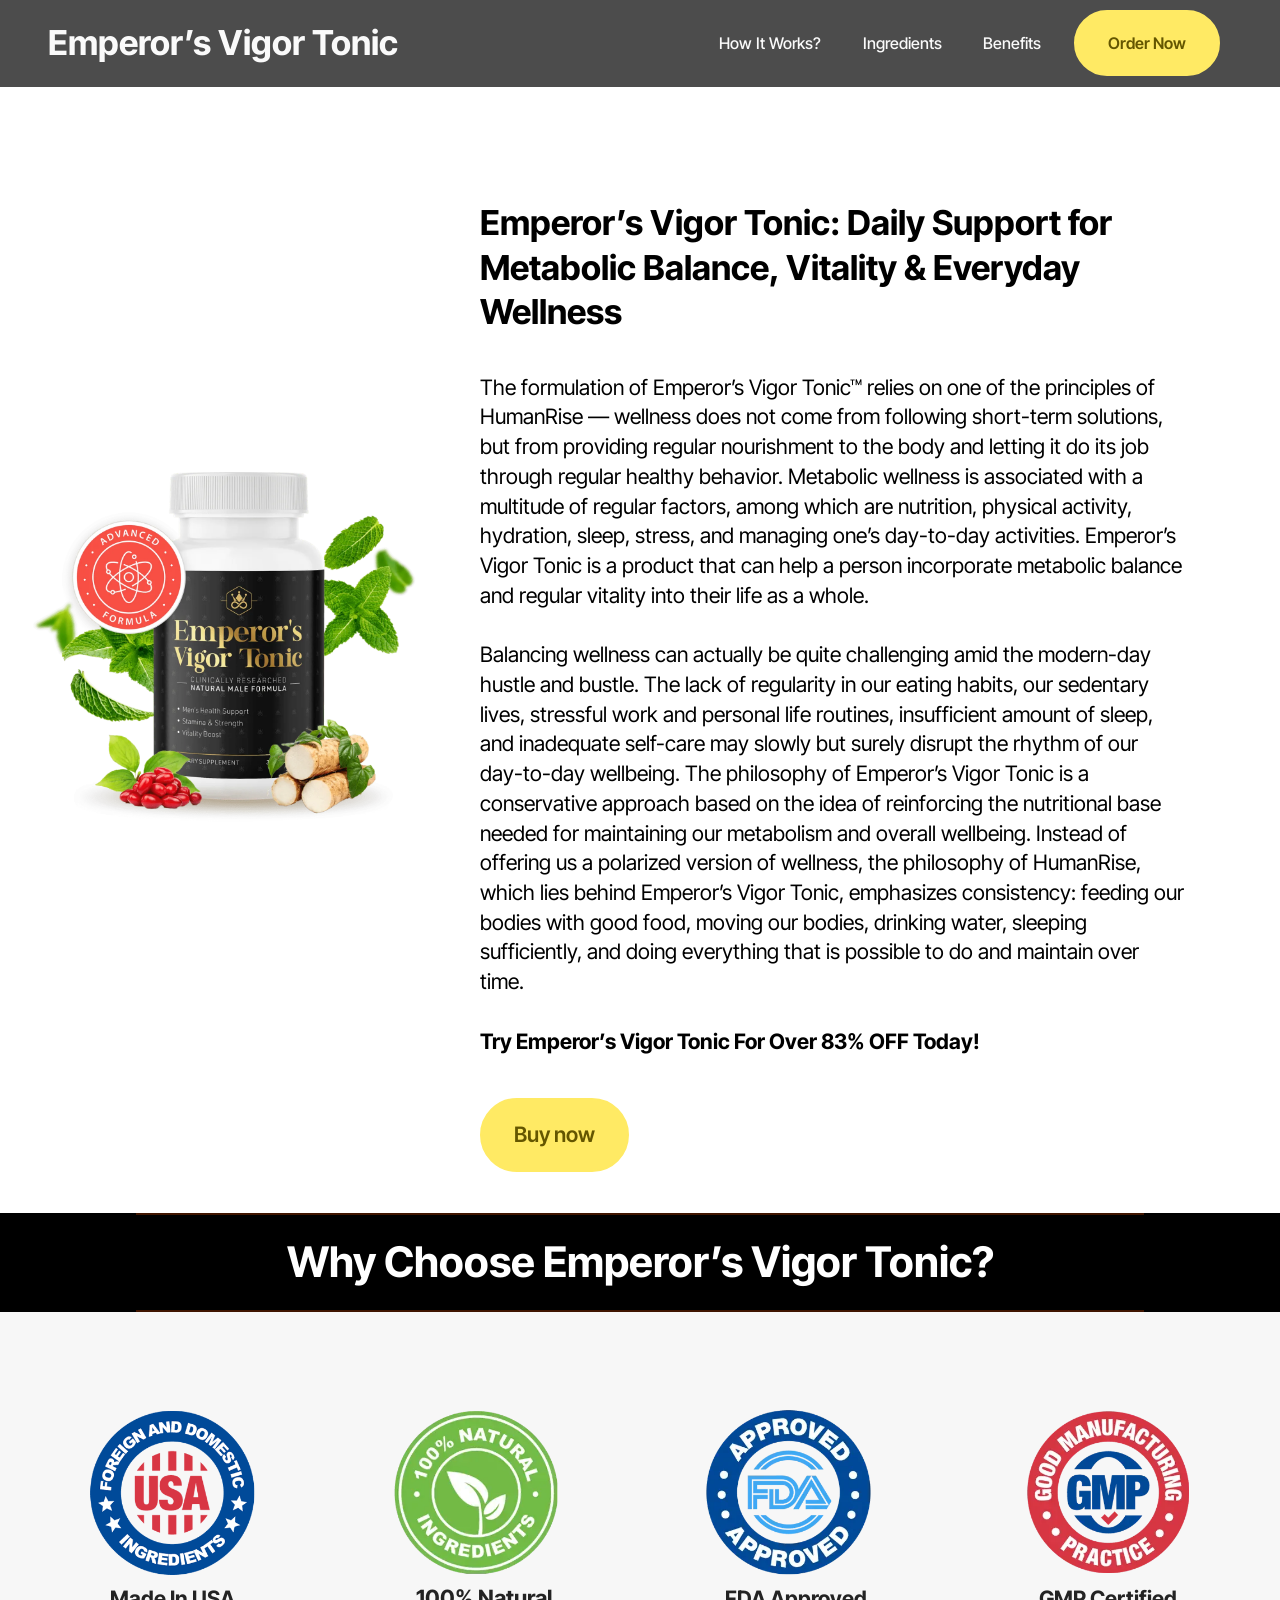
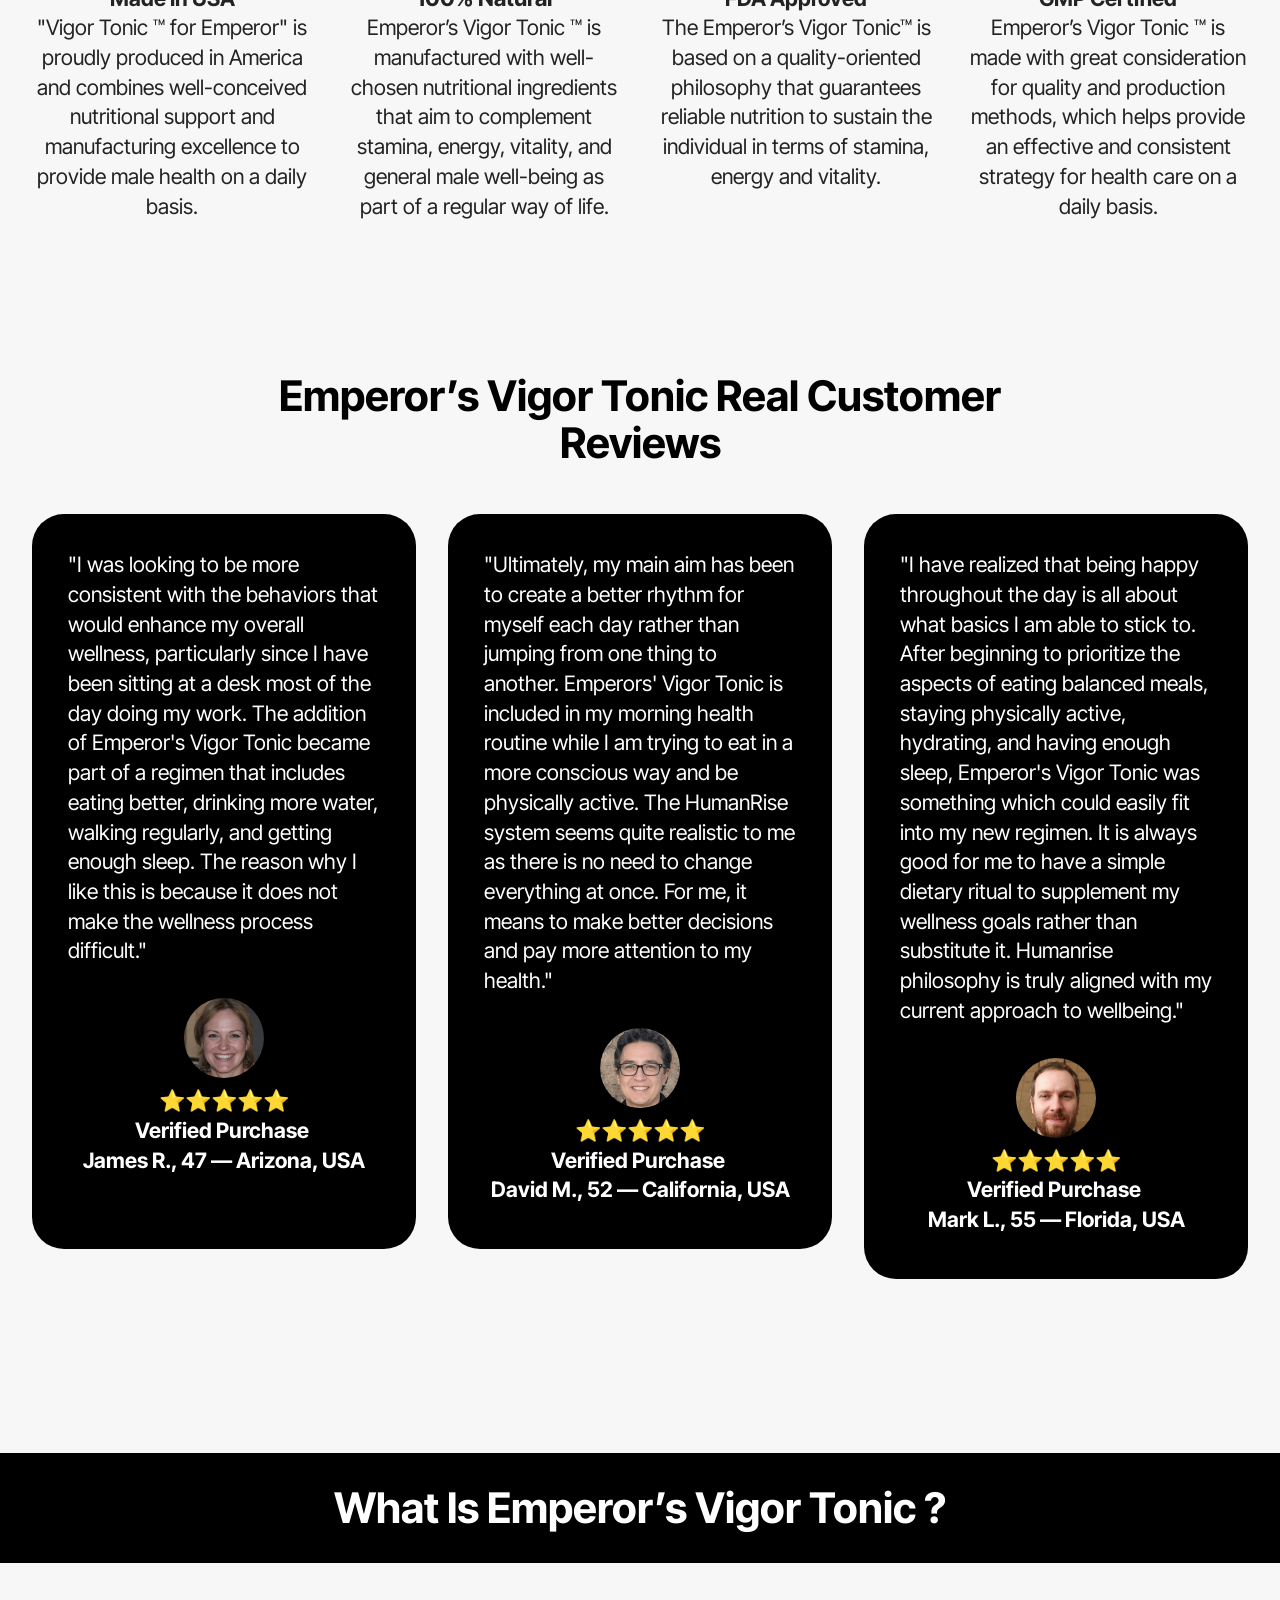
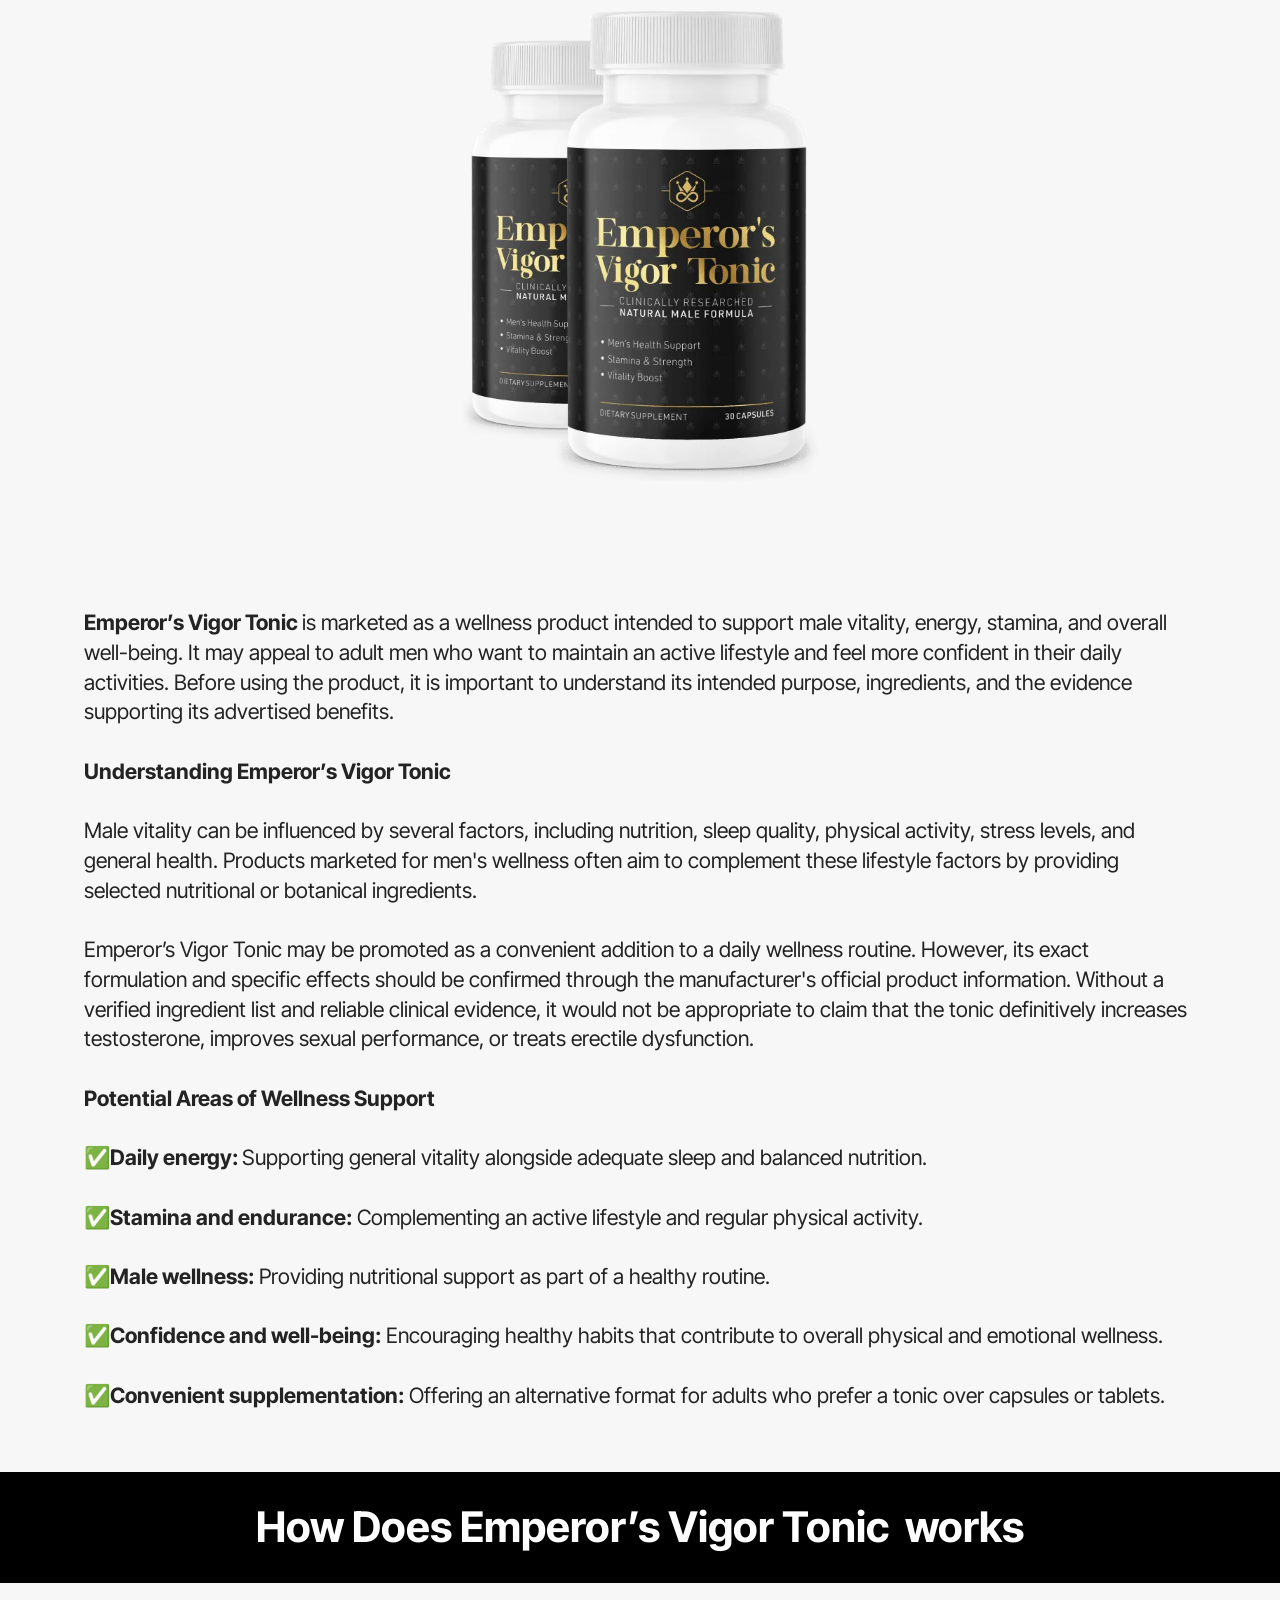
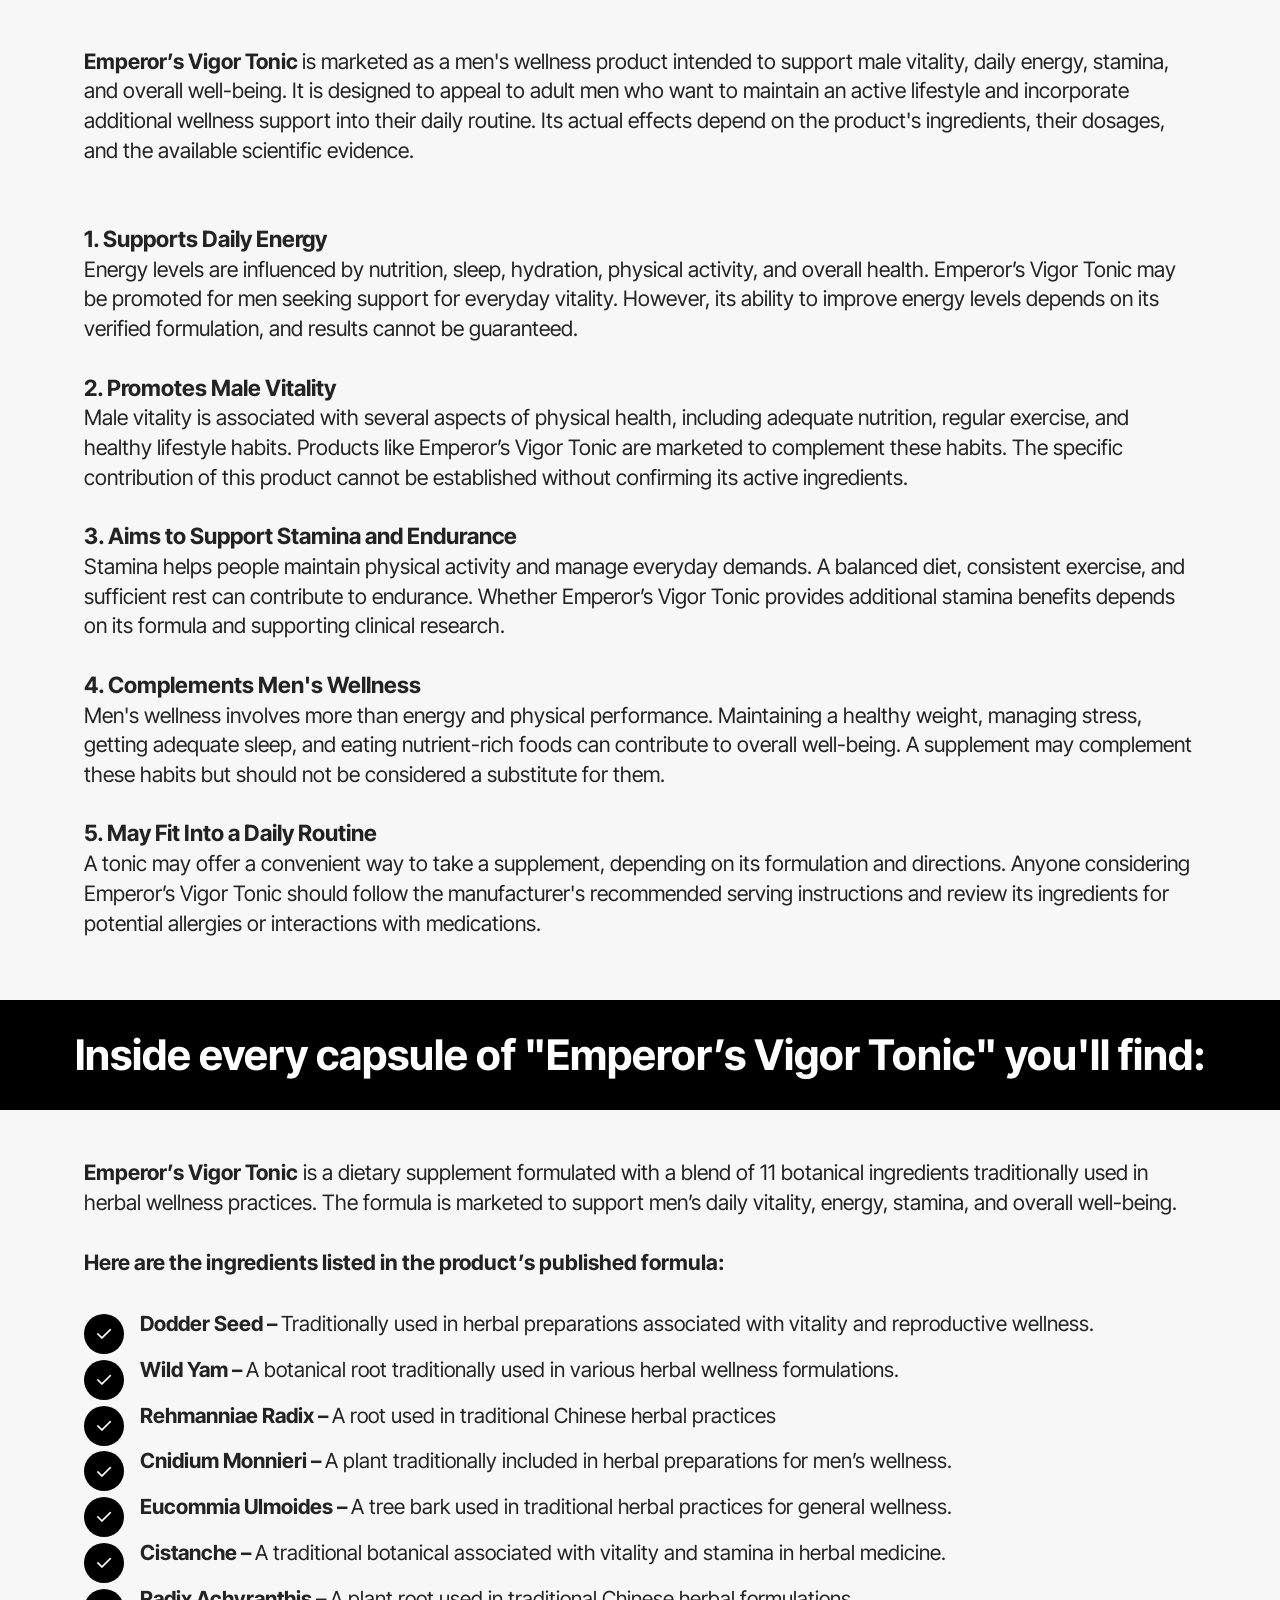
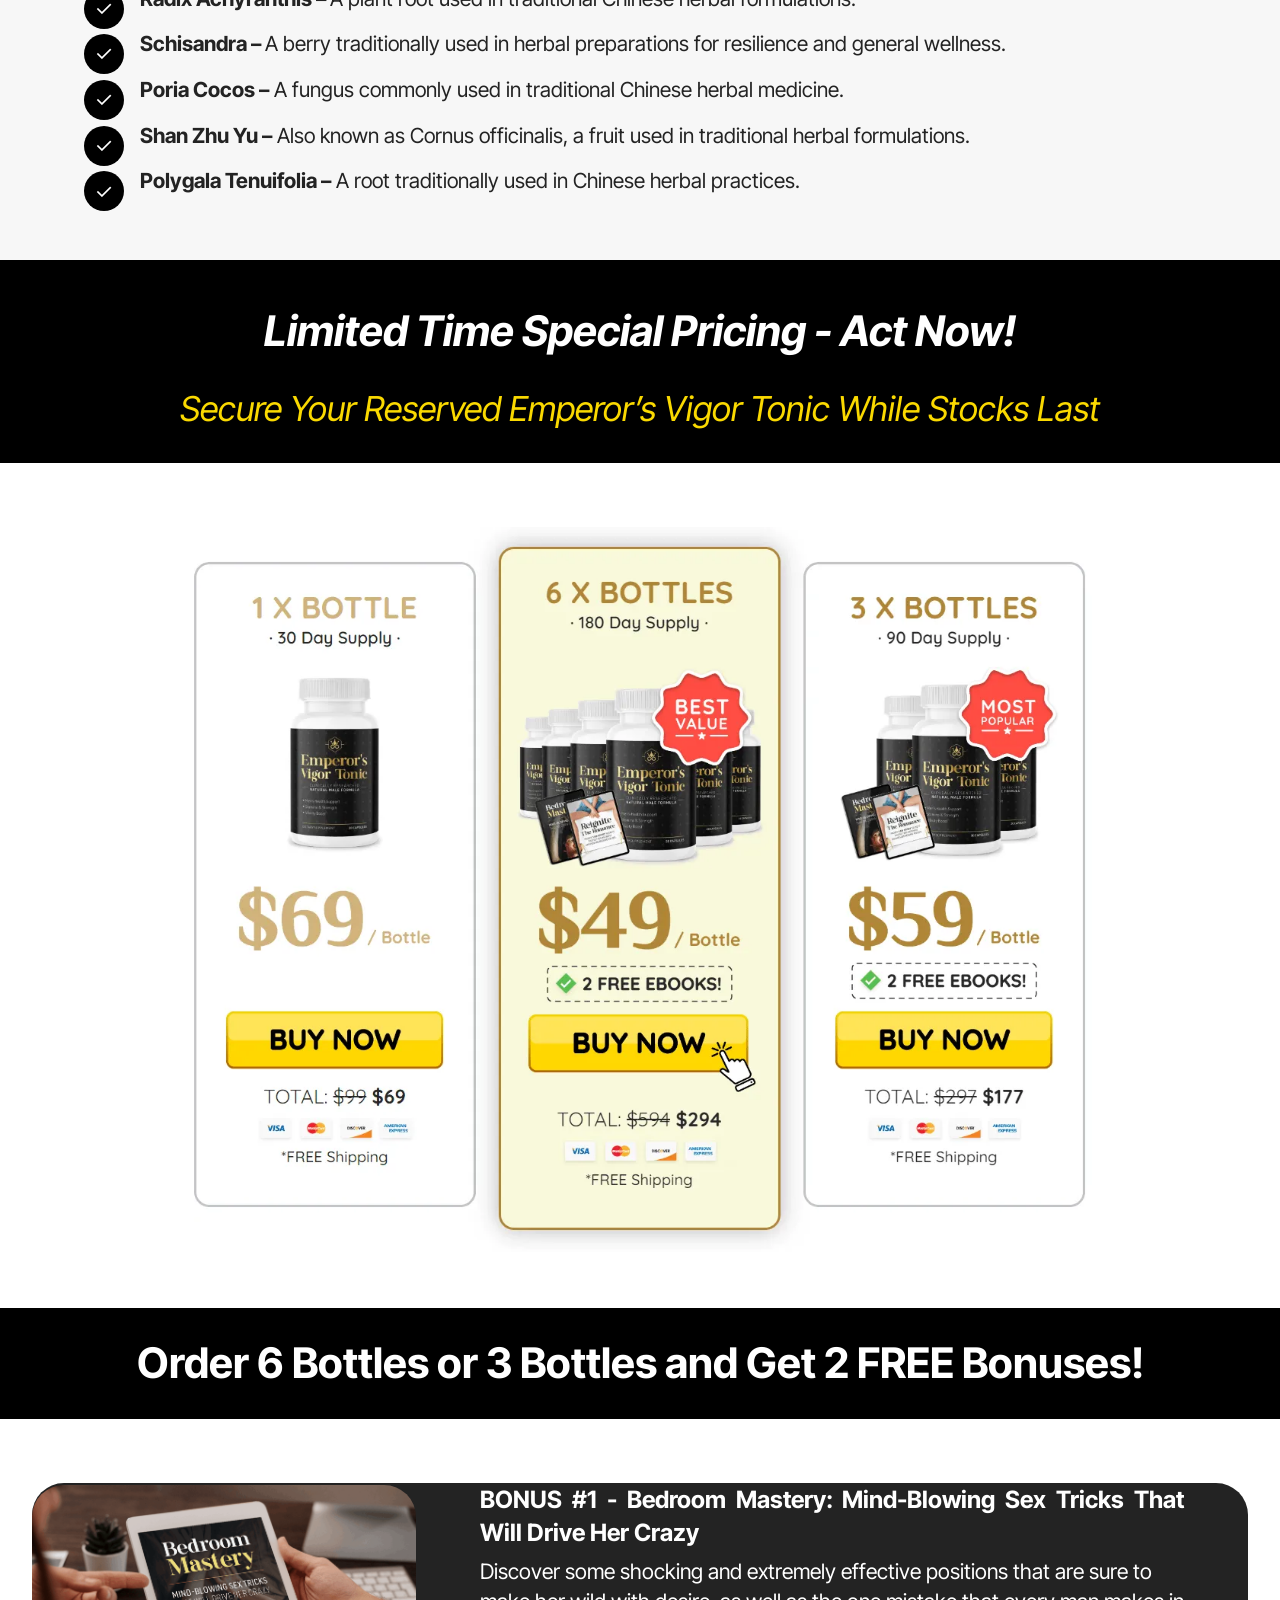
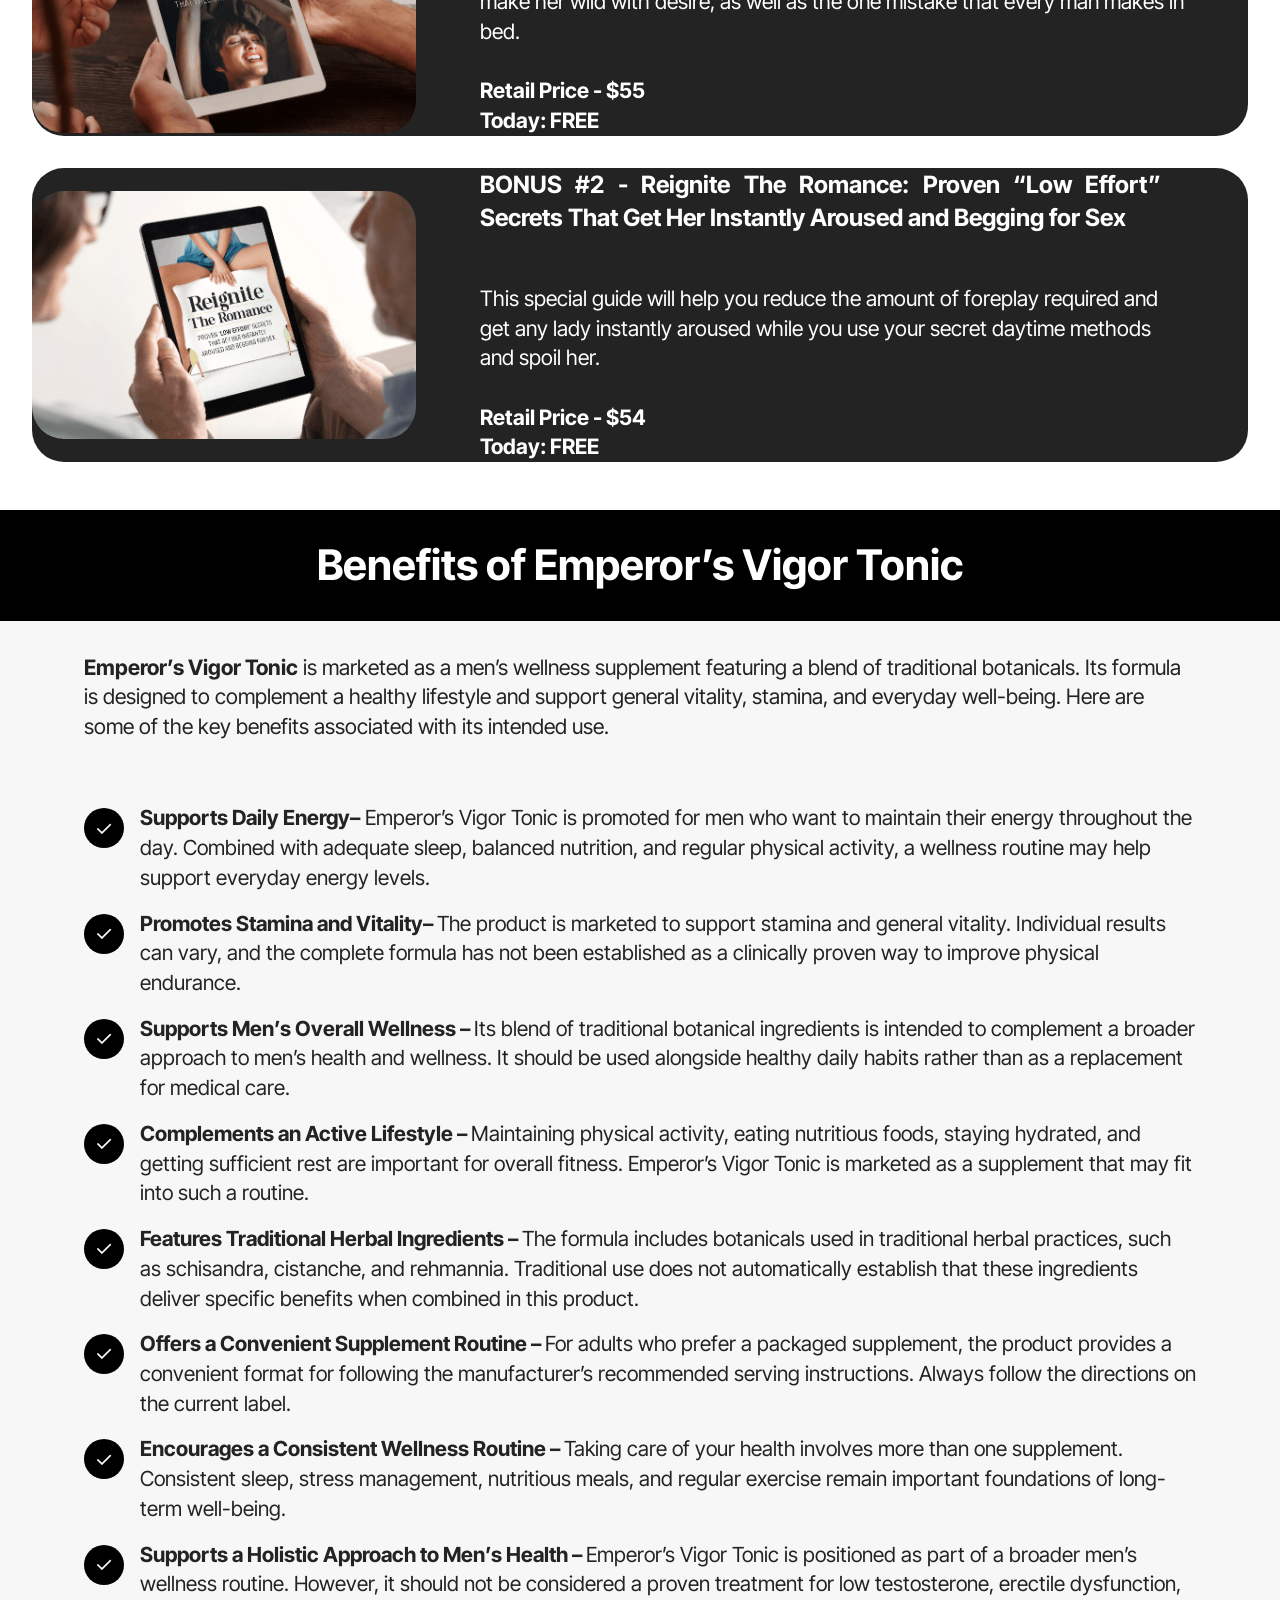
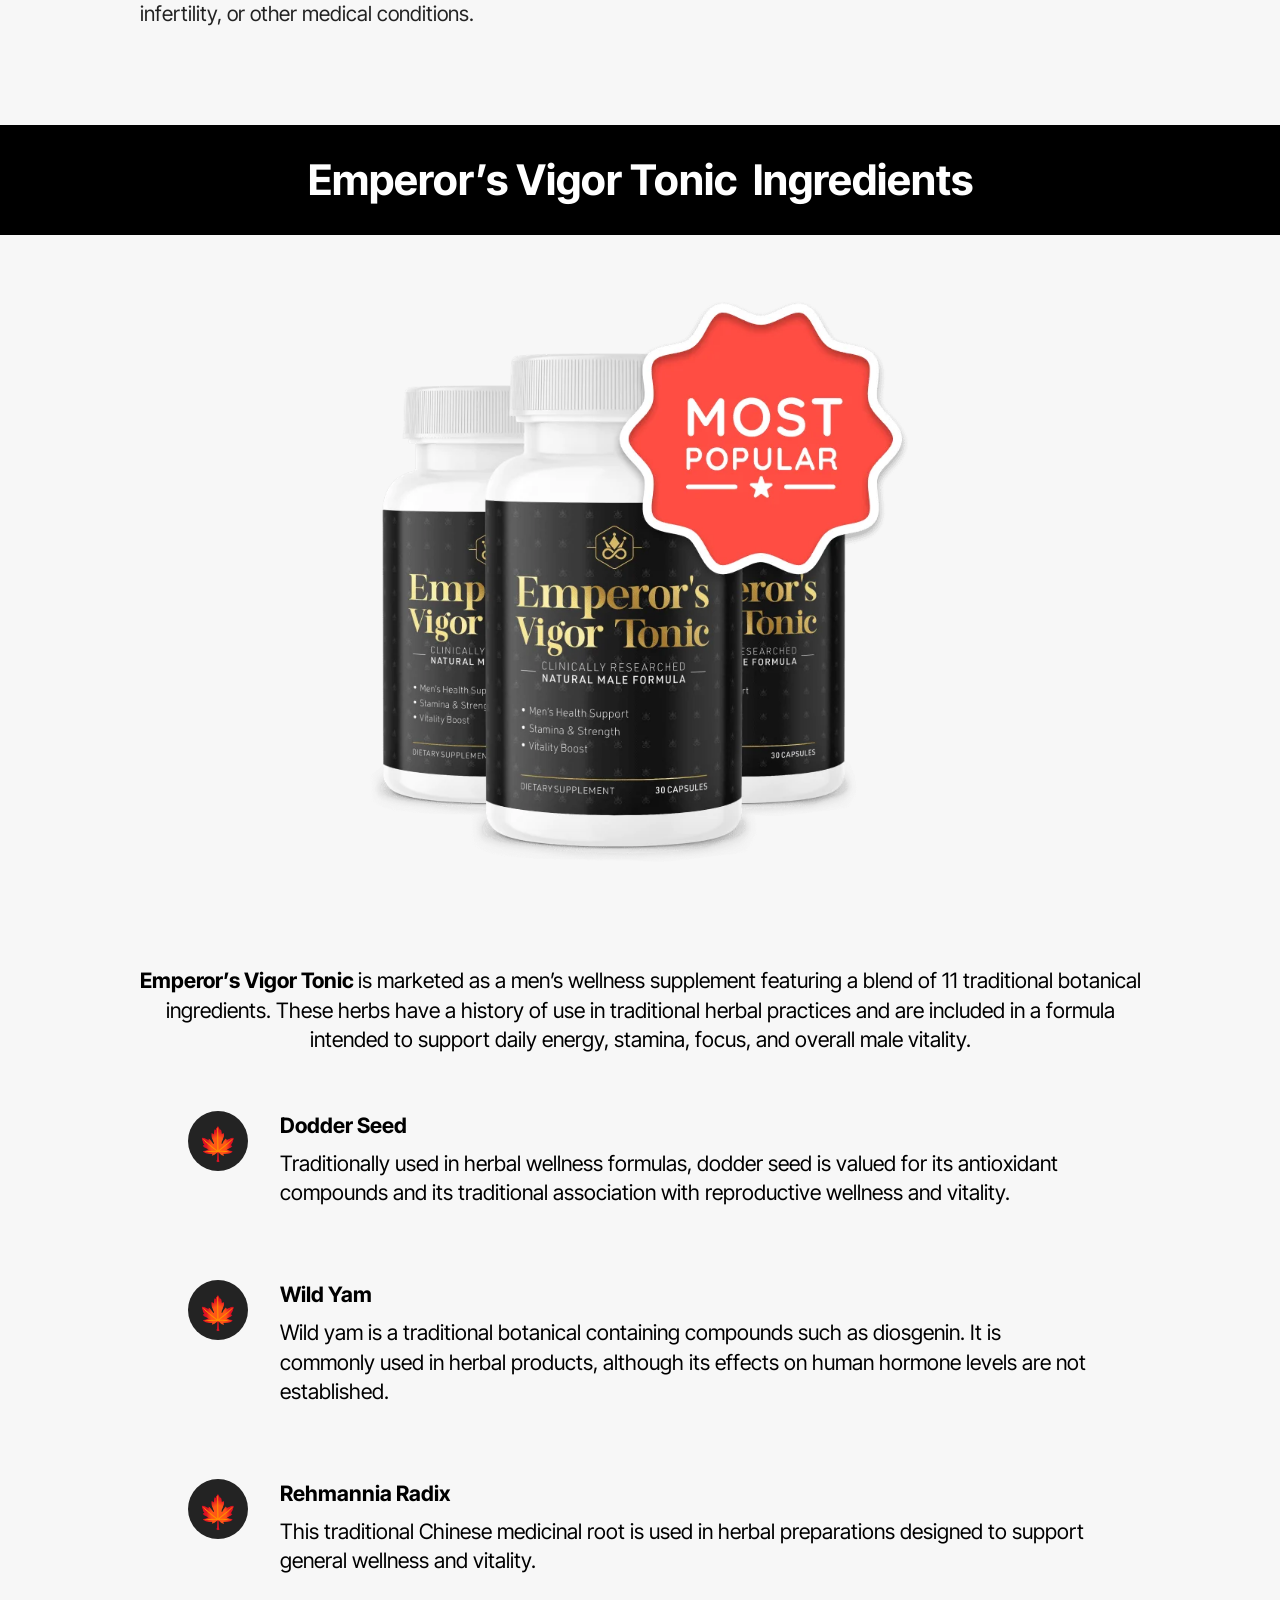
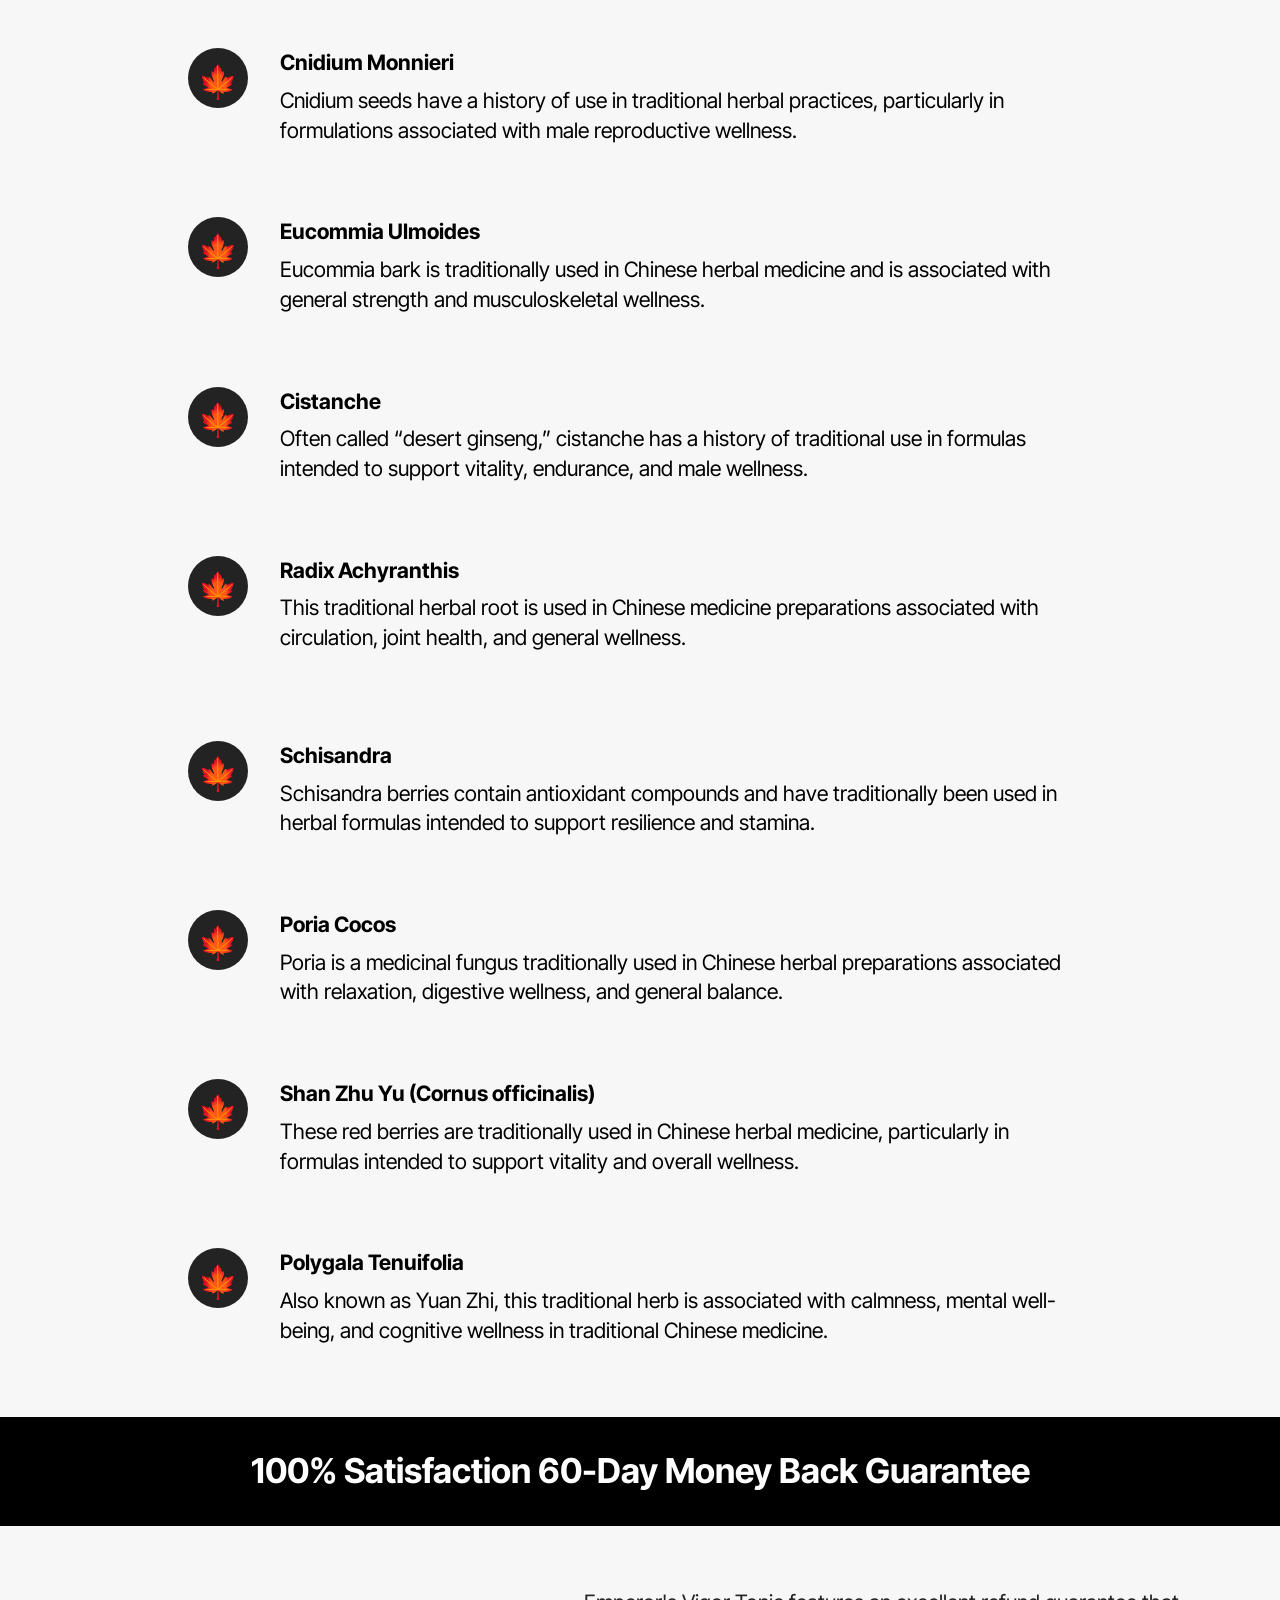
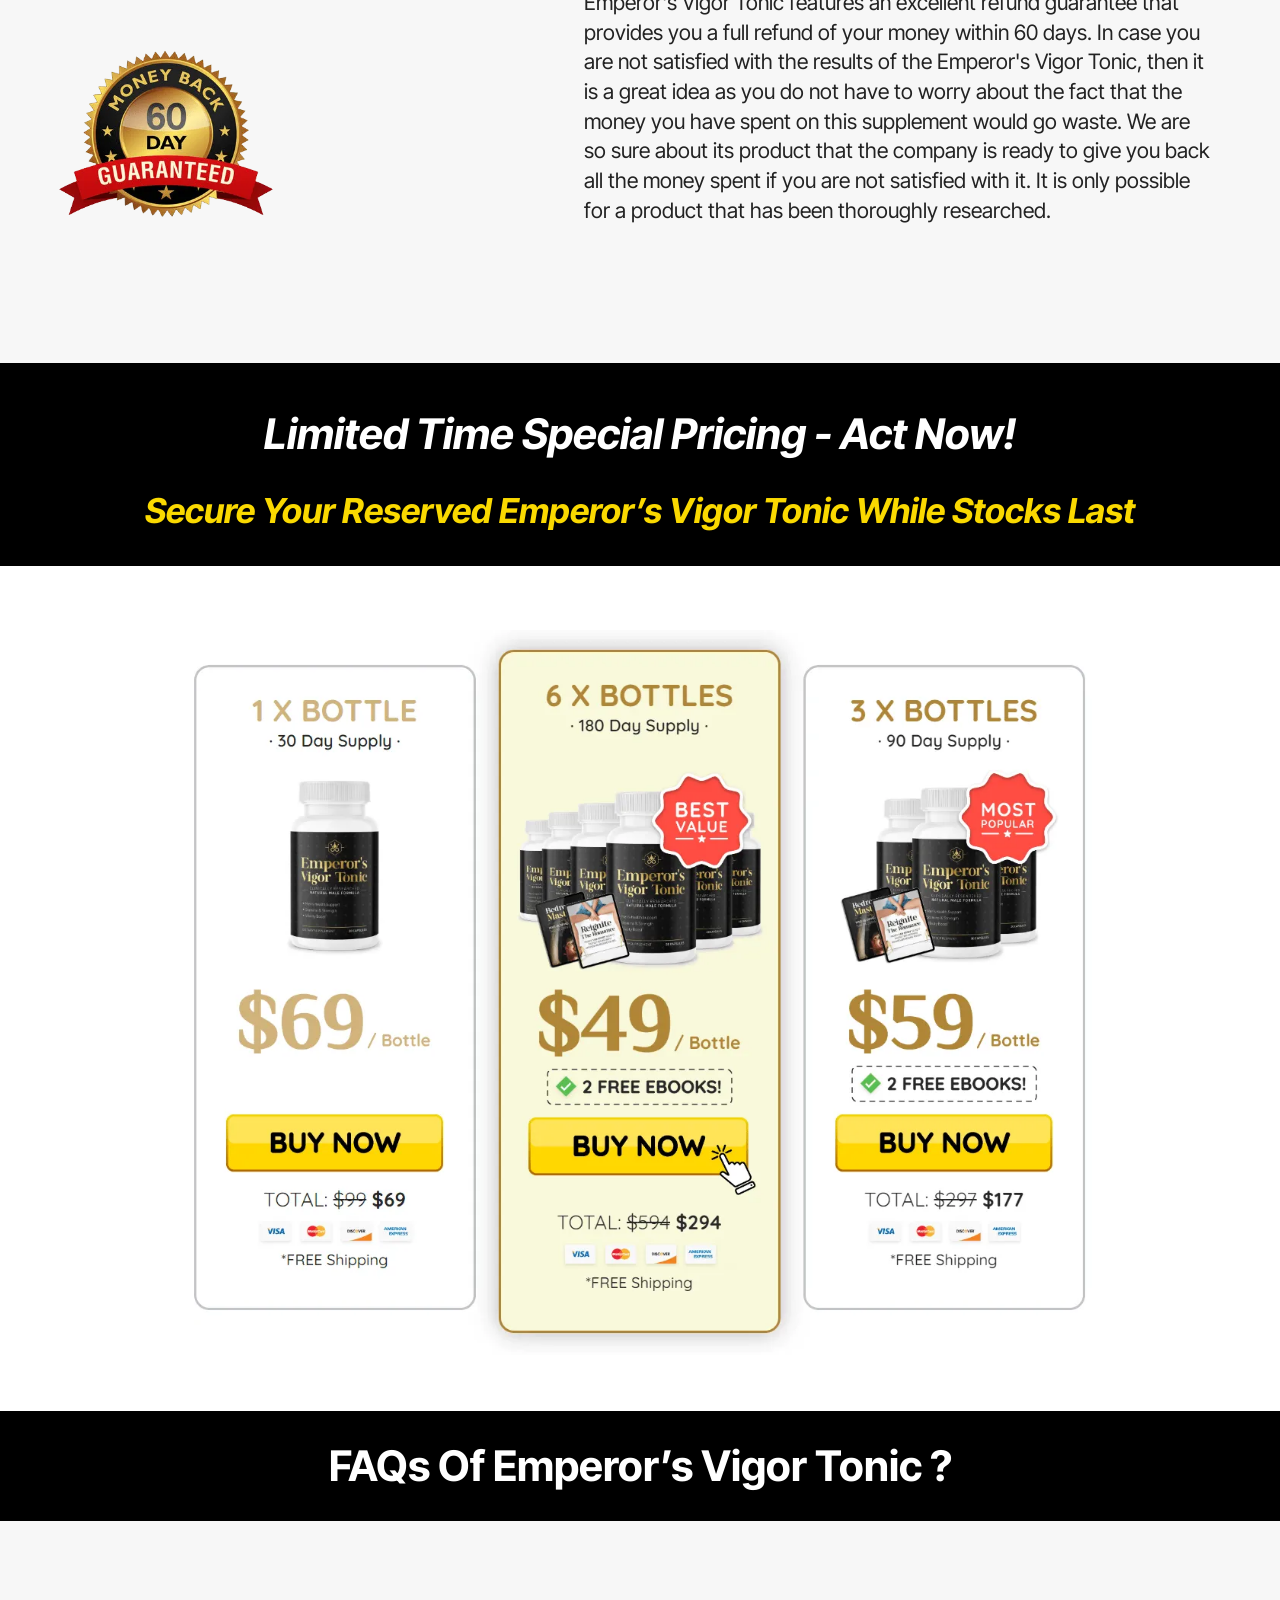
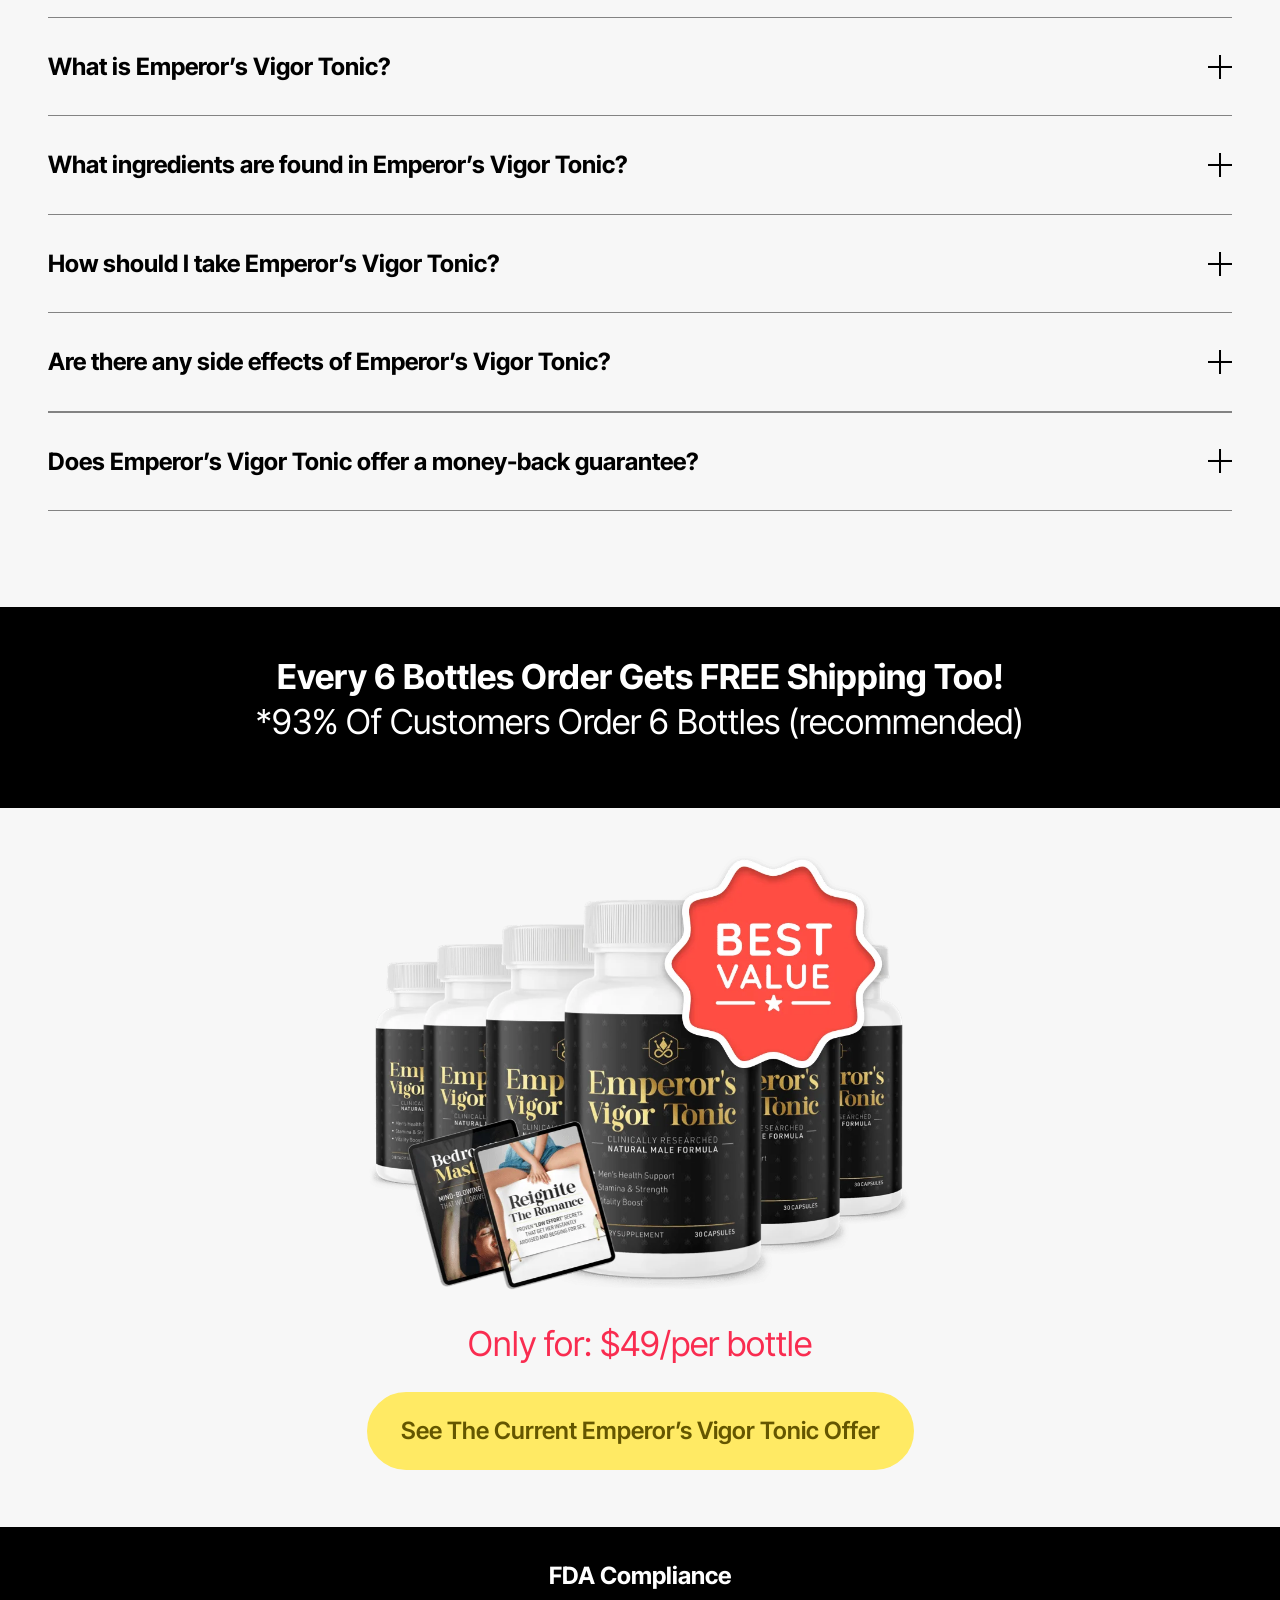
<file: index.html>
<!DOCTYPE html>
<html  lang="en">
<head>
  <!-- Site made with Mobirise Website Builder v6.1.12, https://mobirise.com -->
  <meta charset="UTF-8">
  <meta http-equiv="X-UA-Compatible" content="IE=edge">
  <meta name="generator" content="Mobirise v6.1.12, mobirise.com">
  <meta name="twitter:card" content="summary_large_image"/>
  <meta name="twitter:image:src" content="assets/images/index-meta.webp">
  <meta property="og:image" content="assets/images/index-meta.webp">
  <meta name="twitter:title" content="Emperor’s Vigor Tonic™ Review: Ingredients, Benefits & Men’s Vitality Support">
  <meta name="viewport" content="width=device-width, initial-scale=1, minimum-scale=1">
  <link rel="shortcut icon" href="assets/images/emperors-vigor-tonic-2-bottle.webp" type="image/x-icon">
  <meta name="description" content="Emperor’s Vigor Tonic™, a botanical men’s wellness supplement featuring traditional herbs. Explore its ingredients, potential benefits, usage tips, and essential facts to support informed choices for daily vitality and overall well-being.">
  
  
  <title>Emperor’s Vigor Tonic™ Review: Ingredients, Benefits & Men’s Vitality Support</title>
  <link rel="stylesheet" href="assets/web/assets/mobirise-icons2/mobirise2.css">
  <link rel="stylesheet" href="assets/web/assets/mobirise-icons/mobirise-icons.css">
  <link rel="stylesheet" href="assets/bootstrap/css/bootstrap.min.css">
  <link rel="stylesheet" href="assets/dropdown/css/style.css">
  <link rel="stylesheet" href="assets/socicon/css/styles.css">
  <link rel="stylesheet" href="assets/theme/css/style.css">
  <link rel="preload" href="https://fonts.googleapis.com/css?family=Inter+Tight:100,200,300,400,500,600,700,800,900,100i,200i,300i,400i,500i,600i,700i,800i,900i&display=swap" as="style" onload="this.onload=null;this.rel='stylesheet'">
  <noscript><link rel="stylesheet" href="https://fonts.googleapis.com/css?family=Inter+Tight:100,200,300,400,500,600,700,800,900,100i,200i,300i,400i,500i,600i,700i,800i,900i&display=swap"></noscript>
  <link rel="preload" as="style" href="assets/mobirise/css/mbr-additional.css?v=eggEBN"><link rel="stylesheet" href="assets/mobirise/css/mbr-additional.css?v=eggEBN" type="text/css">
<meta name="msvalidate.01" content="E1C683F4EFB1ADD5ABCEF03F91AA41EB" />
	<meta name="google-site-verification" content="4bTPPsSgGg9mrN9ppGhdz5BRyaK9BWV9diWJw_Lr8Sk" />
  
  
  <meta name="keywords" content="prosta defend, prostadefend, prosta defend supplement, prosta defend pills">
 <meta name="author" content="prosta defend">
		
 <link rel="canonical" href="" >
</head>
<body>
  
  <section data-bs-version="5.1" class="menu menu2 cid-vvjRE5VQ8q" once="menu" id="menu2-21">
    
    <nav class="navbar navbar-dropdown navbar-expand-lg">
        <div class="container">
            <div class="navbar-brand">
                
                <span class="navbar-caption-wrap"><a class="navbar-caption text-white text-primary display-2" href="https://mwebzuno.com/8514/3279/6/?">Emperor’s Vigor Tonic<br></a></span>
            </div>
            <button class="navbar-toggler" type="button" data-toggle="collapse" data-bs-toggle="collapse" data-target="#navbarSupportedContent" data-bs-target="#navbarSupportedContent" aria-controls="navbarNavAltMarkup" aria-expanded="false" aria-label="Toggle navigation">
                <div class="hamburger">
                    <span></span>
                    <span></span>
                    <span></span>
                    <span></span>
                </div>
            </button>
            <div class="collapse navbar-collapse" id="navbarSupportedContent">
                <ul class="navbar-nav nav-dropdown" data-app-modern-menu="true"><li class="nav-item"><a class="nav-link link text-white display-4" href="index.html#header3-1m">How It Works?</a></li>
                    <li class="nav-item"><a class="nav-link link text-white display-4" href="index.html#features20-x">
                            Ingredients</a></li>
                    <li class="nav-item"><a class="nav-link link text-white display-4" href="index.html#header3-1n">Benefits</a>
                    </li></ul>
                
                <div class="navbar-buttons mbr-section-btn"><a class="btn btn-danger display-4" href="https://mwebzuno.com/8514/3279/6/?">Order Now</a></div>
            </div>
        </div>
    </nav>
</section>

<section data-bs-version="5.1" class="features7 cid-vvjSD3Nnea" id="features7-22">
    <!---->
    

    
    
    <div class="container">
        <div class="card-wrapper">
            <div class="row align-items-center">
                <div class="col-12 col-lg-4">
                    <div class="image-wrapper">
                        <a href="https://mwebzuno.com/8514/3279/6/?"><img src="assets/images/64badf79206c57e14bbc9a42.webp" alt="Emperor’s Vigor Tonic"></a>
                    </div>
                </div>
                <div class="col-12 col-lg">
                    <div class="text-box">
                        <h5 class="mbr-title mbr-fonts-style display-2">
                            <strong><br></strong><strong><br>Emperor’s Vigor Tonic: Daily Support for Metabolic Balance, Vitality &amp; Everyday Wellness</strong></h5>
                        <p class="mbr-text mbr-fonts-style display-7"><br>The formulation of Emperor’s Vigor Tonic™ relies on one of the principles of HumanRise — wellness does not come from following short-term solutions, but from providing regular nourishment to the body and letting it do its job through regular healthy behavior. Metabolic wellness is associated with a multitude of regular factors, among which are nutrition, physical activity, hydration, sleep, stress, and managing one’s day-to-day activities. Emperor’s Vigor Tonic is a product that can help a person incorporate metabolic balance and regular vitality into their life as a whole.<br><br>Balancing wellness can actually be quite challenging amid the modern-day hustle and bustle. The lack of regularity in our eating habits, our sedentary lives, stressful work and personal life routines, insufficient amount of sleep, and inadequate self-care may slowly but surely disrupt the rhythm of our day-to-day wellbeing. The philosophy of Emperor’s Vigor Tonic is a conservative approach based on the idea of reinforcing the nutritional base needed for maintaining our metabolism and overall wellbeing. Instead of offering us a polarized version of wellness, the philosophy of HumanRise, which lies behind Emperor’s Vigor Tonic, emphasizes consistency: feeding our bodies with good food, moving our bodies, drinking water, sleeping sufficiently, and doing everything that is possible to do and maintain over time.<br><br><strong>Try&nbsp;Emperor’s Vigor Tonic&nbsp;For Over 83% OFF Today!</strong><br></p>
                        
                        <div class="mbr-section-btn pt-3"><a href="https://mwebzuno.com/8514/3279/6/?" class="btn btn-danger display-7">Buy now</a></div>
                    </div>
                </div>
            </div>
        </div>
    </div>
</section>

<section data-bs-version="5.1" class="content6 cid-vvjX7Km81t" id="content6-24">
    
    <div class="container">
        <div class="row justify-content-center">
            <div class="col-md-12 col-lg-10">
                <hr class="line">
                <p class="mbr-text align-center mbr-fonts-style my-4 display-1"><strong>Why Choose&nbsp;Emperor’s Vigor Tonic?</strong><br></p>
                <hr class="line">
            </div>
        </div>
    </div>
</section>

<section data-bs-version="5.1" class="gallery5 mbr-gallery cid-vvjX5FZ1n5" id="gallery5-23">
    

    
    

    <div class="container">
        
        <div class="row mbr-gallery mt-4">
            <div class="col-12 col-md-6 col-lg-3 item gallery-image active">
                <div class="item-wrapper" data-toggle="modal" data-bs-toggle="modal" data-target="#vyjvCjTCPn-modal" data-bs-target="#vyjvCjTCPn-modal">
                    <img class="w-100" src="assets/images/made-in-usa-1.webp" alt="Mobirise Website Builder" data-slide-to="0" data-bs-slide-to="0" data-target="#lb-vyjvCjTCPn" data-bs-target="#lb-vyjvCjTCPn">
                    <div class="icon-wrapper">
                        <span class="mobi-mbri mobi-mbri-search mbr-iconfont mbr-iconfont-btn"></span>
                    </div>
                </div>
                <h1 class="mbr-item-subtitle mbr-fonts-style align-center mb-2 mt-2 display-7"><div><strong>Made In USA</strong></div><div>"Vigor Tonic ™ for Emperor" is proudly produced in America and combines well-conceived nutritional support and manufacturing excellence to provide male health on a daily basis.</div><div>
</div><div>
</div></h1>
            </div>
            <div class="col-12 col-md-6 col-lg-3 item gallery-image">
                <div class="item-wrapper" data-toggle="modal" data-bs-toggle="modal" data-target="#vyjvCjTCPn-modal" data-bs-target="#vyjvCjTCPn-modal">
                    <img class="w-100" src="assets/images/100-natural-500x300.webp" alt="Mobirise Website Builder" data-slide-to="1" data-bs-slide-to="1" data-target="#lb-vyjvCjTCPn" data-bs-target="#lb-vyjvCjTCPn">
                    <div class="icon-wrapper">
                        <span class="mobi-mbri mobi-mbri-search mbr-iconfont mbr-iconfont-btn"></span>
                    </div>
                </div>
                <h1 class="mbr-item-subtitle mbr-fonts-style align-center mb-2 mt-2 display-7"><div><span style="font-size: 1.4rem;"><strong>100% Natural</strong></span></div><div>Emperor’s Vigor Tonic ™ is manufactured with well-chosen nutritional ingredients that aim to complement stamina, energy, vitality, and general male well-being as part of a regular way of life.</div><div>
</div><div>
</div></h1>
            </div>
            
            <div class="col-12 col-md-6 col-lg-3 item gallery-image">
                <div class="item-wrapper" data-toggle="modal" data-bs-toggle="modal" data-target="#vyjvCjTCPn-modal" data-bs-target="#vyjvCjTCPn-modal">
                    <img class="w-100" src="assets/images/fda-approved-500x300.webp" alt="Mobirise Website Builder" data-slide-to="2" data-bs-slide-to="2" data-target="#lb-vyjvCjTCPn" data-bs-target="#lb-vyjvCjTCPn">
                    <div class="icon-wrapper">
                        <span class="mobi-mbri mobi-mbri-search mbr-iconfont mbr-iconfont-btn"></span>
                    </div>
                </div>
                <h1 class="mbr-item-subtitle mbr-fonts-style align-center mb-2 mt-2 display-7"><div><strong>FDA Approved</strong></div><div>The Emperor’s Vigor Tonic™ is based on a quality-oriented philosophy that guarantees reliable nutrition to sustain the individual in terms of stamina, energy and vitality.</div><div>
</div></h1>
            </div><div class="col-12 col-md-6 col-lg-3 item gallery-image">
                <div class="item-wrapper" data-toggle="modal" data-bs-toggle="modal" data-target="#vyjvCjTCPn-modal" data-bs-target="#vyjvCjTCPn-modal">
                    <img class="w-100" src="assets/images/gmp-certified-500x300.webp" alt="Mobirise Website Builder" data-slide-to="3" data-bs-slide-to="3" data-target="#lb-vyjvCjTCPn" data-bs-target="#lb-vyjvCjTCPn">
                    <div class="icon-wrapper">
                        <span class="mobi-mbri mobi-mbri-search mbr-iconfont mbr-iconfont-btn"></span>
                    </div>
                </div>
                <h1 class="mbr-item-subtitle mbr-fonts-style align-center mb-2 mt-2 display-7"><div><strong>GMP Certified</strong></div><div>Emperor’s Vigor Tonic ™ is made with great consideration for quality and production methods, which helps provide an effective and consistent strategy for health care on a daily basis.</div></h1>
            </div>
        </div>

        <div class="modal mbr-slider" tabindex="-1" role="dialog" aria-hidden="true" id="vyjvCjTCPn-modal">
            <div class="modal-dialog" role="document">
                <div class="modal-content">
                    <div class="modal-body">
                        <div class="carousel slide" id="lb-vyjvCjTCPn" data-interval="5000" data-bs-interval="5000">
                            <div class="carousel-inner">
                                <div class="carousel-item active">
                                    <img class="d-block w-100" src="assets/images/made-in-usa-1.webp" alt="Mobirise Website Builder">
                                </div>
                                <div class="carousel-item">
                                    <img class="d-block w-100" src="assets/images/100-natural-500x300.webp" alt="Mobirise Website Builder">
                                </div>
                                
                                <div class="carousel-item">
                                    <img class="d-block w-100" src="assets/images/fda-approved-500x300.webp" alt="Mobirise Website Builder">
                                </div><div class="carousel-item">
                                    <img class="d-block w-100" src="assets/images/gmp-certified-500x300.webp" alt="Mobirise Website Builder">
                                </div>
                            </div>
                            <ol class="carousel-indicators">
                                <li data-slide-to="0" data-bs-slide-to="0" class="active" data-target="#lb-vyjvCjTCPn" data-bs-target="#lb-vyjvCjTCPn"></li>
                                <li data-slide-to="1" data-bs-slide-to="1" data-target="#lb-vyjvCjTCPn" data-bs-target="#lb-vyjvCjTCPn"></li>
                                <li data-slide-to="2" data-bs-slide-to="2" data-target="#lb-vyjvCjTCPn" data-bs-target="#lb-vyjvCjTCPn"></li>
                                <li data-slide-to="3" data-bs-slide-to="3" data-target="#lb-vyjvCjTCPn" data-bs-target="#lb-vyjvCjTCPn"></li>
                            </ol>
                            <a role="button" href="" class="close" data-dismiss="modal" data-bs-dismiss="modal" aria-label="Close">
                            </a>
                            <a class="carousel-control-prev carousel-control" role="button" data-slide="prev" data-bs-slide="prev" href="#lb-vyjvCjTCPn">
                                <span class="mobi-mbri mobi-mbri-arrow-prev" aria-hidden="true"></span>
                                <span class="sr-only visually-hidden">Previous</span>
                            </a>
                            <a class="carousel-control-next carousel-control" role="button" data-slide="next" data-bs-slide="next" href="#lb-vyjvCjTCPn">
                                <span class="mobi-mbri mobi-mbri-arrow-next" aria-hidden="true"></span>
                                <span class="sr-only visually-hidden">Next</span>
                            </a>
                        </div>
                    </div>
                </div>
            </div>
        </div>
    </div>
</section>

<section data-bs-version="5.1" class="people04 cid-vvjZd48blB" id="people04-27">
	
	
	<div class="container">
		<div class="row mb-5 justify-content-center">
			<div class="col-12 mb-0 content-head">
				<h3 class="mbr-section-title mbr-fonts-style align-center mb-0 display-1"><strong>Emperor’s Vigor Tonic Real Customer Reviews</strong></h3>
				
			</div>
		</div>
		<div class="row mbr-masonry" data-masonry="{&quot;percentPosition&quot;: true }">
			
			<div class="item features-without-image col-12 col-md-6 col-lg-4 active">
				<div class="item-wrapper">
					<div class="card-box align-left">
						<p class="card-text mbr-fonts-style display-7">"I was looking to be more consistent with the behaviors that would enhance my overall wellness, particularly since I have been sitting at a desk most of the day doing my work. The addition of Emperor's Vigor Tonic became part of a regimen that includes eating better, drinking more water, walking regularly, and getting enough sleep. The reason why I like this is because it does not make the wellness process difficult."<br>
						</p>
						<div class="img-wrapper mt-4 mb-2">
							<img src="assets/images/review-4.webp" data-slide-to="1" data-bs-slide-to="1" alt="James R., 47 — Arizona, USA">
						</div>
						<h5 class="card-title mbr-fonts-style display-7"><strong>⭐⭐⭐⭐⭐</strong><br><strong>Verified Purchase&nbsp;</strong><br><strong>James R., 47 — Arizona, USA</strong><br><strong><br></strong></h5>
					</div>
				</div>
			</div>
			<div class="item features-without-image col-12 col-md-6 col-lg-4">
				<div class="item-wrapper">
					<div class="card-box align-left">
						<p class="card-text mbr-fonts-style display-7">"Ultimately, my main aim has been to create a better rhythm for myself each day rather than jumping from one thing to another. Emperors' Vigor Tonic is included in my morning health routine while I am trying to eat in a more conscious way and be physically active. The HumanRise system seems quite realistic to me as there is no need to change everything at once. For me, it means to make better decisions and pay more attention to my health."<br>
						</p>
						<div class="img-wrapper mt-4 mb-2">
							<img src="assets/images/review-5.webp" data-slide-to="2" data-bs-slide-to="2" alt="David M., 52 — California, USA">
						</div>
						<h5 class="card-title mbr-fonts-style display-7">
							<strong>⭐⭐⭐⭐⭐</strong><br><strong>Verified Purchase&nbsp;</strong><br><strong>
</strong>
						<div><strong>David M., 52 — California, USA</strong></div><div><strong>
</strong></div><div><strong>
</strong></div></h5>
					</div>
				</div>
			</div>
			
			<div class="item features-without-image col-12 col-md-6 col-lg-4">
				<div class="item-wrapper">
					<div class="card-box align-left">
						<p class="card-text mbr-fonts-style display-7">"I have realized that being happy throughout the day is all about what basics I am able to stick to. After beginning to prioritize the aspects of eating balanced meals, staying physically active, hydrating, and having enough sleep, Emperor's Vigor Tonic was something which could easily fit into my new regimen. It is always good for me to have a simple dietary ritual to supplement my wellness goals rather than substitute it. Humanrise philosophy is truly aligned with my current approach to wellbeing."<br></p>
						<div class="img-wrapper mt-4 mb-2">
							<img src="assets/images/review-6.webp" data-slide-to="4" data-bs-slide-to="4" alt="Mark L., 55 — Florida, USA">
						</div>
						<h5 class="card-title mbr-fonts-style display-7"><strong>⭐⭐⭐⭐⭐</strong><br><strong>Verified Purchase&nbsp;</strong><br><strong>Mark L., 55 — Florida, USA</strong></h5>
					</div>
				</div>
			</div>
			
		</div>
	</div>
</section>

<section data-bs-version="5.1" class="header3 cid-uSwx4cJ0TO" id="header3-4">

    

    
    

    <div class="align-center container">
        <div class="row justify-content-center">
            <div class="col-12 col-lg-12">
                
                <h2 class="mbr-section-subtitle mbr-fonts-style mb-3 display-1"><strong>What Is Emperor’s Vigor Tonic ?</strong></h2>
                
                
            </div>
        </div>
    </div>
</section>

<section data-bs-version="5.1" class="header9 cid-uSwxo9HcY4" id="header9-6">

    

    
    

    <div class="text-center container">
        <div class="row justify-content-center">
            <div class="col-md-12 col-lg-9">
                <div class="image-wrap mb-4">
                    <a href="https://mwebzuno.com/8514/3279/6/?"><img src="assets/images/emperors-vigor-tonic-2-bottle.webp" alt="Emperor’s Vigor Tonic Official"></a>
                </div>
                
                
                
            </div>
        </div>
    </div>
</section>

<section data-bs-version="5.1" class="content4 cid-uSwx5BcQWN" id="content4-5">
    

    
    
    <div class="container">
        <div class="row justify-content-center">
            <div class="title col-md-12 col-lg-11">
                
                <h4 class="mbr-section-subtitle align-center mbr-fonts-style mb-4 display-7"><div><br></div><div><strong>Emperor’s Vigor Tonic </strong>is marketed as a wellness product intended to support male vitality, energy, stamina, and overall well-being. It may appeal to adult men who want to maintain an active lifestyle and feel more confident in their daily activities. Before using the product, it is important to understand its intended purpose, ingredients, and the evidence supporting its advertised benefits.</div><div><strong><br></strong></div><div><strong>Understanding Emperor’s Vigor Tonic</strong></div><div><strong><br></strong></div><div>
</div><div>Male vitality can be influenced by several factors, including nutrition, sleep quality, physical activity, stress levels, and general health. Products marketed for men's wellness often aim to complement these lifestyle factors by providing selected nutritional or botanical ingredients.</div><div><br></div><div>
</div><div>Emperor’s Vigor Tonic may be promoted as a convenient addition to a daily wellness routine. However, its exact formulation and specific effects should be confirmed through the manufacturer's official product information. Without a verified ingredient list and reliable clinical evidence, it would not be appropriate to claim that the tonic definitively increases testosterone, improves sexual performance, or treats erectile dysfunction.</div><div><br></div><div><strong>Potential Areas of Wellness Support</strong></div><br><div><strong>✅Daily energy: </strong>Supporting general vitality alongside adequate sleep and balanced nutrition.</div><div><br></div><div><strong>✅Stamina and endurance:</strong> Complementing an active lifestyle and regular physical activity.</div><div><br></div><div><strong>✅Male wellness:</strong> Providing nutritional support as part of a healthy routine.</div><div><br></div><div><strong>✅Confidence and well-being:</strong> Encouraging healthy habits that contribute to overall physical and emotional wellness.</div><div><br></div><div><strong>✅Convenient supplementation:</strong> Offering an alternative format for adults who prefer a tonic over capsules or tablets.</div><div><br></div><div>
</div><div>
</div><div>
</div><div>
</div><div>
</div><div>
</div></h4>
                
            </div>
        </div>
    </div>
</section>

<section data-bs-version="5.1" class="header3 cid-uSwy3EeQp4" id="header3-7">

    

    
    

    <div class="align-center container">
        <div class="row justify-content-center">
            <div class="col-12 col-lg-12">
                
                <h2 class="mbr-section-subtitle mbr-fonts-style mb-3 display-1"><strong>How Does Emperor’s Vigor Tonic&nbsp; works</strong></h2>
                
                
            </div>
        </div>
    </div>
</section>

<section data-bs-version="5.1" class="content4 cid-uSwy4P6KjC" id="content4-8">
    

    
    
    <div class="container">
        <div class="row justify-content-center">
            <div class="title col-md-12 col-lg-11">
                
                <h4 class="mbr-section-subtitle align-center mbr-fonts-style mb-4 display-7"><div><strong>Emperor’s Vigor Tonic </strong>is marketed as a men's wellness product intended to support male vitality, daily energy, stamina, and overall well-being. It is designed to appeal to adult men who want to maintain an active lifestyle and incorporate additional wellness support into their daily routine. Its actual effects depend on the product's ingredients, their dosages, and the available scientific evidence.</div><br><div><strong><br></strong></div><div><span style="font-size: 1.4rem;"><strong>1. Supports Daily Energy</strong></span></div><div>Energy levels are influenced by nutrition, sleep, hydration, physical activity, and overall health. Emperor’s Vigor Tonic may be promoted for men seeking support for everyday vitality. However, its ability to improve energy levels depends on its verified formulation, and results cannot be guaranteed.</div><div><br></div><div><span style="font-size: 1.4rem;"><strong>2. Promotes Male Vitality</strong></span></div><div>Male vitality is associated with several aspects of physical health, including adequate nutrition, regular exercise, and healthy lifestyle habits. Products like Emperor’s Vigor Tonic are marketed to complement these habits. The specific contribution of this product cannot be established without confirming its active ingredients.</div><div><br></div><div><span style="font-size: 1.4rem;"><strong>3. Aims to Support Stamina and Endurance</strong></span></div><div>Stamina helps people maintain physical activity and manage everyday demands. A balanced diet, consistent exercise, and sufficient rest can contribute to endurance. Whether Emperor’s Vigor Tonic provides additional stamina benefits depends on its formula and supporting clinical research.</div><div><br></div><div><span style="font-size: 1.4rem;"><strong>4. Complements Men's Wellness</strong></span></div><div>Men's wellness involves more than energy and physical performance. Maintaining a healthy weight, managing stress, getting adequate sleep, and eating nutrient-rich foods can contribute to overall well-being. A supplement may complement these habits but should not be considered a substitute for them.</div><div><br></div><div><span style="font-size: 1.4rem;"><strong>5. May Fit Into a Daily Routine</strong></span></div><div>A tonic may offer a convenient way to take a supplement, depending on its formulation and directions. Anyone considering Emperor’s Vigor Tonic should follow the manufacturer's recommended serving instructions and review its ingredients for potential allergies or interactions with medications.</div><div><br></div><div><span style="font-size: 1.4rem;">
</span></div><div><span style="font-size: 1.4rem;">
</span></div><div><span style="font-size: 1.4rem;">
</span></div><div><span style="font-size: 1.4rem;">
</span></div></h4>
                
            </div>
        </div>
    </div>
</section>

<section data-bs-version="5.1" class="header3 cid-v9Z7cN19hR" id="header3-1v">

    

    
    

    <div class="align-center container">
        <div class="row justify-content-center">
            <div class="col-12 col-lg-12">
                
                <h2 class="mbr-section-subtitle mbr-fonts-style mb-3 display-1"><strong>Inside every capsule of "Emperor’s Vigor Tonic" you'll find:</strong></h2>
                
                
            </div>
        </div>
    </div>
</section>

<section data-bs-version="5.1" class="content8 cid-v1XUQZJSzF" id="content8-1l">
    
    <div class="container">
        <div class="row justify-content-center">
            <div class="counter-container col-md-12 col-lg-11">
                <h4 class="mbr-section-title mbr-fonts-style mb-4 display-7"><div><strong>Emperor’s Vigor Tonic</strong> is a dietary supplement formulated with a blend of 11 botanical ingredients traditionally used in herbal wellness practices. The formula is marketed to support men’s daily vitality, energy, stamina, and overall well-being.</div><br><div><strong>Here are the ingredients listed in the product’s published formula:</strong></div></h4>
                <div class="mbr-text mbr-fonts-style display-7">
                    <ul>
                        <li><span style="font-size: 20.8px;"><strong>Dodder Seed – </strong>Traditionally used in herbal preparations associated with vitality and reproductive wellness.</span></li><li><span style="font-size: 20.8px;"><strong>Wild Yam – </strong>A botanical root traditionally used in various herbal wellness formulations.</span></li><li><span style="font-size: 20.8px;"><strong>Rehmanniae Radix – </strong>A root used in traditional Chinese herbal practices</span></li><li><span style="font-size: 20.8px;"><strong>Cnidium Monnieri – </strong>A plant traditionally included in herbal preparations for men’s wellness.</span></li><li><span style="font-size: 20.8px;"><strong>Eucommia Ulmoides – </strong>A tree bark used in traditional herbal practices for general wellness.</span></li><li><span style="font-size: 20.8px;"><strong>Cistanche – </strong>A traditional botanical associated with vitality and stamina in herbal medicine.</span></li></ul><ul><li><span style="font-size: 20.8px;"><strong>Radix Achyranthis – </strong>A plant root used in traditional Chinese herbal formulations.</span></li><li><span style="font-size: 20.8px;"><strong>Schisandra – </strong>A berry traditionally used in herbal preparations for resilience and general wellness.</span></li><li><span style="font-size: 20.8px;"><strong>Poria Cocos –</strong> A fungus commonly used in traditional Chinese herbal medicine.</span></li><li><span style="font-size: 20.8px;"><strong>Shan Zhu Yu –</strong> Also known as Cornus officinalis, a fruit used in traditional herbal formulations.</span></li><li><span style="font-size: 20.8px;"><strong>Polygala Tenuifolia –</strong> A root traditionally used in Chinese herbal practices.</span></li></ul>
                </div>
            </div>
        </div>
    </div>
</section>

<section data-bs-version="5.1" class="content4 cid-uSwyrY4N6k" id="content4-9">
    

    
    
    <div class="container">
        <div class="row justify-content-center">
            <div class="title col-md-12 col-lg-11">
                <h3 class="mbr-section-title mbr-fonts-style align-center mb-4 display-1"><strong><em>Limited Time Special Pricing - Act Now!</em></strong></h3>
                <h4 class="mbr-section-subtitle align-center mbr-fonts-style mb-4 display-2"><em>Secure Your Reserved Emperor’s Vigor Tonic While Stocks Last</em></h4>
                
            </div>
        </div>
    </div>
</section>

<section data-bs-version="5.1" class="header10 cid-vxFMaZrLoG" id="header10-2i">

    

    

    <div class="align-center container">
        <div class="row justify-content-center">
            <div class="col-md-12 col-lg-9">
                
                
                
                <div class="image-wrap mt-4">
                    <a href="https://mwebzuno.com/8514/3279/6/?"><img src="assets/images/64bae033206c57a681bc9c67.webp" alt="Emperor’s Vigor Tonic - Order Page" title="Ikaria Lean Belly Juice"></a><br>
                </div>
            </div>
        </div>
    </div>
</section>

<section data-bs-version="5.1" class="header3 cid-vxGgKQd0WE" id="header3-2q">

    

    
    

    <div class="align-center container">
        <div class="row justify-content-center">
            <div class="col-12 col-lg-12">
                
                <h2 class="mbr-section-subtitle mbr-fonts-style mb-3 display-1"><strong>Order 6 Bottles or 3 Bottles and Get 2 FREE Bonuses!</strong></h2>
                
                
            </div>
        </div>
    </div>
</section>

<section data-bs-version="5.1" class="features11 cid-vxGgJwnLCp" id="features11-2p">
    <!---->
    

    
    
    <div class="container">
        <div class="title">
            
            
        </div>
        
        <div class="item features-image active">
            <div class="item-wrapper">
                <div class="row align-items-center">
                    <div class="col-12 col-md-4">
                        <div class="image-wrapper">
                            <img src="assets/images/bonus1-815x527.webp" alt="BONUS #1:" title="" data-slide-to="3" data-bs-slide-to="3">
                        </div>
                    </div>
                    <div class="col-12 col-md">
                        <div class="card-box">
                            <div class="row">
                                <div class="col-12">
                                    <div class="top-line">
                                        <h4 class="card-title mbr-fonts-style display-5"><strong>BONUS #1 - Bedroom Mastery: Mind-Blowing Sex Tricks That Will Drive Her Crazy</strong></h4>
                                        <p class="cost mbr-fonts-style display-5"></p>
                                    </div>
                                </div>
                                <div class="col-12">
                                    <div class="bottom-line">
                                        <p class="mbr-text mbr-fonts-style m-0 display-7">Discover some shocking and extremely effective positions that are sure to make her wild with desire, as well as the one mistake that every man makes in bed.<br><br><strong>Retail Price - $55
<br>Today: FREE</strong><br>
                                        </p>
                                    </div>
                                </div>
                            </div>
                        </div>
                    </div>
                </div>
            </div>
        </div><div class="item features-image mb-4 col-12 col-md-">
            <div class="item-wrapper">
                <div class="row align-items-center">
                    <div class="col-12 col-md-4">
                        <div class="image-wrapper">
                            <img src="assets/images/bonus2-815x527.webp" alt="BONUS #2" title="" data-slide-to="0" data-bs-slide-to="0">
                        </div>
                    </div>
                    <div class="col-12 col-md">
                        <div class="card-box">
                            <div class="row">
                                <div class="col-12">
                                    <div class="top-line">
                                        <h4 class="card-title mbr-fonts-style display-5"><strong>BONUS #2 - Reignite The Romance: Proven “Low Effort” Secrets That Get Her Instantly Aroused and Begging for Sex</strong></h4>
                                        <p class="cost mbr-fonts-style display-5">
                                            $49</p>
                                    </div>
                                </div>
                                <div class="col-12">
                                    <div class="bottom-line">
                                        <p class="mbr-text mbr-fonts-style m-0 display-7">This special guide will help you reduce the amount of foreplay required and get any lady instantly aroused while you use your secret daytime methods and spoil her.<br><br><strong>Retail Price - $54
<br>Today: FREE</strong><br>
                                        </p>
                                    </div>
                                </div>
                            </div>
                        </div>
                    </div>
                </div>
            </div>
        </div>
        
    </div>
</section>

<section data-bs-version="5.1" class="header3 cid-v1XV2cMDDJ" id="header3-1m">

    

    
    

    <div class="align-center container">
        <div class="row justify-content-center">
            <div class="col-12 col-lg-12">
                
                <h2 class="mbr-section-subtitle mbr-fonts-style mb-3 display-1"><strong>Benefits of Emperor’s Vigor Tonic</strong></h2>
                
                
            </div>
        </div>
    </div>
</section>

<section data-bs-version="5.1" class="content5 cid-v1XUQbpUqO" id="content5-1k">
    
    <div class="container">
        <div class="row justify-content-center">
            <div class="col-md-12 col-lg-11">
                
                
                <p class="mbr-text mbr-fonts-style display-7"><strong>Emperor’s Vigor Tonic</strong> is marketed as a men’s wellness supplement featuring a blend of traditional botanicals. Its formula is designed to complement a healthy lifestyle and support general vitality, stamina, and everyday well-being. Here are some of the key benefits associated with its intended use.<br><br></p>                
         </div>
        </div>
    </div>
</section>

<section data-bs-version="5.1" class="content8 cid-v9Z7uphgOG" id="content8-1x">
    
    <div class="container">
        <div class="row justify-content-center">
            <div class="counter-container col-md-12 col-lg-11">
                
                <div class="mbr-text mbr-fonts-style display-7">
                    <ul>
                        <li><span style="font-size: 20.8px;"><strong>Supports Daily Energy–</strong>&nbsp;Emperor’s Vigor Tonic is promoted for men who want to maintain their energy throughout the day. Combined with adequate sleep, balanced nutrition, and regular physical activity, a wellness routine may help support everyday energy levels.</span></li></ul><ul><li><span style="font-size: 20.8px;"><strong>Promotes Stamina and Vitality– </strong>The product is marketed to support stamina and general vitality. Individual results can vary, and the complete formula has not been established as a clinically proven way to improve physical endurance.</span></li></ul><ul><li><span style="font-size: 20.8px;"><strong>Supports Men’s Overall Wellness – </strong>Its blend of traditional botanical ingredients is intended to complement a broader approach to men’s health and wellness. It should be used alongside healthy daily habits rather than as a replacement for medical care.</span></li></ul><ul><li><span style="font-size: 20.8px;"><strong>Complements an Active Lifestyle – </strong>Maintaining physical activity, eating nutritious foods, staying hydrated, and getting sufficient rest are important for overall fitness. Emperor’s Vigor Tonic is marketed as a supplement that may fit into such a routine.</span></li><li><span style="font-size: 20.8px;"><strong>Features Traditional Herbal Ingredients – </strong>The formula includes botanicals used in traditional herbal practices, such as schisandra, cistanche, and rehmannia. Traditional use does not automatically establish that these ingredients deliver specific benefits when combined in this product.</span></li></ul><ul><li><span style="font-size: 20.8px;"><strong>Offers a Convenient Supplement Routine – </strong>For adults who prefer a packaged supplement, the product provides a convenient format for following the manufacturer’s recommended serving instructions. Always follow the directions on the current label.</span></li></ul>
                </div>
            </div>
        </div>
    </div>
</section>

<section data-bs-version="5.1" class="content8 cid-vxA1wSYxau" id="content8-2a">
    
    <div class="container">
        <div class="row justify-content-center">
            <div class="counter-container col-md-12 col-lg-11">
                
                <div class="mbr-text mbr-fonts-style display-7">
                    <ul>
                        <li><span style="font-size: 20.8px;"><strong>Encourages a Consistent Wellness Routine – </strong>Taking care of your health involves more than one supplement. Consistent sleep, stress management, nutritious meals, and regular exercise remain important foundations of long-term well-being.</span></li><li><span style="font-size: 20.8px;"><strong>Supports a Holistic Approach to Men’s Health – </strong>Emperor’s Vigor Tonic is positioned as part of a broader men’s wellness routine. However, it should not be considered a proven treatment for low testosterone, erectile dysfunction, infertility, or other medical conditions.</span></li>
                    </ul>
                </div>
            </div>
        </div>
    </div>
</section>

<section data-bs-version="5.1" class="header3 cid-uSxYnXWoLH" id="header3-e">

    

    
    

    <div class="align-center container">
        <div class="row justify-content-center">
            <div class="col-12 col-lg-12">
                
                <h2 class="mbr-section-subtitle mbr-fonts-style mb-3 display-1"><strong>Emperor’s Vigor Tonic&nbsp; Ingredients</strong></h2>
                
                
            </div>
        </div>
    </div>
</section>

<section data-bs-version="5.1" class="header10 cid-vxEaeDYLug" id="header10-2h">

    

    

    <div class="align-center container">
        <div class="row justify-content-center">
            <div class="col-md-12 col-lg-9">
                
                
                
                <div class="image-wrap mt-4">
                    <a href="https://mwebzuno.com/8514/3279/6/?"><img src="assets/images/emperors-vigor-tonic-3-bottle.webp" alt="Emperor’s Vigor Tonic - Order Page" title="Ikaria Lean Belly Juice"></a><br>
                </div>
            </div>
        </div>
    </div>
</section>

<section data-bs-version="5.1" class="features19 cid-uSxZQNMPuo" id="features20-g">

    
    
    <div class="container">
        <div class="row justify-content-center">
            <div class="col-md-12 col-lg-10">
                <div class="card-wrapper pb-4">
                    <div class="card-box align-center">
                        <h4 class="card-title mbr-fonts-style mb-4 display-7"><strong>Emperor’s Vigor Tonic </strong>is marketed as a men’s wellness supplement featuring a blend of 11 traditional botanical ingredients. These herbs have a history of use in traditional herbal practices and are included in a formula intended to support daily energy, stamina, focus, and overall male vitality.</h4>
                        
                        
                    </div>
                </div>
            </div>
            <div class="col-12 col-md-9">
                <div class="item mbr-flex">
                    <div class="icon-box">
                        <span class="step-number mbr-fonts-style display-5">🍁</span>
                    </div>
                    <div class="text-box">
                        <h4 class="icon-title card-title mbr-black mbr-fonts-style display-7"><strong>Dodder Seed</strong></h4>
                        <h5 class="icon-text mbr-black mbr-fonts-style display-7">Traditionally used in herbal wellness formulas, dodder seed is valued for its antioxidant compounds and its traditional association with reproductive wellness and vitality.</h5>
                    </div>
                </div>
                <div class="item mbr-flex">
                    <div class="icon-box">
                        <span class="step-number mbr-fonts-style display-5">🍁</span>
                    </div>
                    <div class="text-box">
                        <h4 class="icon-title card-title mbr-black mbr-fonts-style display-7"><div><strong>Wild Yam</strong></div></h4>
                        <h5 class="icon-text mbr-black mbr-fonts-style display-7">Wild yam is a traditional botanical containing compounds such as diosgenin. It is commonly used in herbal products, although its effects on human hormone levels are not established.</h5>
                    </div>
                </div>
                <div class="item mbr-flex">
                    <div class="icon-box">
                        <span class="step-number mbr-fonts-style display-5">🍁</span>
                    </div>
                    <div class="text-box">
                        <h4 class="icon-title card-title mbr-black mbr-fonts-style display-7"><strong>Rehmannia Radix</strong></h4>
                        <h5 class="icon-text mbr-black mbr-fonts-style display-7">This traditional Chinese medicinal root is used in herbal preparations designed to support general wellness and vitality.</h5>
                    </div>
                </div>
                <div class="item mbr-flex">
                    <div class="icon-box">
                        <span class="step-number mbr-fonts-style display-5">🍁</span>
                    </div>
                    <div class="text-box">
                        <h4 class="icon-title card-title mbr-black mbr-fonts-style display-7"><strong>
</strong><div><strong>Cnidium Monnieri</strong></div></h4>
                        <h5 class="icon-text mbr-black mbr-fonts-style display-7"><div>
</div><div>Cnidium seeds have a history of use in traditional herbal practices, particularly in formulations associated with male reproductive wellness.</div></h5>
                    </div>
                </div>
                <div class="item mbr-flex">
                    <div class="icon-box">
                        <span class="step-number mbr-fonts-style display-5">🍁</span>
                    </div>
                    <div class="text-box">
                        <h4 class="icon-title card-title mbr-black mbr-fonts-style display-7"><strong>Eucommia Ulmoides</strong></h4>
                        <h5 class="icon-text mbr-black mbr-fonts-style display-7">Eucommia bark is traditionally used in Chinese herbal medicine and is associated with general strength and musculoskeletal wellness.</h5>
                    </div>
                </div>
                <div class="item mbr-flex">
                    <div class="icon-box">
                        <span class="step-number mbr-fonts-style display-5">🍁</span>
                    </div>
                    <div class="text-box">
                        <h4 class="icon-title card-title mbr-black mbr-fonts-style display-7"><strong>Cistanche</strong></h4>
                        <h5 class="icon-text mbr-black mbr-fonts-style display-7">Often called “desert ginseng,” cistanche has a history of traditional use in formulas intended to support vitality, endurance, and male wellness.</h5>
                    </div>
                </div>
                <div class="item mbr-flex last">
                    <div class="icon-box">
                        <span class="step-number mbr-fonts-style display-5">🍁</span>
                    </div>
                    <div class="text-box">
                        <h4 class="icon-title card-title mbr-black mbr-fonts-style display-7"><strong>Radix Achyranthis</strong></h4>
                        <h5 class="icon-text mbr-black mbr-fonts-style display-7"><div>This traditional herbal root is used in Chinese medicine preparations associated with circulation, joint health, and general wellness.</div></h5>
                    </div>
                </div>
                
                
                
            </div>
        </div>
    </div>
</section>

<section data-bs-version="5.1" class="features19 cid-vyjmyCDnTy" id="features20-2t">

    
    
    <div class="container">
        <div class="row justify-content-center">
            
            <div class="col-12 col-md-9">
                <div class="item mbr-flex">
                    <div class="icon-box">
                        <span class="step-number mbr-fonts-style display-5">🍁</span>
                    </div>
                    <div class="text-box">
                        <h4 class="icon-title card-title mbr-black mbr-fonts-style display-7"><strong>Schisandra</strong></h4>
                        <h5 class="icon-text mbr-black mbr-fonts-style display-7">Schisandra berries contain antioxidant compounds and have traditionally been used in herbal formulas intended to support resilience and stamina.</h5>
                    </div>
                </div>
                <div class="item mbr-flex">
                    <div class="icon-box">
                        <span class="step-number mbr-fonts-style display-5">🍁</span>
                    </div>
                    <div class="text-box">
                        <h4 class="icon-title card-title mbr-black mbr-fonts-style display-7"><div><strong>Poria Cocos</strong></div></h4>
                        <h5 class="icon-text mbr-black mbr-fonts-style display-7">Poria is a medicinal fungus traditionally used in Chinese herbal preparations associated with relaxation, digestive wellness, and general balance.</h5>
                    </div>
                </div>
                <div class="item mbr-flex">
                    <div class="icon-box">
                        <span class="step-number mbr-fonts-style display-5">🍁</span>
                    </div>
                    <div class="text-box">
                        <h4 class="icon-title card-title mbr-black mbr-fonts-style display-7"><strong>Shan Zhu Yu (Cornus officinalis)</strong></h4>
                        <h5 class="icon-text mbr-black mbr-fonts-style display-7">These red berries are traditionally used in Chinese herbal medicine, particularly in formulas intended to support vitality and overall wellness.</h5>
                    </div>
                </div>
                <div class="item mbr-flex last">
                    <div class="icon-box">
                        <span class="step-number mbr-fonts-style display-5">🍁</span>
                    </div>
                    <div class="text-box">
                        <h4 class="icon-title card-title mbr-black mbr-fonts-style display-7"><strong>
</strong><div><strong>Polygala Tenuifolia</strong></div></h4>
                        <h5 class="icon-text mbr-black mbr-fonts-style display-7"><div>
</div><div>Also known as Yuan Zhi, this traditional herb is associated with calmness, mental well-being, and cognitive wellness in traditional Chinese medicine.</div></h5>
                    </div>
                </div>
                
                
                
                
                
                
            </div>
        </div>
    </div>
</section>

<section data-bs-version="5.1" class="header3 cid-uSy3f9Iyqy" id="header3-k">

    

    
    

    <div class="align-center container">
        <div class="row justify-content-center">
            <div class="col-12 col-lg-12">
                
                <h2 class="mbr-section-subtitle mbr-fonts-style mb-3 display-2"><strong>100% Satisfaction 60-Day Money Back Guarantee</strong></h2>
                
                
            </div>
        </div>
    </div>
</section>

<section data-bs-version="5.1" class="image1 cid-uSy4b2rZim" id="image1-l">
    

    
    

    <div class="container">
        <div class="row align-items-center">
            <div class="col-12 col-lg-5">
                <div class="image-wrapper">
                    <a href="https://mwebzuno.com/8514/3279/6/?"><img src="assets/images/ab110eeb-e793-403d-9698-752a0f89a243.webp" alt="60-Day Money Back Guarantee"></a>
                    
                </div>
            </div>
            <div class="col-12 col-lg">
                <div class="text-wrapper">
                    
                    <p class="mbr-text mbr-fonts-style display-7"><strong><br></strong>Emperor's Vigor Tonic features an excellent refund guarantee that provides you a full refund of your money within 60 days. In case you are not satisfied with the results of the Emperor's Vigor Tonic, then it is a great idea as you do not have to worry about the fact that the money you have spent on this supplement would go waste. We are so sure about its product that the company is ready to give you back all the money spent if you are not satisfied with it. It is only possible for a product that has been thoroughly researched.<br><br><br><br></p>
                </div>
            </div>
        </div>
    </div>
</section>

<section data-bs-version="5.1" class="content4 cid-uSy6zLDx7Z" id="content4-n">
    

    
    
    <div class="container">
        <div class="row justify-content-center">
            <div class="title col-md-12 col-lg-11">
                <h3 class="mbr-section-title mbr-fonts-style align-center mb-4 display-1"><strong><em>Limited Time Special Pricing - Act Now!</em></strong></h3>
                <h4 class="mbr-section-subtitle align-center mbr-fonts-style mb-4 display-2"><strong><em>Secure Your Reserved Emperor’s Vigor Tonic While Stocks Last</em></strong></h4>
                
            </div>
        </div>
    </div>
</section>

<section data-bs-version="5.1" class="header10 cid-vxFPTwE7TL" id="header10-2k">

    

    

    <div class="align-center container">
        <div class="row justify-content-center">
            <div class="col-md-12 col-lg-9">
                
                
                
                <div class="image-wrap mt-4">
                    <a href="https://mwebzuno.com/8514/3279/6/?"><img src="assets/images/64bae033206c57a681bc9c67.webp" alt="Emperor’s Vigor Tonic - Order Page" title="Ikaria Lean Belly Juice"></a><br>
                </div>
            </div>
        </div>
    </div>
</section>

<section data-bs-version="5.1" class="header3 cid-uSAZF0QlCi" id="header3-19">

    

    
    

    <div class="align-center container">
        <div class="row justify-content-center">
            <div class="col-12 col-lg-12">
                
                <h2 class="mbr-section-subtitle mbr-fonts-style mb-3 display-1"><strong>FAQs Of Emperor’s Vigor Tonic ?</strong></h2>
                
                
            </div>
        </div>
    </div>
</section>

<section data-bs-version="5.1" class="tutorm5 list2 cid-uSyixu0mvQ" id="list2-10">

	

	
	

	<div class="container">
		<div class="row">
			<div class="col-12">
				<div class="title-wrapper">
					
				</div>
				<div id="bootstrap-accordion_28" class="panel-group accordionStyles accordion" role="tablist" aria-multiselectable="true">
					<div class="card">
						<div class="card-header" role="tab" id="headingOne">
							<a role="button" class="panel-title collapsed" data-toggle="collapse" data-bs-toggle="collapse" data-core="" href="#collapse1_28" aria-expanded="false" aria-controls="collapse1">
								<h4 class="panel-title-edit mbr-fonts-style display-5"><strong>What is Emperor’s Vigor Tonic?</strong></h4>
								<span class="sign mbr-iconfont mobi-mbri-plus mobi-mbri"></span>
							</a>
						</div>
						<div id="collapse1_28" class="panel-collapse noScroll collapse" role="tabpanel" aria-labelledby="headingOne" data-parent="#accordion" data-bs-parent="#bootstrap-accordion_28">
							<div class="panel-body">
								<p class="mbr-fonts-style mbr-text display-7">Emperor’s Vigor Tonic is marketed as a men’s wellness supplement formulated with traditional botanical ingredients. It is promoted for supporting general vitality, stamina, and overall male wellness. Its actual effects depend on the formulation, ingredient quantities, and available clinical evidence.<br></p>
							</div>
						</div>
					</div>
					<div class="card">
						<div class="card-header" role="tab" id="headingTwo">
							<a role="button" class="panel-title collapsed" data-toggle="collapse" data-bs-toggle="collapse" data-core="" href="#collapse2_28" aria-expanded="false" aria-controls="collapse2">
								<h4 class="panel-title-edit mbr-fonts-style display-5"><strong>What ingredients are found in Emperor’s Vigor Tonic?</strong></h4>
								<span class="sign mbr-iconfont mobi-mbri-plus mobi-mbri"></span>
							</a>
						</div>
						<div id="collapse2_28" class="panel-collapse noScroll collapse" role="tabpanel" aria-labelledby="headingTwo" data-parent="#accordion" data-bs-parent="#bootstrap-accordion_28">
							<div class="panel-body">
								<p class="mbr-fonts-style mbr-text display-7">Product descriptions list traditional herbs such as dodder seed, wild yam, Rehmannia, Cnidium monnieri, Eucommia ulmoides, cistanche, schisandra, and other botanicals. Check the product’s official label to confirm the complete ingredient list and serving amounts.<br></p>
							</div>
						</div>
					</div>
					<div class="card">
						<div class="card-header" role="tab" id="headingThree">
							<a role="button" class="panel-title collapsed" data-toggle="collapse" data-bs-toggle="collapse" data-core="" href="#collapse3_28" aria-expanded="false" aria-controls="collapse3">
								<h4 class="panel-title-edit mbr-fonts-style display-5"><strong>How should I take Emperor’s Vigor Tonic?</strong></h4>
								<span class="sign mbr-iconfont mobi-mbri-plus mobi-mbri"></span>
							</a>
						</div>
						<div id="collapse3_28" class="panel-collapse noScroll collapse" role="tabpanel" aria-labelledby="headingThree" data-parent="#accordion" data-bs-parent="#bootstrap-accordion_28">
							<div class="panel-body">
								<p class="mbr-fonts-style mbr-text display-7">Follow the dosage instructions printed on the product packaging or provided by the manufacturer. Do not exceed the recommended serving, and consult a healthcare professional if you take medications or have an existing medical condition.<br></p>
							</div>
						</div>
					</div>
					<div class="card">
						<div class="card-header" role="tab" id="headingFour">
							<a role="button" class="panel-title collapsed" data-toggle="collapse" data-bs-toggle="collapse" data-core="" href="#collapse4_28" aria-expanded="false" aria-controls="collapse4">
								<h4 class="panel-title-edit mbr-fonts-style display-5"><strong>Are there any side effects of Emperor’s Vigor Tonic?</strong></h4>
								<span class="sign mbr-iconfont mobi-mbri-plus mobi-mbri"></span>
							</a>
						</div>
						<div id="collapse4_28" class="panel-collapse noScroll collapse" role="tabpanel" aria-labelledby="headingFour" data-parent="#accordion" data-bs-parent="#bootstrap-accordion_28">
							<div class="panel-body">
								<p class="mbr-fonts-style mbr-text display-7">Although the product is marketed as a natural herbal supplement, natural ingredients can still cause side effects or interact with medications. Reliable safety data for the complete formula may be limited. Consult your healthcare professional before use, particularly if you have a medical condition or take prescription medicines.<br></p>
							</div>
						</div>
					</div>
					
				</div>
			</div>
		</div>
	</div>
</section>

<section data-bs-version="5.1" class="tutorm5 list2 cid-v248D5YhRK" id="list2-1n">

	

	
	

	<div class="container">
		<div class="row">
			<div class="col-12">
				<div class="title-wrapper">
					
				</div>
				<div id="bootstrap-accordion_29" class="panel-group accordionStyles accordion" role="tablist" aria-multiselectable="true">
					<div class="card">
						<div class="card-header" role="tab" id="headingOne">
							<a role="button" class="panel-title collapsed" data-toggle="collapse" data-bs-toggle="collapse" data-core="" href="#collapse1_29" aria-expanded="false" aria-controls="collapse1">
								<h4 class="panel-title-edit mbr-fonts-style display-5"><strong>Does Emperor’s Vigor Tonic offer a money-back guarantee?</strong></h4>
								<span class="sign mbr-iconfont mobi-mbri-plus mobi-mbri"></span>
							</a>
						</div>
						<div id="collapse1_29" class="panel-collapse noScroll collapse" role="tabpanel" aria-labelledby="headingOne" data-parent="#accordion" data-bs-parent="#bootstrap-accordion_29">
							<div class="panel-body">
								<p class="mbr-fonts-style mbr-text display-7">Some product websites advertise a 60-day money-back guarantee. Before purchasing, review the terms on the specific website you use, including the refund deadline, eligibility requirements, and return procedure.<br></p>
							</div>
						</div>
					</div>
					
					
					
					
				</div>
			</div>
		</div>
	</div>
</section>

<section data-bs-version="5.1" class="header3 cid-uSyiQjcLWb" id="header3-11">

    

    
    

    <div class="align-center container">
        <div class="row justify-content-center">
            <div class="col-12 col-lg-12">
                
                <h2 class="mbr-section-subtitle mbr-fonts-style mb-3 display-2"><strong>Every 6 Bottles Order Gets FREE Shipping Too!
</strong><div><strong>
</strong></div><div>*93% Of Customers Order 6 Bottles (recommended)</div></h2>
                
                
            </div>
        </div>
    </div>
</section>

<section data-bs-version="5.1" class="header9 cid-uSyjWdld8c" id="header9-12">

    

    
    

    <div class="text-center container">
        <div class="row justify-content-center">
            <div class="col-md-12 col-lg-9">
                <div class="image-wrap mb-4">
                    <a href="https://mwebzuno.com/8514/3279/6/?"><img src="assets/images/emperors-vigor-tonic-6-bottle.webp" alt="Emperor’s Vigor Tonic  support prostate health"></a>
                </div>
                
                <p class="mbr-text mbr-fonts-style display-2">Only for: $49/per bottle</p>
                <div class="mbr-section-btn mt-3"><a class="btn btn-danger display-5" href="https://mwebzuno.com/8514/3279/6/?">See The Current Emperor’s Vigor Tonic Offer</a></div>
            </div>
        </div>
    </div>
</section>

<section data-bs-version="5.1" class="article11 cid-uSyxFnyi0a" id="article11-15">
    

    
    
    <div class="container">
        <div class="row justify-content-center">
            <div class="title col-md-12 col-lg-10">
                <h3 class="mbr-section-title mbr-fonts-style align-center mt-0 mb-0 display-5"><strong>FDA Compliance</strong></h3>
                <h4 class="mbr-section-subtitle align-center mbr-fonts-style mt-4 display-4"><div>All content and information found on this page are for informational purposes only and are not intended to diagnose, treat, cure or prevent any disease. The FDA hasn't evaluated the statements provided on this page. Make sure you consult with a licensed doctor before taking any supplement or making any changes to your diet or exercise plan. Individual results may vary.</div><br><div>
</div><div>
</div><div><br></div><div>The display of third-party trademarks and trade names on this site does not necessarily indicate any affiliation or endorsements of our website. If you click a merchant link and buy a product or service on their website, we may be paid a fee by the merchant.</div><div>
</div><div>
</div><div>
</div><div>
</div></h4>
                
            </div>
        </div>
    </div>
</section>

<section data-bs-version="5.1" class="footer3 cid-uSDDWmb6KM" once="footers" id="footer3-1h">

    

    

    <div class="container">
        <div class="media-container-row align-center mbr-white">
            
            
            <div class="JCB row row-copirayt">
            <p><a href="https://www.emperorsvigortonic1.com/disclaimer-6508" class="text-white text-primary" target="_blank">Disclaimer </a>|<a href="https://www.emperorsvigortonic1.com/terms-and-conditions-8706-5295-5826-6261-2007-1026-9213-3323" class="text-white text-primary" target="_blank"> Terms of Use</a>&nbsp;| <a href="https://www.emperorsvigortonic1.com/privacy-policy-1733" class="text-white text-primary" target="_blank">Privacy&nbsp;Policy</a></p>
            
            <p class="mbr-text mb-0 mbr-fonts-style mbr-white align-center display-4">Copyright © Emperor's Vigor Tonic</p>
                
                
            </div>
        </div>
    </div>
</section><script src="assets/bootstrap/js/bootstrap.bundle.min.js"></script>  <script src="assets/smoothscroll/smooth-scroll.js"></script>  <script src="assets/ytplayer/index.js"></script>  <script src="assets/dropdown/js/navbar-dropdown.js"></script>  <script src="assets/masonry/masonry.pkgd.min.js"></script>  <script src="assets/imagesloaded/imagesloaded.pkgd.min.js"></script>  <script src="assets/mbr-switch-arrow/mbr-switch-arrow.js"></script>  <script src="assets/theme/js/script.js"></script>  
  
  
</body>
</html>
</file>
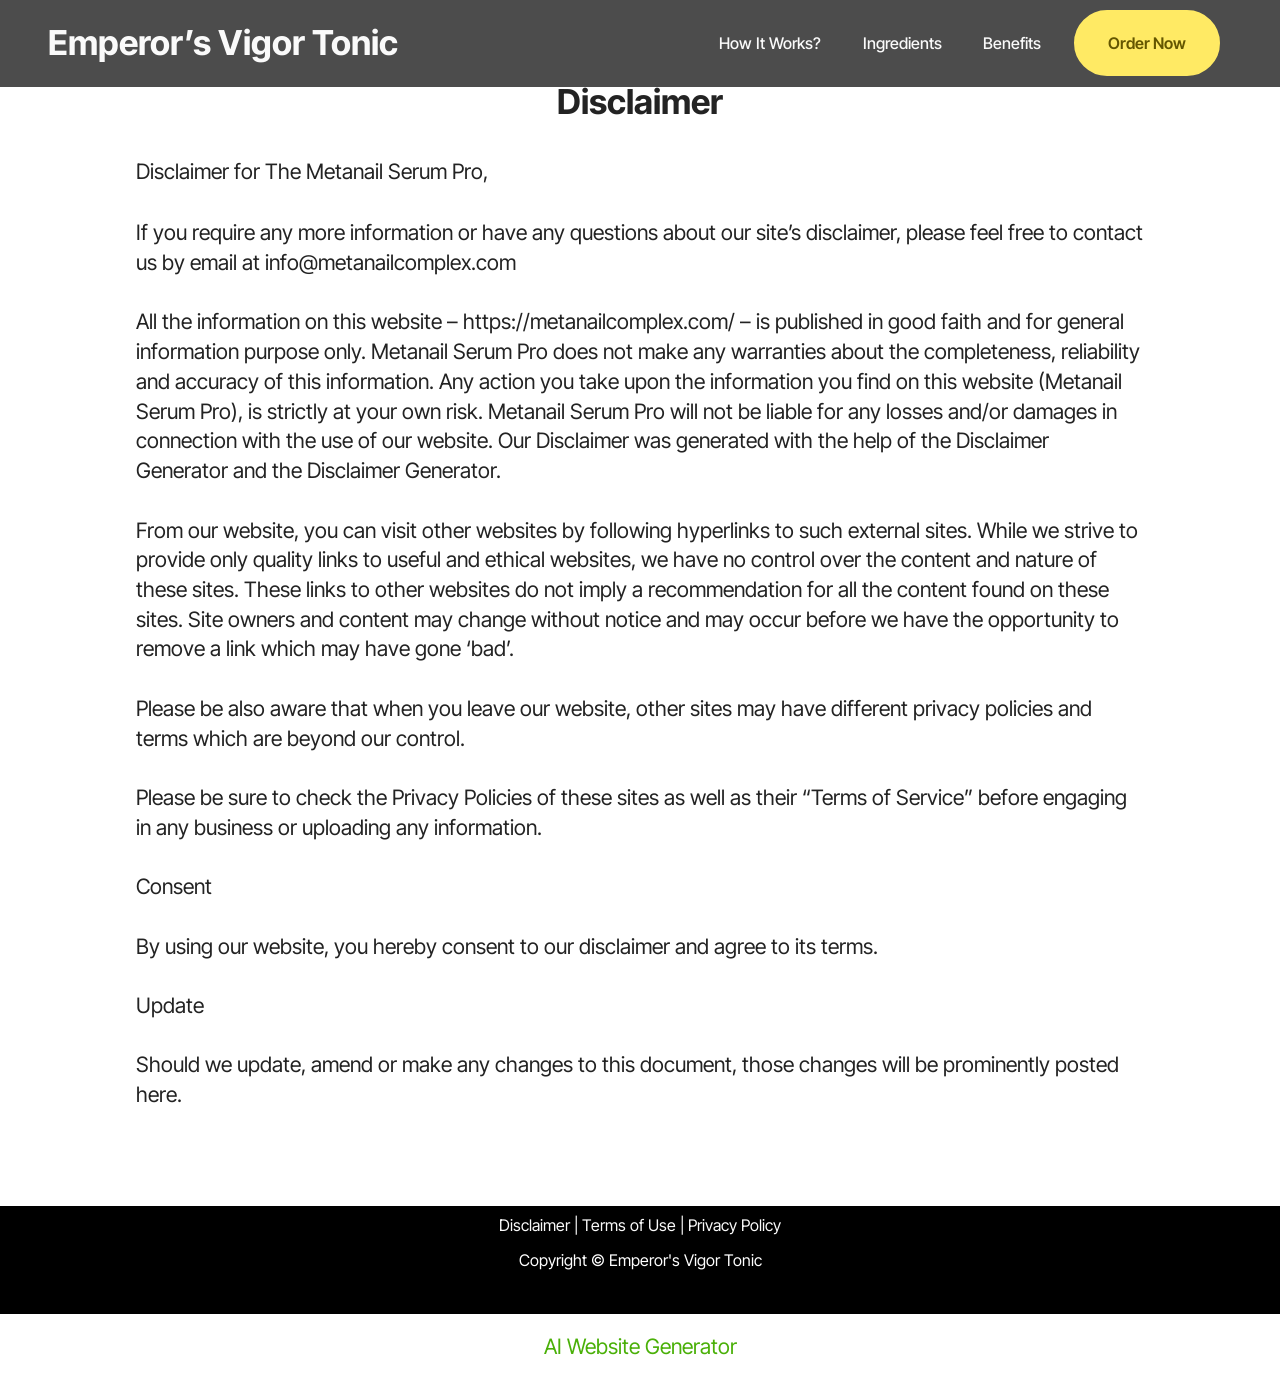
<file: disclaimer.html>
<!DOCTYPE html>
<html  lang="en">
<head>
  <!-- Site made with Mobirise Website Builder v6.1.12, https://mobirise.com -->
  <meta charset="UTF-8">
  <meta http-equiv="X-UA-Compatible" content="IE=edge">
  <meta name="generator" content="Mobirise v6.1.12, mobirise.com">
  <meta name="viewport" content="width=device-width, initial-scale=1, minimum-scale=1">
  <link rel="shortcut icon" href="assets/images/emperors-vigor-tonic-2-bottle.webp" type="image/x-icon">
  <meta name="description" content="Disclaimer">
  
  
  <title>Disclaimer</title>
  <link rel="stylesheet" href="assets/bootstrap/css/bootstrap.min.css">
  <link rel="stylesheet" href="assets/dropdown/css/style.css">
  <link rel="stylesheet" href="assets/socicon/css/styles.css">
  <link rel="stylesheet" href="assets/theme/css/style.css">
  <link rel="preload" href="https://fonts.googleapis.com/css?family=Inter+Tight:100,200,300,400,500,600,700,800,900,100i,200i,300i,400i,500i,600i,700i,800i,900i&display=swap" as="style" onload="this.onload=null;this.rel='stylesheet'">
  <noscript><link rel="stylesheet" href="https://fonts.googleapis.com/css?family=Inter+Tight:100,200,300,400,500,600,700,800,900,100i,200i,300i,400i,500i,600i,700i,800i,900i&display=swap"></noscript>
  <link rel="preload" as="style" href="assets/mobirise/css/mbr-additional.css?v=B9bndJ"><link rel="stylesheet" href="assets/mobirise/css/mbr-additional.css?v=B9bndJ" type="text/css">

  
  
  
</head>
<body>
  
  <section data-bs-version="5.1" class="menu menu2 cid-vvjRE5VQ8q" once="menu" id="menu2-21">
    
    <nav class="navbar navbar-dropdown navbar-expand-lg">
        <div class="container">
            <div class="navbar-brand">
                
                <span class="navbar-caption-wrap"><a class="navbar-caption text-white text-primary display-2" href="https://mwebzuno.com/8514/3279/6/?">Emperor’s Vigor Tonic<br></a></span>
            </div>
            <button class="navbar-toggler" type="button" data-toggle="collapse" data-bs-toggle="collapse" data-target="#navbarSupportedContent" data-bs-target="#navbarSupportedContent" aria-controls="navbarNavAltMarkup" aria-expanded="false" aria-label="Toggle navigation">
                <div class="hamburger">
                    <span></span>
                    <span></span>
                    <span></span>
                    <span></span>
                </div>
            </button>
            <div class="collapse navbar-collapse" id="navbarSupportedContent">
                <ul class="navbar-nav nav-dropdown" data-app-modern-menu="true"><li class="nav-item"><a class="nav-link link text-white display-4" href="index.html#header3-1m">How It Works?</a></li>
                    <li class="nav-item"><a class="nav-link link text-white display-4" href="index.html#features20-x">
                            Ingredients</a></li>
                    <li class="nav-item"><a class="nav-link link text-white display-4" href="index.html#header3-1n">Benefits</a>
                    </li></ul>
                
                <div class="navbar-buttons mbr-section-btn"><a class="btn btn-danger display-4" href="https://mwebzuno.com/8514/3279/6/?">Order Now</a></div>
            </div>
        </div>
    </nav>
</section>

<section data-bs-version="5.1" class="content5 cid-v9iTd79zZ8" id="content5-1t">
    
    <div class="container">
        <div class="row justify-content-center">
            <div class="col-md-12 col-lg-10">
                <h3 class="mbr-section-title mbr-fonts-style mb-4 display-2">
                    <strong>Disclaimer</strong>
                </h3>
                <h4 class="mbr-section-subtitle mbr-fonts-style mb-4 display-7">Disclaimer for The Metanail Serum Pro,</h4>
                <p class="mbr-text mbr-fonts-style display-7">If you require any more information or have any questions about our site’s disclaimer, please feel free to contact us by email at info@metanailcomplex.com<br>
<br>All the information on this website – https://metanailcomplex.com/ – is published in good faith and for general information purpose only. Metanail Serum Pro does not make any warranties about the completeness, reliability and accuracy of this information. Any action you take upon the information you find on this website (Metanail Serum Pro), is strictly at your own risk. Metanail Serum Pro will not be liable for any losses and/or damages in connection with the use of our website. Our Disclaimer was generated with the help of the Disclaimer Generator and the Disclaimer Generator.
<br>
<br>From our website, you can visit other websites by following hyperlinks to such external sites. While we strive to provide only quality links to useful and ethical websites, we have no control over the content and nature of these sites. These links to other websites do not imply a recommendation for all the content found on these sites. Site owners and content may change without notice and may occur before we have the opportunity to remove a link which may have gone ‘bad’.
<br>
<br>Please be also aware that when you leave our website, other sites may have different privacy policies and terms which are beyond our control.
<br>
<br>Please be sure to check the Privacy Policies of these sites as well as their “Terms of Service” before engaging in any business or uploading any information.
<br>
<br>Consent
<br>
<br>By using our website, you hereby consent to our disclaimer and agree to its terms.
<br>
<br>Update
<br>
<br>Should we update, amend or make any changes to this document, those changes will be prominently posted here.</p>
            </div>
        </div>
    </div>
</section>

<section data-bs-version="5.1" class="footer3 cid-uSDDWmb6KM" once="footers" id="footer3-1s">

    

    

    <div class="container">
        <div class="media-container-row align-center mbr-white">
            
            
            <div class="JCB row row-copirayt">
            <p><a href="https://www.emperorsvigortonic1.com/disclaimer-6508" class="text-white text-primary" target="_blank">Disclaimer </a>|<a href="https://www.emperorsvigortonic1.com/terms-and-conditions-8706-5295-5826-6261-2007-1026-9213-3323" class="text-white text-primary" target="_blank"> Terms of Use</a>&nbsp;| <a href="https://www.emperorsvigortonic1.com/privacy-policy-1733" class="text-white text-primary" target="_blank">Privacy&nbsp;Policy</a></p>
            
            <p class="mbr-text mb-0 mbr-fonts-style mbr-white align-center display-4">Copyright © Emperor's Vigor Tonic</p>
                
                
            </div>
        </div>
    </div>
</section><section class="display-7" style="padding: 0;align-items: center;justify-content: center;flex-wrap: wrap;    align-content: center;display: flex;position: relative;height: 4rem;"><a href="https://mobiri.se/4429519" style="flex: 1 1;height: 4rem;position: absolute;width: 100%;z-index: 1;"><img alt="" style="height: 4rem;" src="[data-uri]"></a><p style="margin: 0;text-align: center;" class="display-7">&#8204;</p><a style="z-index:1" href="https://mobirise.com/builder/ai-website-generator.html">AI Website Generator</a></section><script src="assets/bootstrap/js/bootstrap.bundle.min.js"></script>  <script src="assets/smoothscroll/smooth-scroll.js"></script>  <script src="assets/ytplayer/index.js"></script>  <script src="assets/dropdown/js/navbar-dropdown.js"></script>  <script src="assets/theme/js/script.js"></script>  
  
  
</body>
</html>
</file>
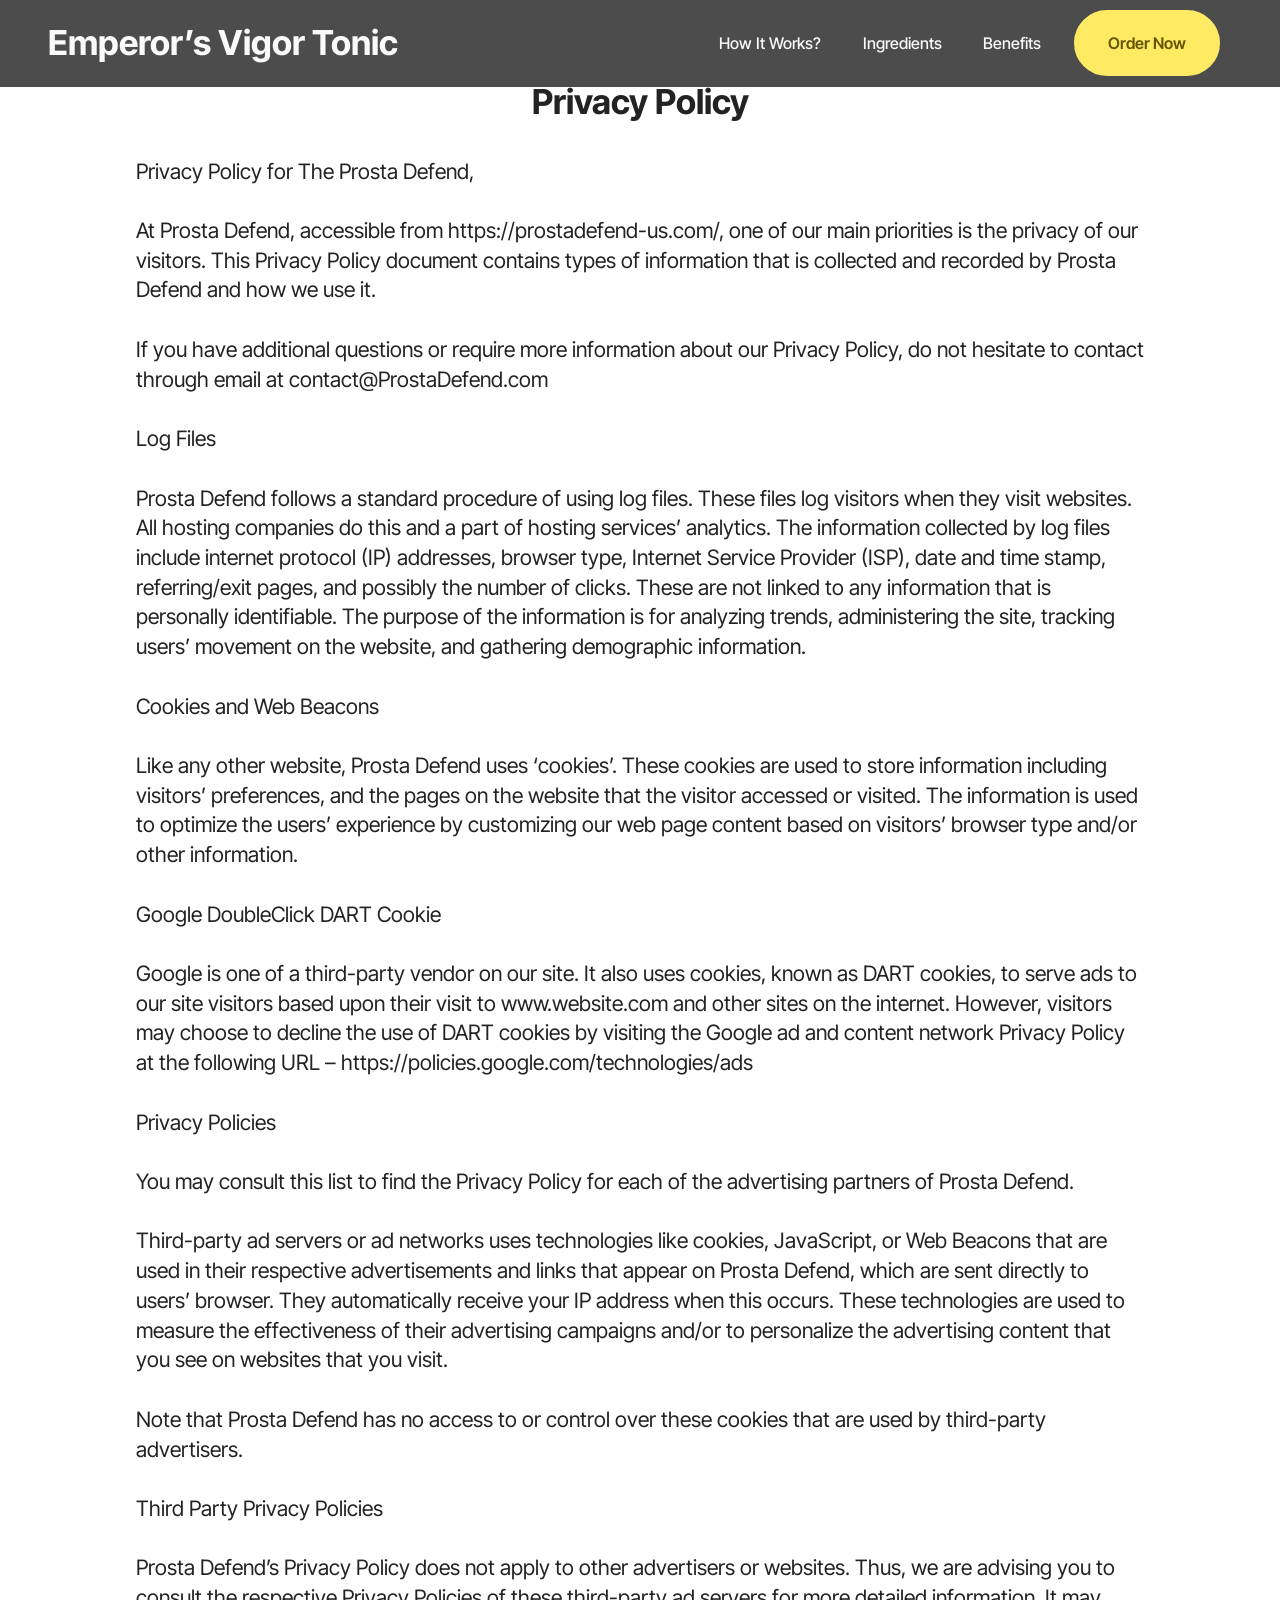
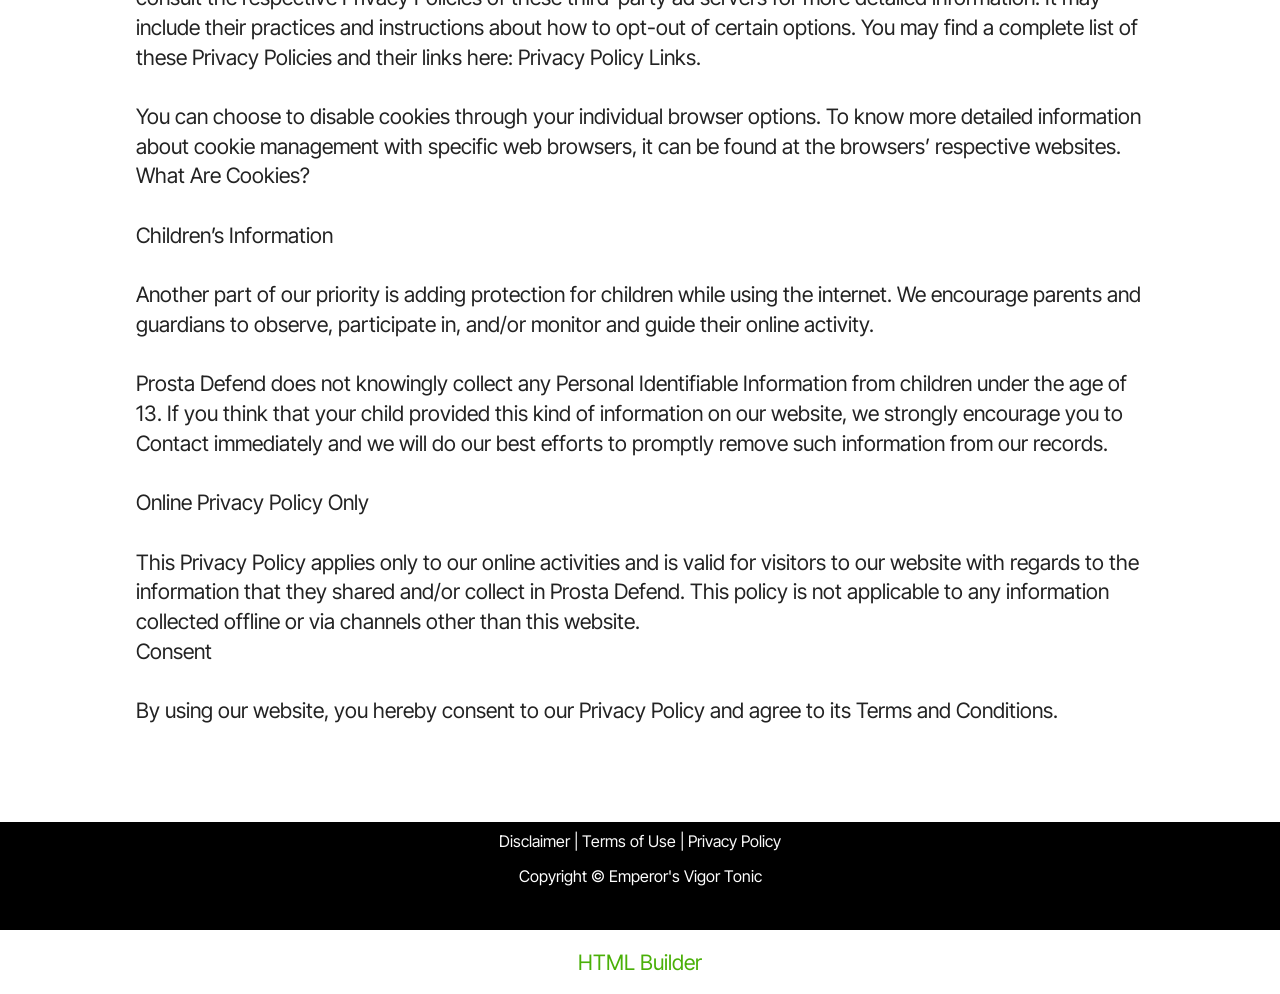
<file: privacy-policy.html>
<!DOCTYPE html>
<html  lang="en">
<head>
  <!-- Site made with Mobirise Website Builder v6.1.12, https://mobirise.com -->
  <meta charset="UTF-8">
  <meta http-equiv="X-UA-Compatible" content="IE=edge">
  <meta name="generator" content="Mobirise v6.1.12, mobirise.com">
  <meta name="viewport" content="width=device-width, initial-scale=1, minimum-scale=1">
  <link rel="shortcut icon" href="assets/images/emperors-vigor-tonic-2-bottle.webp" type="image/x-icon">
  <meta name="description" content="Privacy Policy">
  
  
  <title>Privacy Policy</title>
  <link rel="stylesheet" href="assets/bootstrap/css/bootstrap.min.css">
  <link rel="stylesheet" href="assets/dropdown/css/style.css">
  <link rel="stylesheet" href="assets/socicon/css/styles.css">
  <link rel="stylesheet" href="assets/theme/css/style.css">
  <link rel="preload" href="https://fonts.googleapis.com/css?family=Inter+Tight:100,200,300,400,500,600,700,800,900,100i,200i,300i,400i,500i,600i,700i,800i,900i&display=swap" as="style" onload="this.onload=null;this.rel='stylesheet'">
  <noscript><link rel="stylesheet" href="https://fonts.googleapis.com/css?family=Inter+Tight:100,200,300,400,500,600,700,800,900,100i,200i,300i,400i,500i,600i,700i,800i,900i&display=swap"></noscript>
  <link rel="preload" as="style" href="assets/mobirise/css/mbr-additional.css?v=ExEkSj"><link rel="stylesheet" href="assets/mobirise/css/mbr-additional.css?v=ExEkSj" type="text/css">

  
  
  
</head>
<body>
  
  <section data-bs-version="5.1" class="menu menu2 cid-vvjRE5VQ8q" once="menu" id="menu2-21">
    
    <nav class="navbar navbar-dropdown navbar-expand-lg">
        <div class="container">
            <div class="navbar-brand">
                
                <span class="navbar-caption-wrap"><a class="navbar-caption text-white text-primary display-2" href="https://mwebzuno.com/8514/3279/6/?">Emperor’s Vigor Tonic<br></a></span>
            </div>
            <button class="navbar-toggler" type="button" data-toggle="collapse" data-bs-toggle="collapse" data-target="#navbarSupportedContent" data-bs-target="#navbarSupportedContent" aria-controls="navbarNavAltMarkup" aria-expanded="false" aria-label="Toggle navigation">
                <div class="hamburger">
                    <span></span>
                    <span></span>
                    <span></span>
                    <span></span>
                </div>
            </button>
            <div class="collapse navbar-collapse" id="navbarSupportedContent">
                <ul class="navbar-nav nav-dropdown" data-app-modern-menu="true"><li class="nav-item"><a class="nav-link link text-white display-4" href="index.html#header3-1m">How It Works?</a></li>
                    <li class="nav-item"><a class="nav-link link text-white display-4" href="index.html#features20-x">
                            Ingredients</a></li>
                    <li class="nav-item"><a class="nav-link link text-white display-4" href="index.html#header3-1n">Benefits</a>
                    </li></ul>
                
                <div class="navbar-buttons mbr-section-btn"><a class="btn btn-danger display-4" href="https://mwebzuno.com/8514/3279/6/?">Order Now</a></div>
            </div>
        </div>
    </nav>
</section>

<section data-bs-version="5.1" class="content5 cid-v9iSN8Kppa" id="content5-1r">
    
    <div class="container">
        <div class="row justify-content-center">
            <div class="col-md-12 col-lg-10">
                <h3 class="mbr-section-title mbr-fonts-style mb-4 display-2"><strong>Privacy Policy</strong></h3>
                
                <p class="mbr-text mbr-fonts-style display-7">Privacy Policy for The Prosta Defend,
<br>
<br>At Prosta Defend, accessible from https://prostadefend-us.com/, one of our main priorities is the privacy of our visitors. This Privacy Policy document contains types of information that is collected and recorded by Prosta Defend and how we use it.
<br>
<br>If you have additional questions or require more information about our Privacy Policy, do not hesitate to contact through email at contact@ProstaDefend.com
<br>
<br>Log Files
<br>
<br>Prosta Defend follows a standard procedure of using log files. These files log visitors when they visit websites. All hosting companies do this and a part of hosting services’ analytics. The information collected by log files include internet protocol (IP) addresses, browser type, Internet Service Provider (ISP), date and time stamp, referring/exit pages, and possibly the number of clicks. These are not linked to any information that is personally identifiable. The purpose of the information is for analyzing trends, administering the site, tracking users’ movement on the website, and gathering demographic information.
<br>
<br>Cookies and Web Beacons
<br>
<br>Like any other website, Prosta Defend uses ‘cookies’. These cookies are used to store information including visitors’ preferences, and the pages on the website that the visitor accessed or visited. The information is used to optimize the users’ experience by customizing our web page content based on visitors’ browser type and/or other information.
<br>
<br>Google DoubleClick DART Cookie
<br>
<br>Google is one of a third-party vendor on our site. It also uses cookies, known as DART cookies, to serve ads to our site visitors based upon their visit to www.website.com and other sites on the internet. However, visitors may choose to decline the use of DART cookies by visiting the Google ad and content network Privacy Policy at the following URL – https://policies.google.com/technologies/ads
<br>
<br>Privacy Policies
<br>
<br>You may consult this list to find the Privacy Policy for each of the advertising partners of Prosta Defend.
<br>
<br>Third-party ad servers or ad networks uses technologies like cookies, JavaScript, or Web Beacons that are used in their respective advertisements and links that appear on Prosta Defend, which are sent directly to users’ browser. They automatically receive your IP address when this occurs. These technologies are used to measure the effectiveness of their advertising campaigns and/or to personalize the advertising content that you see on websites that you visit.
<br>
<br>Note that Prosta Defend has no access to or control over these cookies that are used by third-party advertisers.
<br>
<br>Third Party Privacy Policies
<br>
<br>Prosta Defend’s Privacy Policy does not apply to other advertisers or websites. Thus, we are advising you to consult the respective Privacy Policies of these third-party ad servers for more detailed information. It may include their practices and instructions about how to opt-out of certain options. You may find a complete list of these Privacy Policies and their links here: Privacy Policy Links.
<br>
<br>You can choose to disable cookies through your individual browser options. To know more detailed information about cookie management with specific web browsers, it can be found at the browsers’ respective websites. What Are Cookies?
<br>
<br>Children’s Information
<br>
<br>Another part of our priority is adding protection for children while using the internet. We encourage parents and guardians to observe, participate in, and/or monitor and guide their online activity.
<br>
<br>Prosta Defend does not knowingly collect any Personal Identifiable Information from children under the age of 13. If you think that your child provided this kind of information on our website, we strongly encourage you to Contact immediately and we will do our best efforts to promptly remove such information from our records.
<br>
<br>Online Privacy Policy Only
<br>
<br>This Privacy Policy applies only to our online activities and is valid for visitors to our website with regards to the information that they shared and/or collect in Prosta Defend. This policy is not applicable to any information collected offline or via channels other than this website.
<br>Consent
<br>
<br>By using our website, you hereby consent to our Privacy Policy and agree to its Terms and Conditions.</p>
            </div>
        </div>
    </div>
</section>

<section data-bs-version="5.1" class="footer3 cid-uSDDWmb6KM" once="footers" id="footer3-1q">

    

    

    <div class="container">
        <div class="media-container-row align-center mbr-white">
            
            
            <div class="JCB row row-copirayt">
            <p><a href="https://www.emperorsvigortonic1.com/disclaimer-6508" class="text-white text-primary" target="_blank">Disclaimer </a>|<a href="https://www.emperorsvigortonic1.com/terms-and-conditions-8706-5295-5826-6261-2007-1026-9213-3323" class="text-white text-primary" target="_blank"> Terms of Use</a>&nbsp;| <a href="https://www.emperorsvigortonic1.com/privacy-policy-1733" class="text-white text-primary" target="_blank">Privacy&nbsp;Policy</a></p>
            
            <p class="mbr-text mb-0 mbr-fonts-style mbr-white align-center display-4">Copyright © Emperor's Vigor Tonic</p>
                
                
            </div>
        </div>
    </div>
</section><section class="display-7" style="padding: 0;align-items: center;justify-content: center;flex-wrap: wrap;    align-content: center;display: flex;position: relative;height: 4rem;"><a href="https://mobiri.se/4429519" style="flex: 1 1;height: 4rem;position: absolute;width: 100%;z-index: 1;"><img alt="" style="height: 4rem;" src="[data-uri]"></a><p style="margin: 0;text-align: center;" class="display-7">&#8204;</p><a style="z-index:1" href="https://mobirise.com/html-builder.html">HTML Builder</a></section><script src="assets/bootstrap/js/bootstrap.bundle.min.js"></script>  <script src="assets/smoothscroll/smooth-scroll.js"></script>  <script src="assets/ytplayer/index.js"></script>  <script src="assets/dropdown/js/navbar-dropdown.js"></script>  <script src="assets/theme/js/script.js"></script>  
  
  
</body>
</html>
</file>
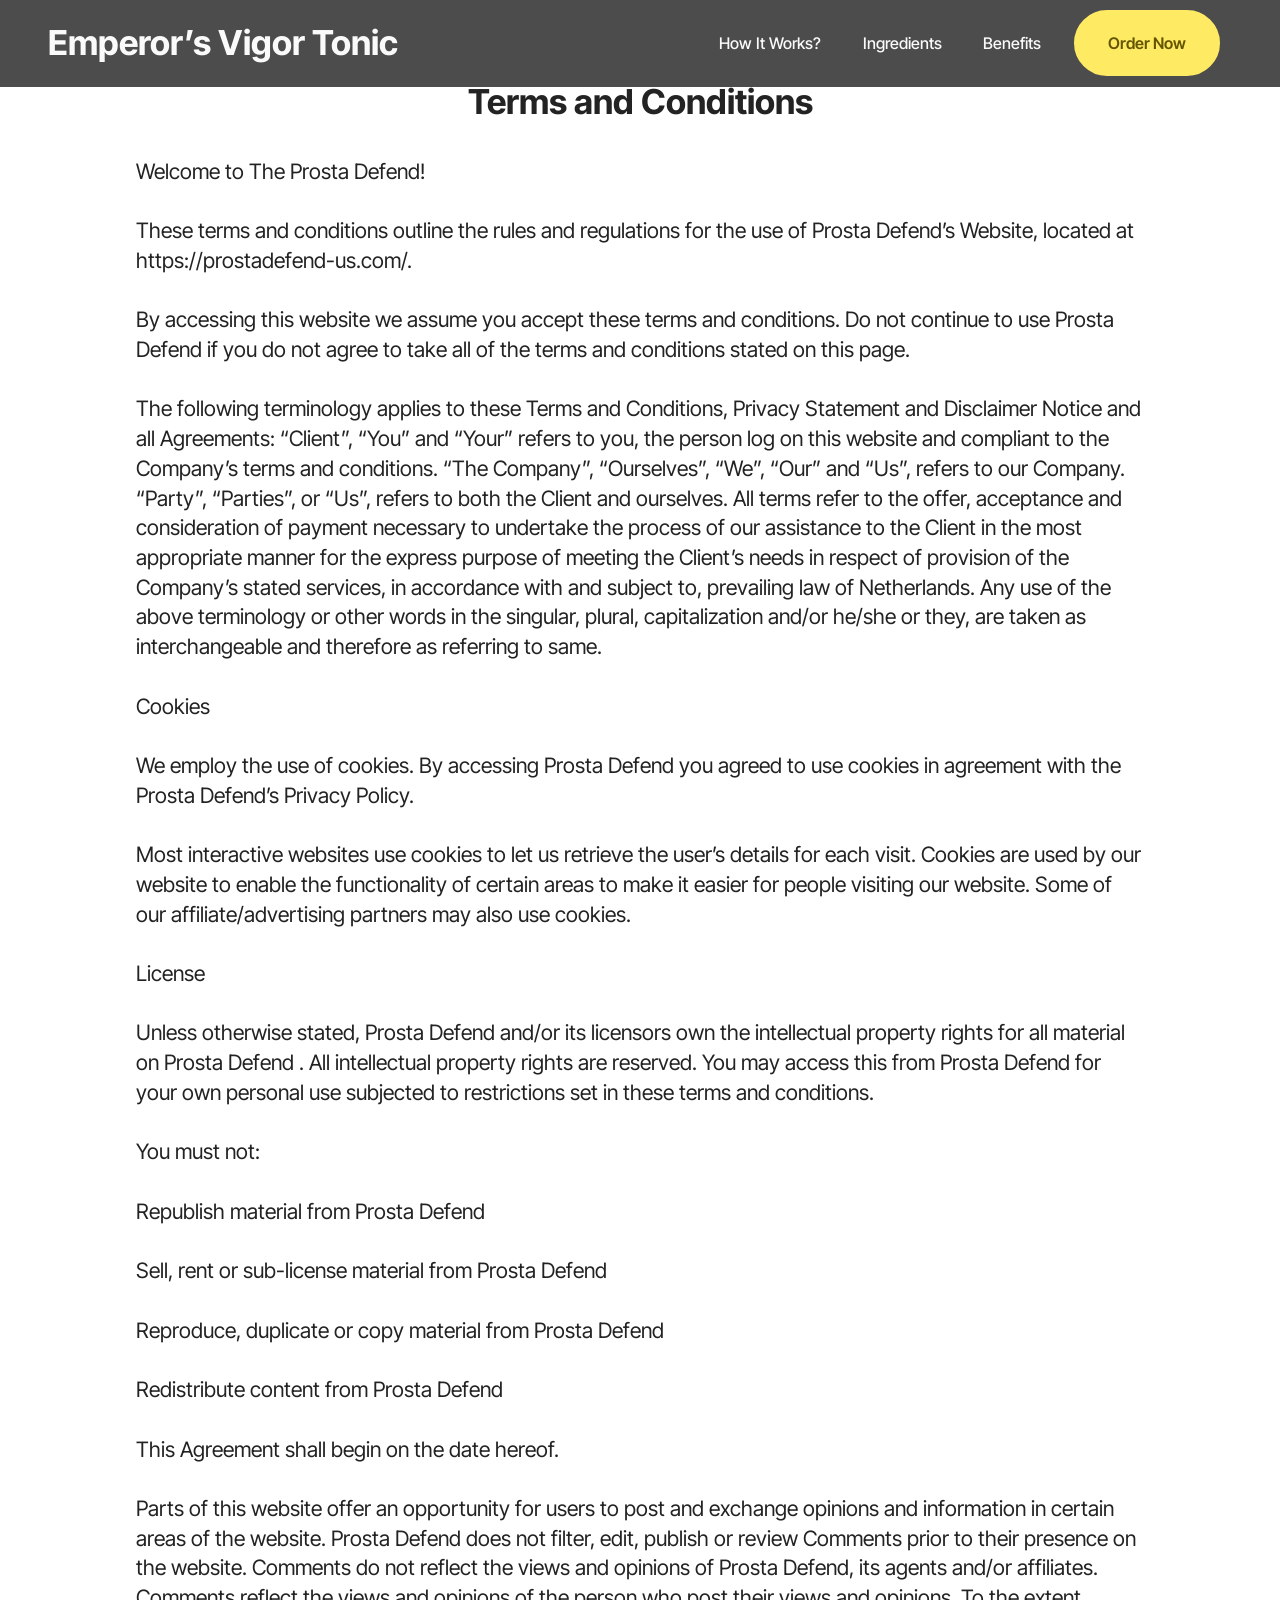
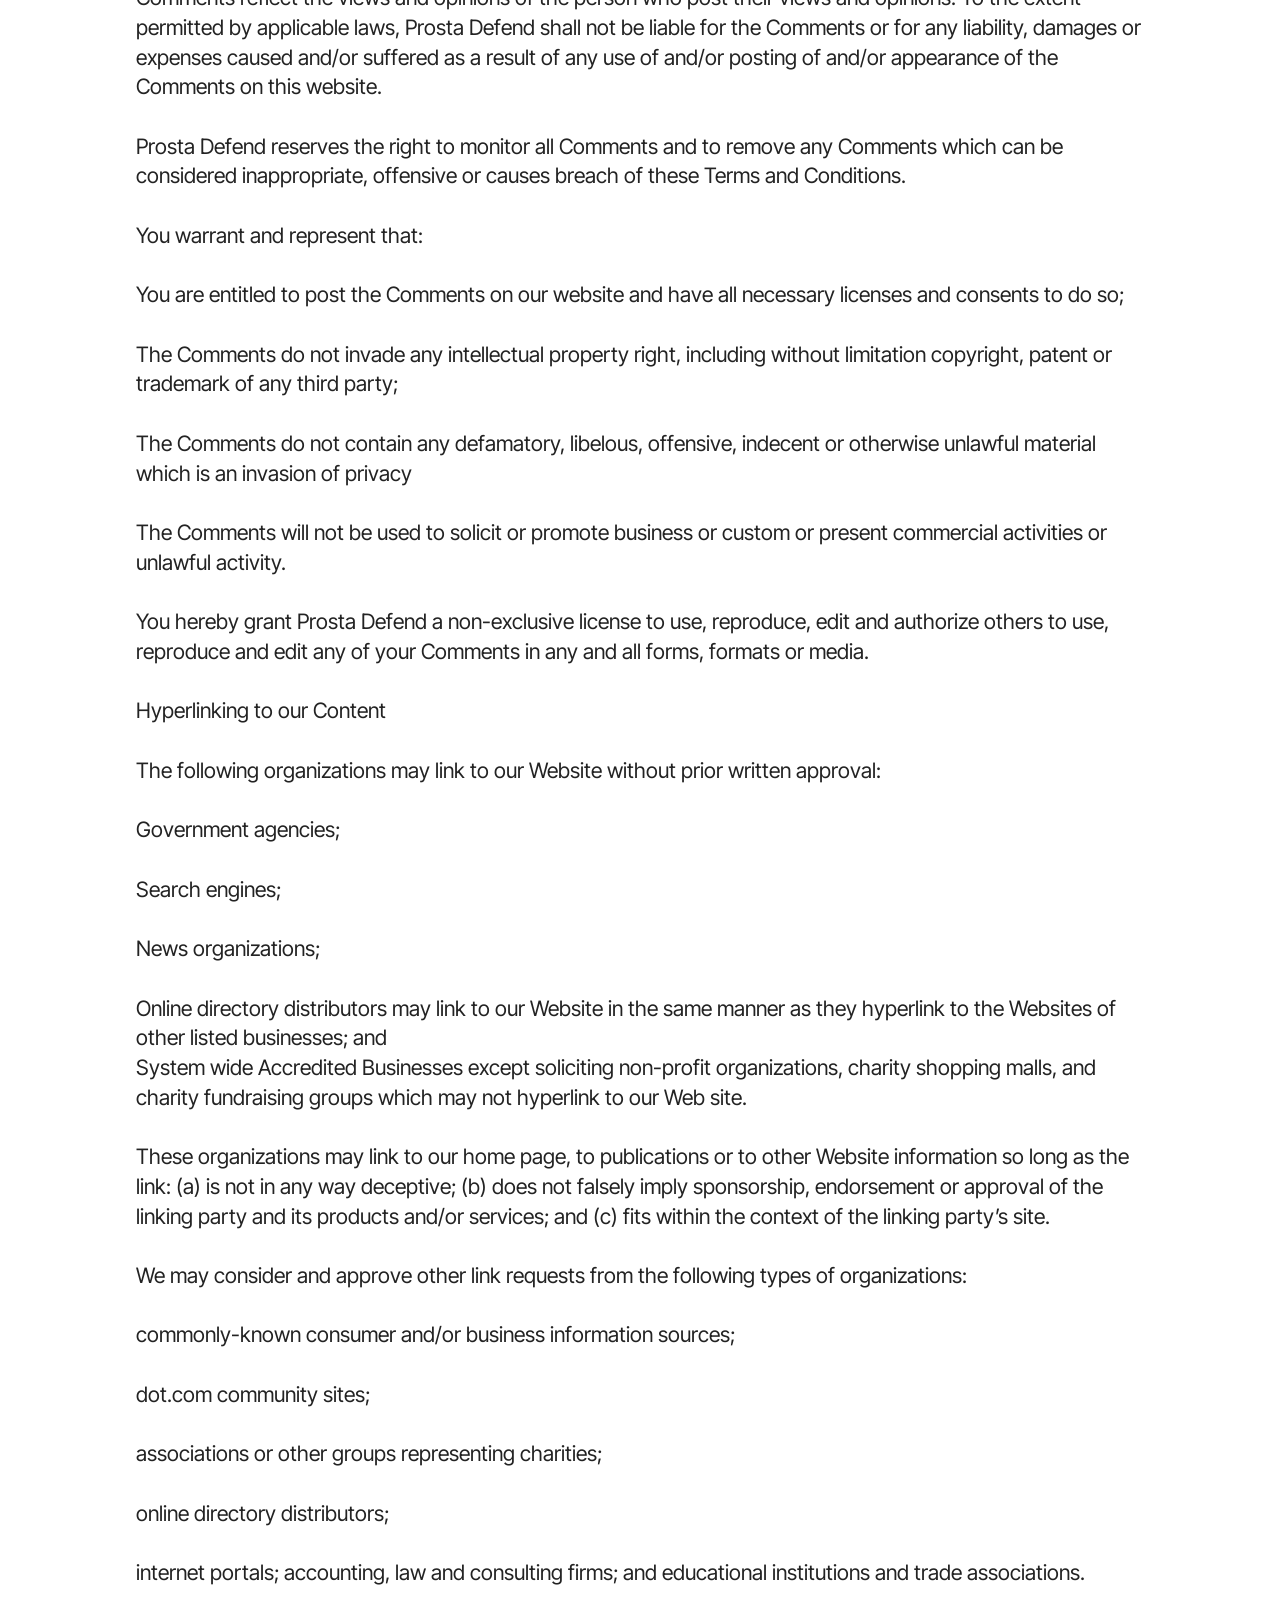
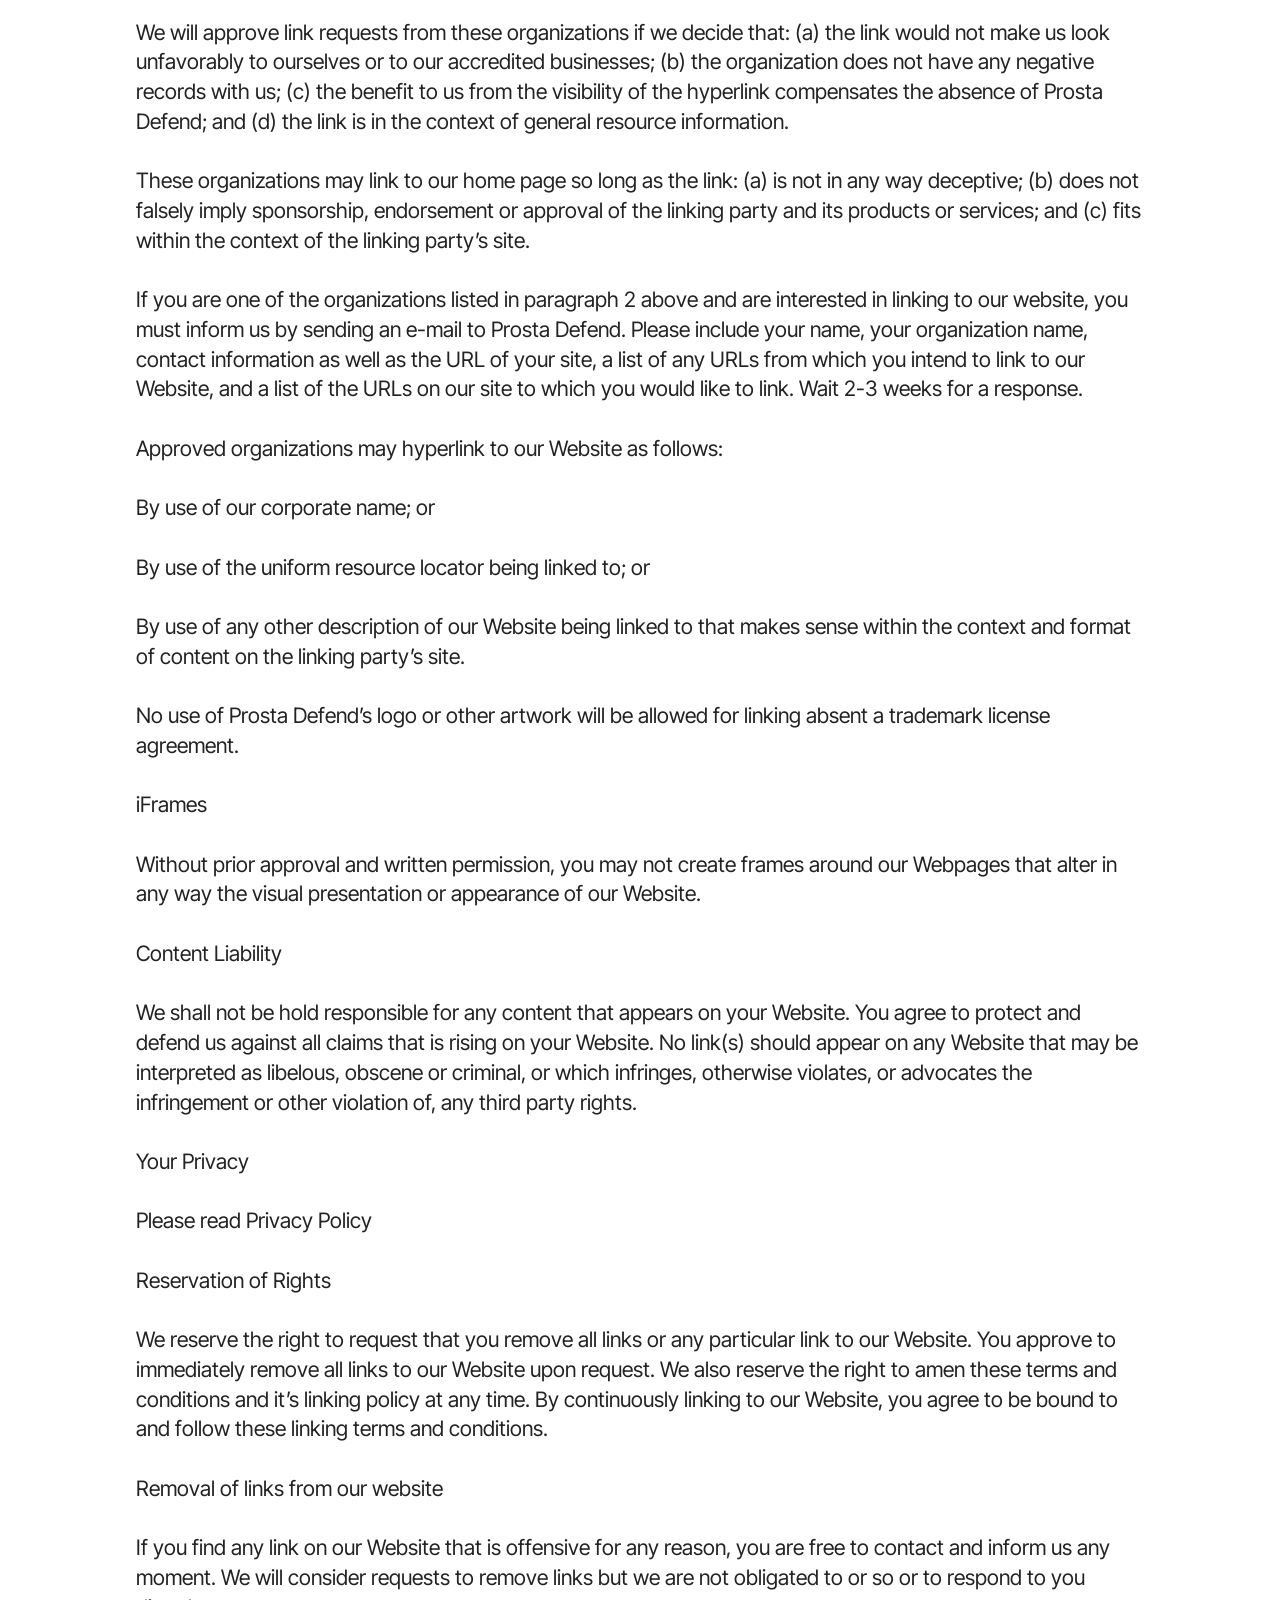
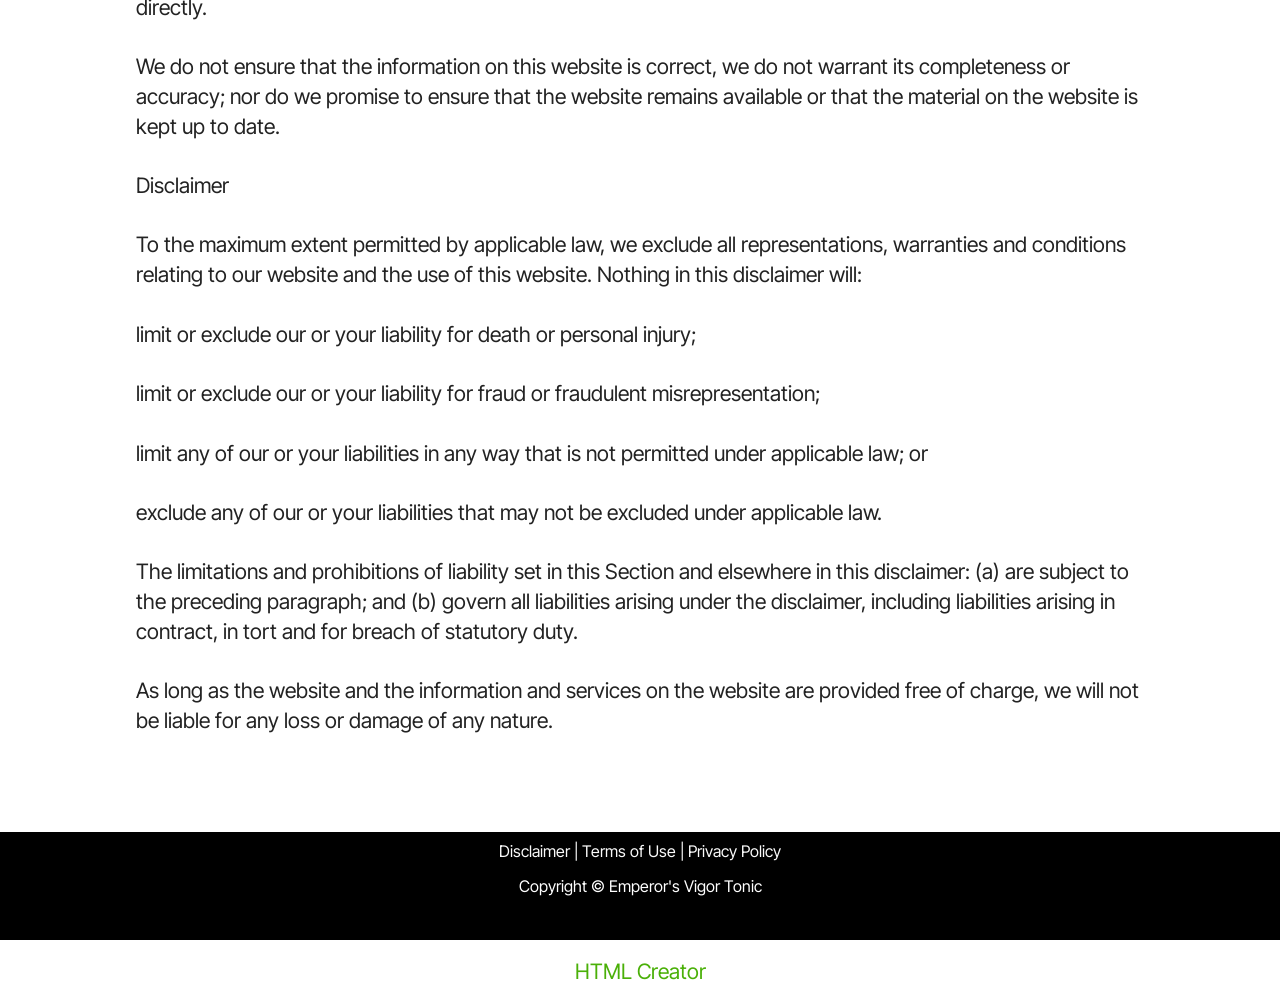
<file: terms.html>
<!DOCTYPE html>
<html  lang="en">
<head>
  <!-- Site made with Mobirise Website Builder v6.1.12, https://mobirise.com -->
  <meta charset="UTF-8">
  <meta http-equiv="X-UA-Compatible" content="IE=edge">
  <meta name="generator" content="Mobirise v6.1.12, mobirise.com">
  <meta name="viewport" content="width=device-width, initial-scale=1, minimum-scale=1">
  <link rel="shortcut icon" href="assets/images/emperors-vigor-tonic-2-bottle.webp" type="image/x-icon">
  <meta name="description" content="Terms and Conditions">
  
  
  <title>Terms and Conditions</title>
  <link rel="stylesheet" href="assets/bootstrap/css/bootstrap.min.css">
  <link rel="stylesheet" href="assets/dropdown/css/style.css">
  <link rel="stylesheet" href="assets/socicon/css/styles.css">
  <link rel="stylesheet" href="assets/theme/css/style.css">
  <link rel="preload" href="https://fonts.googleapis.com/css?family=Inter+Tight:100,200,300,400,500,600,700,800,900,100i,200i,300i,400i,500i,600i,700i,800i,900i&display=swap" as="style" onload="this.onload=null;this.rel='stylesheet'">
  <noscript><link rel="stylesheet" href="https://fonts.googleapis.com/css?family=Inter+Tight:100,200,300,400,500,600,700,800,900,100i,200i,300i,400i,500i,600i,700i,800i,900i&display=swap"></noscript>
  <link rel="preload" as="style" href="assets/mobirise/css/mbr-additional.css?v=dkV1lM"><link rel="stylesheet" href="assets/mobirise/css/mbr-additional.css?v=dkV1lM" type="text/css">

  
  
  
</head>
<body>
  
  <section data-bs-version="5.1" class="menu menu2 cid-vvjRE5VQ8q" once="menu" id="menu2-21">
    
    <nav class="navbar navbar-dropdown navbar-expand-lg">
        <div class="container">
            <div class="navbar-brand">
                
                <span class="navbar-caption-wrap"><a class="navbar-caption text-white text-primary display-2" href="https://mwebzuno.com/8514/3279/6/?">Emperor’s Vigor Tonic<br></a></span>
            </div>
            <button class="navbar-toggler" type="button" data-toggle="collapse" data-bs-toggle="collapse" data-target="#navbarSupportedContent" data-bs-target="#navbarSupportedContent" aria-controls="navbarNavAltMarkup" aria-expanded="false" aria-label="Toggle navigation">
                <div class="hamburger">
                    <span></span>
                    <span></span>
                    <span></span>
                    <span></span>
                </div>
            </button>
            <div class="collapse navbar-collapse" id="navbarSupportedContent">
                <ul class="navbar-nav nav-dropdown" data-app-modern-menu="true"><li class="nav-item"><a class="nav-link link text-white display-4" href="index.html#header3-1m">How It Works?</a></li>
                    <li class="nav-item"><a class="nav-link link text-white display-4" href="index.html#features20-x">
                            Ingredients</a></li>
                    <li class="nav-item"><a class="nav-link link text-white display-4" href="index.html#header3-1n">Benefits</a>
                    </li></ul>
                
                <div class="navbar-buttons mbr-section-btn"><a class="btn btn-danger display-4" href="https://mwebzuno.com/8514/3279/6/?">Order Now</a></div>
            </div>
        </div>
    </nav>
</section>

<section data-bs-version="5.1" class="content5 cid-v9iRNTFE0Z" id="content5-1p">
    
    <div class="container">
        <div class="row justify-content-center">
            <div class="col-md-12 col-lg-10">
                <h3 class="mbr-section-title mbr-fonts-style mb-4 display-2"><strong>Terms and Conditions</strong></h3>
                
                <p class="mbr-text mbr-fonts-style display-7">Welcome to The Prosta Defend!
<br>
<br>These terms and conditions outline the rules and regulations for the use of Prosta Defend’s Website, located at https://prostadefend-us.com/.
<br>
<br>By accessing this website we assume you accept these terms and conditions. Do not continue to use Prosta Defend if you do not agree to take all of the terms and conditions stated on this page.
<br>
<br>The following terminology applies to these Terms and Conditions, Privacy Statement and Disclaimer Notice and all Agreements: “Client”, “You” and “Your” refers to you, the person log on this website and compliant to the Company’s terms and conditions. “The Company”, “Ourselves”, “We”, “Our” and “Us”, refers to our Company. “Party”, “Parties”, or “Us”, refers to both the Client and ourselves. All terms refer to the offer, acceptance and consideration of payment necessary to undertake the process of our assistance to the Client in the most appropriate manner for the express purpose of meeting the Client’s needs in respect of provision of the Company’s stated services, in accordance with and subject to, prevailing law of Netherlands. Any use of the above terminology or other words in the singular, plural, capitalization and/or he/she or they, are taken as interchangeable and therefore as referring to same.
<br>
<br>Cookies
<br>
<br>We employ the use of cookies. By accessing Prosta Defend you agreed to use cookies in agreement with the Prosta Defend’s Privacy Policy.
<br>
<br>Most interactive websites use cookies to let us retrieve the user’s details for each visit. Cookies are used by our website to enable the functionality of certain areas to make it easier for people visiting our website. Some of our affiliate/advertising partners may also use cookies.
<br>
<br>License
<br>
<br>Unless otherwise stated, Prosta Defend and/or its licensors own the intellectual property rights for all material on Prosta Defend . All intellectual property rights are reserved. You may access this from Prosta Defend for your own personal use subjected to restrictions set in these terms and conditions.
<br>
<br>You must not:
<br>
<br>Republish material from Prosta Defend
<br>
<br>Sell, rent or sub-license material from Prosta Defend
<br>
<br>Reproduce, duplicate or copy material from Prosta Defend
<br>
<br>Redistribute content from Prosta Defend
<br>
<br>This Agreement shall begin on the date hereof.
<br>
<br>Parts of this website offer an opportunity for users to post and exchange opinions and information in certain areas of the website. Prosta Defend does not filter, edit, publish or review Comments prior to their presence on the website. Comments do not reflect the views and opinions of Prosta Defend, its agents and/or affiliates. Comments reflect the views and opinions of the person who post their views and opinions. To the extent permitted by applicable laws, Prosta Defend shall not be liable for the Comments or for any liability, damages or expenses caused and/or suffered as a result of any use of and/or posting of and/or appearance of the Comments on this website.
<br>
<br>Prosta Defend reserves the right to monitor all Comments and to remove any Comments which can be considered inappropriate, offensive or causes breach of these Terms and Conditions.
<br>
<br>You warrant and represent that:
<br>
<br>You are entitled to post the Comments on our website and have all necessary licenses and consents to do so;
<br>
<br>The Comments do not invade any intellectual property right, including without limitation copyright, patent or trademark of any third party;
<br>
<br>The Comments do not contain any defamatory, libelous, offensive, indecent or otherwise unlawful material which is an invasion of privacy
<br>
<br>The Comments will not be used to solicit or promote business or custom or present commercial activities or unlawful activity.
<br>
<br>You hereby grant Prosta Defend a non-exclusive license to use, reproduce, edit and authorize others to use, reproduce and edit any of your Comments in any and all forms, formats or media.
<br>
<br>Hyperlinking to our Content
<br>
<br>The following organizations may link to our Website without prior written approval:
<br>
<br>Government agencies;
<br>
<br>Search engines;
<br>
<br>News organizations;
<br>
<br>Online directory distributors may link to our Website in the same manner as they hyperlink to the Websites of other listed businesses; and
<br>System wide Accredited Businesses except soliciting non-profit organizations, charity shopping malls, and charity fundraising groups which may not hyperlink to our Web site.
<br>
<br>These organizations may link to our home page, to publications or to other Website information so long as the link: (a) is not in any way deceptive; (b) does not falsely imply sponsorship, endorsement or approval of the linking party and its products and/or services; and (c) fits within the context of the linking party’s site.
<br>
<br>We may consider and approve other link requests from the following types of organizations:
<br>
<br>commonly-known consumer and/or business information sources;
<br>
<br>dot.com community sites;
<br>
<br>associations or other groups representing charities;
<br>
<br>online directory distributors;
<br>
<br>internet portals; accounting, law and consulting firms; and educational institutions and trade associations.
<br>
<br>We will approve link requests from these organizations if we decide that: (a) the link would not make us look unfavorably to ourselves or to our accredited businesses; (b) the organization does not have any negative records with us; (c) the benefit to us from the visibility of the hyperlink compensates the absence of Prosta Defend; and (d) the link is in the context of general resource information.
<br>
<br>These organizations may link to our home page so long as the link: (a) is not in any way deceptive; (b) does not falsely imply sponsorship, endorsement or approval of the linking party and its products or services; and (c) fits within the context of the linking party’s site.
<br>
<br>If you are one of the organizations listed in paragraph 2 above and are interested in linking to our website, you must inform us by sending an e-mail to Prosta Defend. Please include your name, your organization name, contact information as well as the URL of your site, a list of any URLs from which you intend to link to our Website, and a list of the URLs on our site to which you would like to link. Wait 2-3 weeks for a response.
<br>
<br>Approved organizations may hyperlink to our Website as follows:
<br>
<br>By use of our corporate name; or
<br>
<br>By use of the uniform resource locator being linked to; or
<br>
<br>By use of any other description of our Website being linked to that makes sense within the context and format of content on the linking party’s site.
<br>
<br>No use of Prosta Defend’s logo or other artwork will be allowed for linking absent a trademark license agreement.
<br>
<br>iFrames
<br>
<br>Without prior approval and written permission, you may not create frames around our Webpages that alter in any way the visual presentation or appearance of our Website.
<br>
<br>Content Liability
<br>
<br>We shall not be hold responsible for any content that appears on your Website. You agree to protect and defend us against all claims that is rising on your Website. No link(s) should appear on any Website that may be interpreted as libelous, obscene or criminal, or which infringes, otherwise violates, or advocates the infringement or other violation of, any third party rights.
<br>
<br>Your Privacy
<br>
<br>Please read Privacy Policy
<br>
<br>Reservation of Rights
<br>
<br>We reserve the right to request that you remove all links or any particular link to our Website. You approve to immediately remove all links to our Website upon request. We also reserve the right to amen these terms and conditions and it’s linking policy at any time. By continuously linking to our Website, you agree to be bound to and follow these linking terms and conditions.
<br>
<br>Removal of links from our website
<br>
<br>If you find any link on our Website that is offensive for any reason, you are free to contact and inform us any moment. We will consider requests to remove links but we are not obligated to or so or to respond to you directly.
<br>
<br>We do not ensure that the information on this website is correct, we do not warrant its completeness or accuracy; nor do we promise to ensure that the website remains available or that the material on the website is kept up to date.
<br>
<br>Disclaimer
<br>
<br>To the maximum extent permitted by applicable law, we exclude all representations, warranties and conditions relating to our website and the use of this website. Nothing in this disclaimer will:
<br>
<br>limit or exclude our or your liability for death or personal injury;
<br>
<br>limit or exclude our or your liability for fraud or fraudulent misrepresentation;
<br>
<br>limit any of our or your liabilities in any way that is not permitted under applicable law; or
<br>
<br>exclude any of our or your liabilities that may not be excluded under applicable law.
<br>
<br>The limitations and prohibitions of liability set in this Section and elsewhere in this disclaimer: (a) are subject to the preceding paragraph; and (b) govern all liabilities arising under the disclaimer, including liabilities arising in contract, in tort and for breach of statutory duty.
<br>
<br>As long as the website and the information and services on the website are provided free of charge, we will not be liable for any loss or damage of any nature.</p>
            </div>
        </div>
    </div>
</section>

<section data-bs-version="5.1" class="footer3 cid-uSDDWmb6KM" once="footers" id="footer3-1o">

    

    

    <div class="container">
        <div class="media-container-row align-center mbr-white">
            
            
            <div class="JCB row row-copirayt">
            <p><a href="https://www.emperorsvigortonic1.com/disclaimer-6508" class="text-white text-primary" target="_blank">Disclaimer </a>|<a href="https://www.emperorsvigortonic1.com/terms-and-conditions-8706-5295-5826-6261-2007-1026-9213-3323" class="text-white text-primary" target="_blank"> Terms of Use</a>&nbsp;| <a href="https://www.emperorsvigortonic1.com/privacy-policy-1733" class="text-white text-primary" target="_blank">Privacy&nbsp;Policy</a></p>
            
            <p class="mbr-text mb-0 mbr-fonts-style mbr-white align-center display-4">Copyright © Emperor's Vigor Tonic</p>
                
                
            </div>
        </div>
    </div>
</section><section class="display-7" style="padding: 0;align-items: center;justify-content: center;flex-wrap: wrap;    align-content: center;display: flex;position: relative;height: 4rem;"><a href="https://mobiri.se/4429519" style="flex: 1 1;height: 4rem;position: absolute;width: 100%;z-index: 1;"><img alt="" style="height: 4rem;" src="[data-uri]"></a><p style="margin: 0;text-align: center;" class="display-7">&#8204;</p><a style="z-index:1" href="https://mobirise.com/html-builder.html">HTML Creator</a></section><script src="assets/bootstrap/js/bootstrap.bundle.min.js"></script>  <script src="assets/smoothscroll/smooth-scroll.js"></script>  <script src="assets/ytplayer/index.js"></script>  <script src="assets/dropdown/js/navbar-dropdown.js"></script>  <script src="assets/theme/js/script.js"></script>  
  
  
</body>
</html>
</file>
<file: assets/web/assets/mobirise-icons2/mobirise2.css>
@font-face {
  font-family: 'Moririse2';
  font-display: swap;
  src:  url('mobirise2.eot?f2bix4');
  src:  url('mobirise2.eot?f2bix4#iefix') format('embedded-opentype'),
    url('mobirise2.woff2?f2bix4') format('woff2'),
    url('mobirise2.woff?f2bix4') format('woff'),
    url('mobirise2.ttf?f2bix4') format('truetype'),
    url('mobirise2.svg?f2bix4#mobirise2') format('svg');
  font-weight: normal;
  font-style: normal;
}

[class^="mobi-"], [class*=" mobi-"] {
  /* use !important to prevent issues with browser extensions that change fonts */
  font-family: 'Moririse2' !important;
  speak: none;
  font-style: normal;
  font-weight: normal;
  font-variant: normal;
  text-transform: none;
  line-height: 1;

  /* Better Font Rendering =========== */
  -webkit-font-smoothing: antialiased;
  -moz-osx-font-smoothing: grayscale;
}

.mobi-mbri-add-submenu:before {
  content: "\e900";
}
.mobi-mbri-alert:before {
  content: "\e901";
}
.mobi-mbri-align-center:before {
  content: "\e902";
}
.mobi-mbri-align-justify:before {
  content: "\e903";
}
.mobi-mbri-align-left:before {
  content: "\e904";
}
.mobi-mbri-align-right:before {
  content: "\e905";
}
.mobi-mbri-android:before {
  content: "\e906";
}
.mobi-mbri-apple:before {
  content: "\e907";
}
.mobi-mbri-arrow-down:before {
  content: "\e908";
}
.mobi-mbri-arrow-next:before {
  content: "\e909";
}
.mobi-mbri-arrow-prev:before {
  content: "\e90a";
}
.mobi-mbri-arrow-up:before {
  content: "\e90b";
}
.mobi-mbri-bold:before {
  content: "\e90c";
}
.mobi-mbri-bookmark:before {
  content: "\e90d";
}
.mobi-mbri-bootstrap:before {
  content: "\e90e";
}
.mobi-mbri-briefcase:before {
  content: "\e90f";
}
.mobi-mbri-browse:before {
  content: "\e910";
}
.mobi-mbri-bulleted-list:before {
  content: "\e911";
}
.mobi-mbri-calendar:before {
  content: "\e912";
}
.mobi-mbri-camera:before {
  content: "\e913";
}
.mobi-mbri-cart-add:before {
  content: "\e914";
}
.mobi-mbri-cart-full:before {
  content: "\e915";
}
.mobi-mbri-cash:before {
  content: "\e916";
}
.mobi-mbri-change-style:before {
  content: "\e917";
}
.mobi-mbri-chat:before {
  content: "\e918";
}
.mobi-mbri-clock:before {
  content: "\e919";
}
.mobi-mbri-close:before {
  content: "\e91a";
}
.mobi-mbri-cloud:before {
  content: "\e91b";
}
.mobi-mbri-code:before {
  content: "\e91c";
}
.mobi-mbri-contact-form:before {
  content: "\e91d";
}
.mobi-mbri-credit-card:before {
  content: "\e91e";
}
.mobi-mbri-cursor-click:before {
  content: "\e91f";
}
.mobi-mbri-cust-feedback:before {
  content: "\e920";
}
.mobi-mbri-database:before {
  content: "\e921";
}
.mobi-mbri-delivery:before {
  content: "\e922";
}
.mobi-mbri-desktop:before {
  content: "\e923";
}
.mobi-mbri-devices:before {
  content: "\e924";
}
.mobi-mbri-down:before {
  content: "\e925";
}
.mobi-mbri-download-2:before {
  content: "\e926";
}
.mobi-mbri-download:before {
  content: "\e927";
}
.mobi-mbri-drag-n-drop-2:before {
  content: "\e928";
}
.mobi-mbri-drag-n-drop:before {
  content: "\e929";
}
.mobi-mbri-edit-2:before {
  content: "\e92a";
}
.mobi-mbri-edit:before {
  content: "\e92b";
}
.mobi-mbri-error:before {
  content: "\e92c";
}
.mobi-mbri-extension:before {
  content: "\e92d";
}
.mobi-mbri-features:before {
  content: "\e92e";
}
.mobi-mbri-file:before {
  content: "\e92f";
}
.mobi-mbri-flag:before {
  content: "\e930";
}
.mobi-mbri-folder:before {
  content: "\e931";
}
.mobi-mbri-gift:before {
  content: "\e932";
}
.mobi-mbri-github:before {
  content: "\e933";
}
.mobi-mbri-globe-2:before {
  content: "\e934";
}
.mobi-mbri-globe:before {
  content: "\e935";
}
.mobi-mbri-growing-chart:before {
  content: "\e936";
}
.mobi-mbri-hearth:before {
  content: "\e937";
}
.mobi-mbri-help:before {
  content: "\e938";
}
.mobi-mbri-home:before {
  content: "\e939";
}
.mobi-mbri-hot-cup:before {
  content: "\e93a";
}
.mobi-mbri-idea:before {
  content: "\e93b";
}
.mobi-mbri-image-gallery:before {
  content: "\e93c";
}
.mobi-mbri-image-slider:before {
  content: "\e93d";
}
.mobi-mbri-info:before {
  content: "\e93e";
}
.mobi-mbri-italic:before {
  content: "\e93f";
}
.mobi-mbri-key:before {
  content: "\e940";
}
.mobi-mbri-laptop:before {
  content: "\e941";
}
.mobi-mbri-layers:before {
  content: "\e942";
}
.mobi-mbri-left-right:before {
  content: "\e943";
}
.mobi-mbri-left:before {
  content: "\e944";
}
.mobi-mbri-letter:before {
  content: "\e945";
}
.mobi-mbri-like:before {
  content: "\e946";
}
.mobi-mbri-link:before {
  content: "\e947";
}
.mobi-mbri-lock:before {
  content: "\e948";
}
.mobi-mbri-login:before {
  content: "\e949";
}
.mobi-mbri-logout:before {
  content: "\e94a";
}
.mobi-mbri-magic-stick:before {
  content: "\e94b";
}
.mobi-mbri-map-pin:before {
  content: "\e94c";
}
.mobi-mbri-menu:before {
  content: "\e94d";
}
.mobi-mbri-mobile-2:before {
  content: "\e94e";
}
.mobi-mbri-mobile-horizontal:before {
  content: "\e94f";
}
.mobi-mbri-mobile:before {
  content: "\e950";
}
.mobi-mbri-mobirise:before {
  content: "\e951";
}
.mobi-mbri-more-horizontal:before {
  content: "\e952";
}
.mobi-mbri-more-vertical:before {
  content: "\e953";
}
.mobi-mbri-music:before {
  content: "\e954";
}
.mobi-mbri-new-file:before {
  content: "\e955";
}
.mobi-mbri-numbered-list:before {
  content: "\e956";
}
.mobi-mbri-opened-folder:before {
  content: "\e957";
}
.mobi-mbri-pages:before {
  content: "\e958";
}
.mobi-mbri-paper-plane:before {
  content: "\e959";
}
.mobi-mbri-paperclip:before {
  content: "\e95a";
}
.mobi-mbri-phone:before {
  content: "\e95b";
}
.mobi-mbri-photo:before {
  content: "\e95c";
}
.mobi-mbri-photos:before {
  content: "\e95d";
}
.mobi-mbri-pin:before {
  content: "\e95e";
}
.mobi-mbri-play:before {
  content: "\e95f";
}
.mobi-mbri-plus:before {
  content: "\e960";
}
.mobi-mbri-preview:before {
  content: "\e961";
}
.mobi-mbri-print:before {
  content: "\e962";
}
.mobi-mbri-protect:before {
  content: "\e963";
}
.mobi-mbri-question:before {
  content: "\e964";
}
.mobi-mbri-quote-left:before {
  content: "\e965";
}
.mobi-mbri-quote-right:before {
  content: "\e966";
}
.mobi-mbri-redo:before {
  content: "\e967";
}
.mobi-mbri-refresh:before {
  content: "\e968";
}
.mobi-mbri-responsive-2:before {
  content: "\e969";
}
.mobi-mbri-responsive:before {
  content: "\e96a";
}
.mobi-mbri-right:before {
  content: "\e96b";
}
.mobi-mbri-rocket:before {
  content: "\e96c";
}
.mobi-mbri-sad-face:before {
  content: "\e96d";
}
.mobi-mbri-sale:before {
  content: "\e96e";
}
.mobi-mbri-save:before {
  content: "\e96f";
}
.mobi-mbri-search:before {
  content: "\e970";
}
.mobi-mbri-setting-2:before {
  content: "\e971";
}
.mobi-mbri-setting-3:before {
  content: "\e972";
}
.mobi-mbri-setting:before {
  content: "\e973";
}
.mobi-mbri-share:before {
  content: "\e974";
}
.mobi-mbri-shopping-bag:before {
  content: "\e975";
}
.mobi-mbri-shopping-basket:before {
  content: "\e976";
}
.mobi-mbri-shopping-cart:before {
  content: "\e977";
}
.mobi-mbri-sites:before {
  content: "\e978";
}
.mobi-mbri-smile-face:before {
  content: "\e979";
}
.mobi-mbri-speed:before {
  content: "\e97a";
}
.mobi-mbri-star:before {
  content: "\e97b";
}
.mobi-mbri-success:before {
  content: "\e97c";
}
.mobi-mbri-sun:before {
  content: "\e97d";
}
.mobi-mbri-sun2:before {
  content: "\e97e";
}
.mobi-mbri-tablet-vertical:before {
  content: "\e97f";
}
.mobi-mbri-tablet:before {
  content: "\e980";
}
.mobi-mbri-target:before {
  content: "\e981";
}
.mobi-mbri-timer:before {
  content: "\e982";
}
.mobi-mbri-to-ftp:before {
  content: "\e983";
}
.mobi-mbri-to-local-drive:before {
  content: "\e984";
}
.mobi-mbri-touch-swipe:before {
  content: "\e985";
}
.mobi-mbri-touch:before {
  content: "\e986";
}
.mobi-mbri-trash:before {
  content: "\e987";
}
.mobi-mbri-underline:before {
  content: "\e988";
}
.mobi-mbri-undo:before {
  content: "\e989";
}
.mobi-mbri-unlink:before {
  content: "\e98a";
}
.mobi-mbri-unlock:before {
  content: "\e98b";
}
.mobi-mbri-up-down:before {
  content: "\e98c";
}
.mobi-mbri-up:before {
  content: "\e98d";
}
.mobi-mbri-update:before {
  content: "\e98e";
}
.mobi-mbri-upload-2:before {
  content: "\e98f";
}
.mobi-mbri-upload:before {
  content: "\e990";
}
.mobi-mbri-user-2:before {
  content: "\e991";
}
.mobi-mbri-user:before {
  content: "\e992";
}
.mobi-mbri-users:before {
  content: "\e993";
}
.mobi-mbri-video-play:before {
  content: "\e994";
}
.mobi-mbri-video:before {
  content: "\e995";
}
.mobi-mbri-watch:before {
  content: "\e996";
}
.mobi-mbri-website-theme-2:before {
  content: "\e997";
}
.mobi-mbri-website-theme:before {
  content: "\e998";
}
.mobi-mbri-wifi:before {
  content: "\e999";
}
.mobi-mbri-windows:before {
  content: "\e99a";
}
.mobi-mbri-zoom-in:before {
  content: "\e99b";
}
.mobi-mbri-zoom-out:before {
  content: "\e99c";
}
</file>
<file: assets/web/assets/mobirise-icons/mobirise-icons.css>
@font-face {
  font-family: 'MobiriseIcons';
  src:  url('mobirise-icons.eot?spat4u');
  src:  url('mobirise-icons.eot?spat4u#iefix') format('embedded-opentype'),
    url('mobirise-icons.woff2?spat4u') format('woff2'),
    url('mobirise-icons.woff?spat4u') format('woff'),
    url('mobirise-icons.ttf?spat4u') format('truetype'),
    url('mobirise-icons.svg?spat4u#MobiriseIcons') format('svg');
  font-weight: normal;
  font-style: normal;
  font-display: swap;
}

[class^="mbri-"], [class*=" mbri-"] {
  /* use !important to prevent issues with browser extensions that change fonts */
  font-family: MobiriseIcons !important;
  speak: none;
  font-style: normal;
  font-weight: normal;
  font-variant: normal;
  text-transform: none;
  line-height: 1;

  /* Better Font Rendering =========== */
  -webkit-font-smoothing: antialiased;
  -moz-osx-font-smoothing: grayscale;
}

.mbri-add-submenu:before {
  content: "\e900";
}
.mbri-alert:before {
  content: "\e901";
}
.mbri-align-center:before {
  content: "\e902";
}
.mbri-align-justify:before {
  content: "\e903";
}
.mbri-align-left:before {
  content: "\e904";
}
.mbri-align-right:before {
  content: "\e905";
}
.mbri-android:before {
  content: "\e906";
}
.mbri-apple:before {
  content: "\e907";
}
.mbri-arrow-down:before {
  content: "\e908";
}
.mbri-arrow-next:before {
  content: "\e909";
}
.mbri-arrow-prev:before {
  content: "\e90a";
}
.mbri-arrow-up:before {
  content: "\e90b";
}
.mbri-bold:before {
  content: "\e90c";
}
.mbri-bookmark:before {
  content: "\e90d";
}
.mbri-bootstrap:before {
  content: "\e90e";
}
.mbri-briefcase:before {
  content: "\e90f";
}
.mbri-browse:before {
  content: "\e910";
}
.mbri-bulleted-list:before {
  content: "\e911";
}
.mbri-calendar:before {
  content: "\e912";
}
.mbri-camera:before {
  content: "\e913";
}
.mbri-cart-add:before {
  content: "\e914";
}
.mbri-cart-full:before {
  content: "\e915";
}
.mbri-cash:before {
  content: "\e916";
}
.mbri-change-style:before {
  content: "\e917";
}
.mbri-chat:before {
  content: "\e918";
}
.mbri-clock:before {
  content: "\e919";
}
.mbri-close:before {
  content: "\e91a";
}
.mbri-cloud:before {
  content: "\e91b";
}
.mbri-code:before {
  content: "\e91c";
}
.mbri-contact-form:before {
  content: "\e91d";
}
.mbri-credit-card:before {
  content: "\e91e";
}
.mbri-cursor-click:before {
  content: "\e91f";
}
.mbri-cust-feedback:before {
  content: "\e920";
}
.mbri-database:before {
  content: "\e921";
}
.mbri-delivery:before {
  content: "\e922";
}
.mbri-desktop:before {
  content: "\e923";
}
.mbri-devices:before {
  content: "\e924";
}
.mbri-down:before {
  content: "\e925";
}
.mbri-download:before {
  content: "\e989";
}
.mbri-drag-n-drop:before {
  content: "\e927";
}
.mbri-drag-n-drop2:before {
  content: "\e928";
}
.mbri-edit:before {
  content: "\e929";
}
.mbri-edit2:before {
  content: "\e92a";
}
.mbri-error:before {
  content: "\e92b";
}
.mbri-extension:before {
  content: "\e92c";
}
.mbri-features:before {
  content: "\e92d";
}
.mbri-file:before {
  content: "\e92e";
}
.mbri-flag:before {
  content: "\e92f";
}
.mbri-folder:before {
  content: "\e930";
}
.mbri-gift:before {
  content: "\e931";
}
.mbri-github:before {
  content: "\e932";
}
.mbri-globe:before {
  content: "\e933";
}
.mbri-globe-2:before {
  content: "\e934";
}
.mbri-growing-chart:before {
  content: "\e935";
}
.mbri-hearth:before {
  content: "\e936";
}
.mbri-help:before {
  content: "\e937";
}
.mbri-home:before {
  content: "\e938";
}
.mbri-hot-cup:before {
  content: "\e939";
}
.mbri-idea:before {
  content: "\e93a";
}
.mbri-image-gallery:before {
  content: "\e93b";
}
.mbri-image-slider:before {
  content: "\e93c";
}
.mbri-info:before {
  content: "\e93d";
}
.mbri-italic:before {
  content: "\e93e";
}
.mbri-key:before {
  content: "\e93f";
}
.mbri-laptop:before {
  content: "\e940";
}
.mbri-layers:before {
  content: "\e941";
}
.mbri-left-right:before {
  content: "\e942";
}
.mbri-left:before {
  content: "\e943";
}
.mbri-letter:before {
  content: "\e944";
}
.mbri-like:before {
  content: "\e945";
}
.mbri-link:before {
  content: "\e946";
}
.mbri-lock:before {
  content: "\e947";
}
.mbri-login:before {
  content: "\e948";
}
.mbri-logout:before {
  content: "\e949";
}
.mbri-magic-stick:before {
  content: "\e94a";
}
.mbri-map-pin:before {
  content: "\e94b";
}
.mbri-menu:before {
  content: "\e94c";
}
.mbri-mobile:before {
  content: "\e94d";
}
.mbri-mobile2:before {
  content: "\e94e";
}
.mbri-mobirise:before {
  content: "\e94f";
}
.mbri-more-horizontal:before {
  content: "\e950";
}
.mbri-more-vertical:before {
  content: "\e951";
}
.mbri-music:before {
  content: "\e952";
}
.mbri-new-file:before {
  content: "\e953";
}
.mbri-numbered-list:before {
  content: "\e954";
}
.mbri-opened-folder:before {
  content: "\e955";
}
.mbri-pages:before {
  content: "\e956";
}
.mbri-paper-plane:before {
  content: "\e957";
}
.mbri-paperclip:before {
  content: "\e958";
}
.mbri-photo:before {
  content: "\e959";
}
.mbri-photos:before {
  content: "\e95a";
}
.mbri-pin:before {
  content: "\e95b";
}
.mbri-play:before {
  content: "\e95c";
}
.mbri-plus:before {
  content: "\e95d";
}
.mbri-preview:before {
  content: "\e95e";
}
.mbri-print:before {
  content: "\e95f";
}
.mbri-protect:before {
  content: "\e960";
}
.mbri-question:before {
  content: "\e961";
}
.mbri-quote-left:before {
  content: "\e962";
}
.mbri-quote-right:before {
  content: "\e963";
}
.mbri-refresh:before {
  content: "\e964";
}
.mbri-responsive:before {
  content: "\e965";
}
.mbri-right:before {
  content: "\e966";
}
.mbri-rocket:before {
  content: "\e967";
}
.mbri-sad-face:before {
  content: "\e968";
}
.mbri-sale:before {
  content: "\e969";
}
.mbri-save:before {
  content: "\e96a";
}
.mbri-search:before {
  content: "\e96b";
}
.mbri-setting:before {
  content: "\e96c";
}
.mbri-setting2:before {
  content: "\e96d";
}
.mbri-setting3:before {
  content: "\e96e";
}
.mbri-share:before {
  content: "\e96f";
}
.mbri-shopping-bag:before {
  content: "\e970";
}
.mbri-shopping-basket:before {
  content: "\e971";
}
.mbri-shopping-cart:before {
  content: "\e972";
}
.mbri-sites:before {
  content: "\e973";
}
.mbri-smile-face:before {
  content: "\e974";
}
.mbri-speed:before {
  content: "\e975";
}
.mbri-star:before {
  content: "\e976";
}
.mbri-success:before {
  content: "\e977";
}
.mbri-sun:before {
  content: "\e978";
}
.mbri-sun2:before {
  content: "\e979";
}
.mbri-tablet:before {
  content: "\e97a";
}
.mbri-tablet-vertical:before {
  content: "\e97b";
}
.mbri-target:before {
  content: "\e97c";
}
.mbri-timer:before {
  content: "\e97d";
}
.mbri-to-ftp:before {
  content: "\e97e";
}
.mbri-to-local-drive:before {
  content: "\e97f";
}
.mbri-touch-swipe:before {
  content: "\e980";
}
.mbri-touch:before {
  content: "\e981";
}
.mbri-trash:before {
  content: "\e982";
}
.mbri-underline:before {
  content: "\e983";
}
.mbri-unlink:before {
  content: "\e984";
}
.mbri-unlock:before {
  content: "\e985";
}
.mbri-up-down:before {
  content: "\e986";
}
.mbri-up:before {
  content: "\e987";
}
.mbri-update:before {
  content: "\e988";
}
.mbri-upload:before {
 content: "\e926"; 
}
.mbri-user:before {
  content: "\e98a";
}
.mbri-user2:before {
  content: "\e98b";
}
.mbri-users:before {
  content: "\e98c";
}
.mbri-video:before {
  content: "\e98d";
}
.mbri-video-play:before {
  content: "\e98e";
}
.mbri-watch:before {
  content: "\e98f";
}
.mbri-website-theme:before {
  content: "\e990";
}
.mbri-wifi:before {
  content: "\e991";
}
.mbri-windows:before {
  content: "\e992";
}
.mbri-zoom-out:before {
  content: "\e993";
}
.mbri-redo:before {
  content: "\e994";
}
.mbri-undo:before {
  content: "\e995";
}
</file>
<file: assets/dropdown/css/style.css>
.navbar-dropdown {
  left: 0;
  padding: 0;
  position: absolute;
  right: 0;
  top: 0;
  transition: all 0.45s ease;
  z-index: 1030;
  background: #282828; }
  .navbar-dropdown .navbar-logo {
    margin-right: 0.8rem;
    transition: margin 0.3s ease-in-out;
    vertical-align: middle; }
    .navbar-dropdown .navbar-logo img {
      height: 3.125rem;
      transition: all 0.3s ease-in-out; }
    .navbar-dropdown .navbar-logo.mbr-iconfont {
      font-size: 3.125rem;
      line-height: 3.125rem; }
  .navbar-dropdown .navbar-caption {
    font-weight: 700;
    white-space: normal;
    vertical-align: -4px;
    line-height: 3.125rem !important; }
    .navbar-dropdown .navbar-caption, .navbar-dropdown .navbar-caption:hover {
      color: inherit;
      text-decoration: none; }
  .navbar-dropdown .mbr-iconfont + .navbar-caption {
    vertical-align: -1px; }
  .navbar-dropdown.navbar-fixed-top {
    position: fixed; }
  .navbar-dropdown .navbar-brand span {
    vertical-align: -4px; }
  .navbar-dropdown.bg-color.transparent {
    background: none; }
  .navbar-dropdown.navbar-short .navbar-brand {
    padding: 0.625rem 0; }
    .navbar-dropdown.navbar-short .navbar-brand span {
      vertical-align: -1px; }
  .navbar-dropdown.navbar-short .navbar-caption {
    line-height: 2.375rem !important;
    vertical-align: -2px; }
  .navbar-dropdown.navbar-short .navbar-logo {
    margin-right: 0.5rem; }
    .navbar-dropdown.navbar-short .navbar-logo img {
      height: 2.375rem; }
    .navbar-dropdown.navbar-short .navbar-logo.mbr-iconfont {
      font-size: 2.375rem;
      line-height: 2.375rem; }
  .navbar-dropdown.navbar-short .mbr-table-cell {
    height: 3.625rem; }
  .navbar-dropdown .navbar-close {
    left: 0.6875rem;
    position: fixed;
    top: 0.75rem;
    z-index: 1000; }
  .navbar-dropdown .hamburger-icon {
    content: "";
    display: inline-block;
    vertical-align: middle;
    width: 16px;
    -webkit-box-shadow: 0 -6px 0 1px #282828,0 0 0 1px #282828,0 6px 0 1px #282828;
    -moz-box-shadow: 0 -6px 0 1px #282828,0 0 0 1px #282828,0 6px 0 1px #282828;
    box-shadow: 0 -6px 0 1px #282828,0 0 0 1px #282828,0 6px 0 1px #282828; }

.dropdown-menu .dropdown-toggle[data-toggle="dropdown-submenu"]::after {
  border-bottom: 0.35em solid transparent;
  border-left: 0.35em solid;
  border-right: 0;
  border-top: 0.35em solid transparent;
  margin-left: 0.3rem; }

.dropdown-menu .dropdown-item:focus {
  outline: 0; }

.nav-dropdown {
  font-size: 0.75rem;
  font-weight: 500;
  height: auto !important; }
  .nav-dropdown .nav-btn {
    padding-left: 1rem; }
  .nav-dropdown .link {
    margin: .667em 1.667em;
    font-weight: 500;
    padding: 0;
    transition: color .2s ease-in-out; }
    .nav-dropdown .link.dropdown-toggle {
      margin-right: 2.583em; }
      .nav-dropdown .link.dropdown-toggle::after {
        margin-left: .25rem;
        border-top: 0.35em solid;
        border-right: 0.35em solid transparent;
        border-left: 0.35em solid transparent;
        border-bottom: 0; }
      .nav-dropdown .link.dropdown-toggle[aria-expanded="true"] {
        margin: 0;
        padding: 0.667em 3.263em  0.667em 1.667em; }
  .nav-dropdown .link::after,
  .nav-dropdown .dropdown-item::after {
    color: inherit; }
  .nav-dropdown .btn {
    font-size: 0.75rem;
    font-weight: 700;
    letter-spacing: 0;
    margin-bottom: 0;
    padding-left: 1.25rem;
    padding-right: 1.25rem; }
  .nav-dropdown .dropdown-menu {
    border-radius: 0;
    border: 0;
    left: 0;
    margin: 0;
    padding-bottom: 1.25rem;
    padding-top: 1.25rem;
    position: relative; }
  .nav-dropdown .dropdown-submenu {
    margin-left: 0.125rem;
    top: 0; }
  .nav-dropdown .dropdown-item {
    font-weight: 500;
    line-height: 2;
    padding: 0.3846em 4.615em 0.3846em 1.5385em;
    position: relative;
    transition: color .2s ease-in-out, background-color .2s ease-in-out; }
    .nav-dropdown .dropdown-item::after {
      margin-top: -0.3077em;
      position: absolute;
      right: 1.1538em;
      top: 50%; }
    .nav-dropdown .dropdown-item:focus, .nav-dropdown .dropdown-item:hover {
      background: none; }

@media (max-width: 767px) {
  .nav-dropdown.navbar-toggleable-sm {
    bottom: 0;
    display: none;
    left: 0;
    overflow-x: hidden;
    position: fixed;
    top: 0;
    transform: translateX(-100%);
    -ms-transform: translateX(-100%);
    -webkit-transform: translateX(-100%);
    width: 18.75rem;
    z-index: 999; } }
.nav-dropdown.navbar-toggleable-xl {
  bottom: 0;
  display: none;
  left: 0;
  overflow-x: hidden;
  position: fixed;
  top: 0;
  transform: translateX(-100%);
  -ms-transform: translateX(-100%);
  -webkit-transform: translateX(-100%);
  width: 18.75rem;
  z-index: 999; }

.nav-dropdown-sm {
  display: block !important;
  overflow-x: hidden;
  overflow: auto;
  padding-top: 3.875rem; }
  .nav-dropdown-sm::after {
    content: "";
    display: block;
    height: 3rem;
    width: 100%; }
  .nav-dropdown-sm.collapse.in ~ .navbar-close {
    display: block !important; }
  .nav-dropdown-sm.collapsing, .nav-dropdown-sm.collapse.in {
    transform: translateX(0);
    -ms-transform: translateX(0);
    -webkit-transform: translateX(0);
    transition: all 0.25s ease-out;
    -webkit-transition: all 0.25s ease-out;
    background: #282828; }
  .nav-dropdown-sm.collapsing[aria-expanded="false"] {
    transform: translateX(-100%);
    -ms-transform: translateX(-100%);
    -webkit-transform: translateX(-100%); }
  .nav-dropdown-sm .nav-item {
    display: block;
    margin-left: 0 !important;
    padding-left: 0; }
  .nav-dropdown-sm .link,
  .nav-dropdown-sm .dropdown-item {
    border-top: 1px dotted rgba(255, 255, 255, 0.1);
    font-size: 0.8125rem;
    line-height: 1.6;
    margin: 0 !important;
    padding: 0.875rem 2.4rem 0.875rem 1.5625rem !important;
    position: relative;
    white-space: normal; }
    .nav-dropdown-sm .link:focus, .nav-dropdown-sm .link:hover,
    .nav-dropdown-sm .dropdown-item:focus,
    .nav-dropdown-sm .dropdown-item:hover {
      background: rgba(0, 0, 0, 0.2) !important;
      color: #c0a375; }
  .nav-dropdown-sm .nav-btn {
    position: relative;
    padding: 1.5625rem 1.5625rem 0 1.5625rem; }
    .nav-dropdown-sm .nav-btn::before {
      border-top: 1px dotted rgba(255, 255, 255, 0.1);
      content: "";
      left: 0;
      position: absolute;
      top: 0;
      width: 100%; }
    .nav-dropdown-sm .nav-btn + .nav-btn {
      padding-top: 0.625rem; }
      .nav-dropdown-sm .nav-btn + .nav-btn::before {
        display: none; }
  .nav-dropdown-sm .btn {
    padding: 0.625rem 0; }
  .nav-dropdown-sm .dropdown-toggle[data-toggle="dropdown-submenu"]::after {
    margin-left: .25rem;
    border-top: 0.35em solid;
    border-right: 0.35em solid transparent;
    border-left: 0.35em solid transparent;
    border-bottom: 0; }
  .nav-dropdown-sm .dropdown-toggle[data-toggle="dropdown-submenu"][aria-expanded="true"]::after {
    border-top: 0;
    border-right: 0.35em solid transparent;
    border-left: 0.35em solid transparent;
    border-bottom: 0.35em solid; }
  .nav-dropdown-sm .dropdown-menu {
    margin: 0;
    padding: 0;
    position: relative;
    top: 0;
    left: 0;
    width: 100%;
    border: 0;
    float: none;
    border-radius: 0;
    background: none; }
  .nav-dropdown-sm .dropdown-submenu {
    left: 100%;
    margin-left: 0.125rem;
    margin-top: -1.25rem;
    top: 0; }

.navbar-toggleable-sm .nav-dropdown .dropdown-menu {
  position: absolute; }

.navbar-toggleable-sm .nav-dropdown .dropdown-submenu {
  left: 100%;
  margin-left: 0.125rem;
  margin-top: -1.25rem;
  top: 0; }

.navbar-toggleable-sm.opened .nav-dropdown .dropdown-menu {
  position: relative; }

.navbar-toggleable-sm.opened .nav-dropdown .dropdown-submenu {
  left: 0;
  margin-left: 00rem;
  margin-top: 0rem;
  top: 0; }

.is-builder .nav-dropdown.collapsing {
  transition: none !important; }
</file>
<file: assets/socicon/css/styles.css>
@charset "UTF-8";

@font-face {
  font-family: 'Socicon';
  src:  url('../fonts/socicon.eot');
  src:  url('../fonts/socicon.eot?#iefix') format('embedded-opentype'),
    url('../fonts/socicon.woff2') format('woff2'),
    url('../fonts/socicon.ttf') format('truetype'),
    url('../fonts/socicon.woff') format('woff'),
    url('../fonts/socicon.svg#socicon') format('svg');
  font-weight: normal;
  font-style: normal;
  font-display: swap;
}

[data-icon]:before {
  font-family: "socicon" !important;
  content: attr(data-icon);
  font-style: normal !important;
  font-weight: normal !important;
  font-variant: normal !important;
  text-transform: none !important;
  speak: none;
  line-height: 1;
  -webkit-font-smoothing: antialiased;
  -moz-osx-font-smoothing: grayscale;
}

[class^="socicon-"], [class*=" socicon-"] {
  /* use !important to prevent issues with browser extensions that change fonts */
  font-family: 'Socicon' !important;
  speak: none;
  font-style: normal;
  font-weight: normal;
  font-variant: normal;
  text-transform: none;
  line-height: 1;

  /* Better Font Rendering =========== */
  -webkit-font-smoothing: antialiased;
  -moz-osx-font-smoothing: grayscale;
}

.socicon-500px:before {
  content: "\e000";
}
.socicon-8tracks:before {
  content: "\e001";
}
.socicon-airbnb:before {
  content: "\e002";
}
.socicon-alliance:before {
  content: "\e003";
}
.socicon-amazon:before {
  content: "\e004";
}
.socicon-amplement:before {
  content: "\e005";
}
.socicon-android:before {
  content: "\e006";
}
.socicon-angellist:before {
  content: "\e007";
}
.socicon-apple:before {
  content: "\e008";
}
.socicon-appnet:before {
  content: "\e009";
}
.socicon-baidu:before {
  content: "\e00a";
}
.socicon-bandcamp:before {
  content: "\e00b";
}
.socicon-battlenet:before {
  content: "\e00c";
}
.socicon-mixer:before {
  content: "\e00d";
}
.socicon-bebee:before {
  content: "\e00e";
}
.socicon-bebo:before {
  content: "\e00f";
}
.socicon-behance:before {
  content: "\e010";
}
.socicon-blizzard:before {
  content: "\e011";
}
.socicon-blogger:before {
  content: "\e012";
}
.socicon-buffer:before {
  content: "\e013";
}
.socicon-chrome:before {
  content: "\e014";
}
.socicon-coderwall:before {
  content: "\e015";
}
.socicon-curse:before {
  content: "\e016";
}
.socicon-dailymotion:before {
  content: "\e017";
}
.socicon-deezer:before {
  content: "\e018";
}
.socicon-delicious:before {
  content: "\e019";
}
.socicon-deviantart:before {
  content: "\e01a";
}
.socicon-diablo:before {
  content: "\e01b";
}
.socicon-digg:before {
  content: "\e01c";
}
.socicon-discord:before {
  content: "\e01d";
}
.socicon-disqus:before {
  content: "\e01e";
}
.socicon-douban:before {
  content: "\e01f";
}
.socicon-draugiem:before {
  content: "\e020";
}
.socicon-dribbble:before {
  content: "\e021";
}
.socicon-drupal:before {
  content: "\e022";
}
.socicon-ebay:before {
  content: "\e023";
}
.socicon-ello:before {
  content: "\e024";
}
.socicon-endomodo:before {
  content: "\e025";
}
.socicon-envato:before {
  content: "\e026";
}
.socicon-etsy:before {
  content: "\e027";
}
.socicon-facebook:before {
  content: "\e028";
}
.socicon-feedburner:before {
  content: "\e029";
}
.socicon-filmweb:before {
  content: "\e02a";
}
.socicon-firefox:before {
  content: "\e02b";
}
.socicon-flattr:before {
  content: "\e02c";
}
.socicon-flickr:before {
  content: "\e02d";
}
.socicon-formulr:before {
  content: "\e02e";
}
.socicon-forrst:before {
  content: "\e02f";
}
.socicon-foursquare:before {
  content: "\e030";
}
.socicon-friendfeed:before {
  content: "\e031";
}
.socicon-github:before {
  content: "\e032";
}
.socicon-goodreads:before {
  content: "\e033";
}
.socicon-google:before {
  content: "\e034";
}
.socicon-googlescholar:before {
  content: "\e035";
}
.socicon-googlegroups:before {
  content: "\e036";
}
.socicon-googlephotos:before {
  content: "\e037";
}
.socicon-googleplus:before {
  content: "\e038";
}
.socicon-grooveshark:before {
  content: "\e039";
}
.socicon-hackerrank:before {
  content: "\e03a";
}
.socicon-hearthstone:before {
  content: "\e03b";
}
.socicon-hellocoton:before {
  content: "\e03c";
}
.socicon-heroes:before {
  content: "\e03d";
}
.socicon-smashcast:before {
  content: "\e03e";
}
.socicon-horde:before {
  content: "\e03f";
}
.socicon-houzz:before {
  content: "\e040";
}
.socicon-icq:before {
  content: "\e041";
}
.socicon-identica:before {
  content: "\e042";
}
.socicon-imdb:before {
  content: "\e043";
}
.socicon-instagram:before {
  content: "\e044";
}
.socicon-issuu:before {
  content: "\e045";
}
.socicon-istock:before {
  content: "\e046";
}
.socicon-itunes:before {
  content: "\e047";
}
.socicon-keybase:before {
  content: "\e048";
}
.socicon-lanyrd:before {
  content: "\e049";
}
.socicon-lastfm:before {
  content: "\e04a";
}
.socicon-line:before {
  content: "\e04b";
}
.socicon-linkedin:before {
  content: "\e04c";
}
.socicon-livejournal:before {
  content: "\e04d";
}
.socicon-lyft:before {
  content: "\e04e";
}
.socicon-macos:before {
  content: "\e04f";
}
.socicon-mail:before {
  content: "\e050";
}
.socicon-medium:before {
  content: "\e051";
}
.socicon-meetup:before {
  content: "\e052";
}
.socicon-mixcloud:before {
  content: "\e053";
}
.socicon-modelmayhem:before {
  content: "\e054";
}
.socicon-mumble:before {
  content: "\e055";
}
.socicon-myspace:before {
  content: "\e056";
}
.socicon-newsvine:before {
  content: "\e057";
}
.socicon-nintendo:before {
  content: "\e058";
}
.socicon-npm:before {
  content: "\e059";
}
.socicon-odnoklassniki:before {
  content: "\e05a";
}
.socicon-openid:before {
  content: "\e05b";
}
.socicon-opera:before {
  content: "\e05c";
}
.socicon-outlook:before {
  content: "\e05d";
}
.socicon-overwatch:before {
  content: "\e05e";
}
.socicon-patreon:before {
  content: "\e05f";
}
.socicon-paypal:before {
  content: "\e060";
}
.socicon-periscope:before {
  content: "\e061";
}
.socicon-persona:before {
  content: "\e062";
}
.socicon-pinterest:before {
  content: "\e063";
}
.socicon-play:before {
  content: "\e064";
}
.socicon-player:before {
  content: "\e065";
}
.socicon-playstation:before {
  content: "\e066";
}
.socicon-pocket:before {
  content: "\e067";
}
.socicon-qq:before {
  content: "\e068";
}
.socicon-quora:before {
  content: "\e069";
}
.socicon-raidcall:before {
  content: "\e06a";
}
.socicon-ravelry:before {
  content: "\e06b";
}
.socicon-reddit:before {
  content: "\e06c";
}
.socicon-renren:before {
  content: "\e06d";
}
.socicon-researchgate:before {
  content: "\e06e";
}
.socicon-residentadvisor:before {
  content: "\e06f";
}
.socicon-reverbnation:before {
  content: "\e070";
}
.socicon-rss:before {
  content: "\e071";
}
.socicon-sharethis:before {
  content: "\e072";
}
.socicon-skype:before {
  content: "\e073";
}
.socicon-slideshare:before {
  content: "\e074";
}
.socicon-smugmug:before {
  content: "\e075";
}
.socicon-snapchat:before {
  content: "\e076";
}
.socicon-songkick:before {
  content: "\e077";
}
.socicon-soundcloud:before {
  content: "\e078";
}
.socicon-spotify:before {
  content: "\e079";
}
.socicon-stackexchange:before {
  content: "\e07a";
}
.socicon-stackoverflow:before {
  content: "\e07b";
}
.socicon-starcraft:before {
  content: "\e07c";
}
.socicon-stayfriends:before {
  content: "\e07d";
}
.socicon-steam:before {
  content: "\e07e";
}
.socicon-storehouse:before {
  content: "\e07f";
}
.socicon-strava:before {
  content: "\e080";
}
.socicon-streamjar:before {
  content: "\e081";
}
.socicon-stumbleupon:before {
  content: "\e082";
}
.socicon-swarm:before {
  content: "\e083";
}
.socicon-teamspeak:before {
  content: "\e084";
}
.socicon-teamviewer:before {
  content: "\e085";
}
.socicon-technorati:before {
  content: "\e086";
}
.socicon-telegram:before {
  content: "\e087";
}
.socicon-tripadvisor:before {
  content: "\e088";
}
.socicon-tripit:before {
  content: "\e089";
}
.socicon-triplej:before {
  content: "\e08a";
}
.socicon-tumblr:before {
  content: "\e08b";
}
.socicon-twitch:before {
  content: "\e08c";
}
.socicon-twitter:before {
  content: "\e08d";
}
.socicon-uber:before {
  content: "\e08e";
}
.socicon-ventrilo:before {
  content: "\e08f";
}
.socicon-viadeo:before {
  content: "\e090";
}
.socicon-viber:before {
  content: "\e091";
}
.socicon-viewbug:before {
  content: "\e092";
}
.socicon-vimeo:before {
  content: "\e093";
}
.socicon-vine:before {
  content: "\e094";
}
.socicon-vkontakte:before {
  content: "\e095";
}
.socicon-warcraft:before {
  content: "\e096";
}
.socicon-wechat:before {
  content: "\e097";
}
.socicon-weibo:before {
  content: "\e098";
}
.socicon-whatsapp:before {
  content: "\e099";
}
.socicon-wikipedia:before {
  content: "\e09a";
}
.socicon-windows:before {
  content: "\e09b";
}
.socicon-wordpress:before {
  content: "\e09c";
}
.socicon-wykop:before {
  content: "\e09d";
}
.socicon-xbox:before {
  content: "\e09e";
}
.socicon-xing:before {
  content: "\e09f";
}
.socicon-yahoo:before {
  content: "\e0a0";
}
.socicon-yammer:before {
  content: "\e0a1";
}
.socicon-yandex:before {
  content: "\e0a2";
}
.socicon-yelp:before {
  content: "\e0a3";
}
.socicon-younow:before {
  content: "\e0a4";
}
.socicon-youtube:before {
  content: "\e0a5";
}
.socicon-zapier:before {
  content: "\e0a6";
}
.socicon-zerply:before {
  content: "\e0a7";
}
.socicon-zomato:before {
  content: "\e0a8";
}
.socicon-zynga:before {
  content: "\e0a9";
}
.socicon-bluesky:before {
  content: "\e0aa";
}
.socicon-threads:before {
  content: "\e0ab";
}
.socicon-spreadshirt:before {
  content: "\e901";
}
.socicon-gamejolt:before {
  content: "\e902";
}
.socicon-trello:before {
  content: "\e903";
}
.socicon-tunein:before {
  content: "\e904";
}
.socicon-bloglovin:before {
  content: "\e905";
}
.socicon-gamewisp:before {
  content: "\e906";
}
.socicon-messenger:before {
  content: "\e907";
}
.socicon-pandora:before {
  content: "\e908";
}
.socicon-augment:before {
  content: "\e909";
}
.socicon-bitbucket:before {
  content: "\e90a";
}
.socicon-fyuse:before {
  content: "\e90b";
}
.socicon-yt-gaming:before {
  content: "\e90c";
}
.socicon-sketchfab:before {
  content: "\e90d";
}
.socicon-mobcrush:before {
  content: "\e90e";
}
.socicon-microsoft:before {
  content: "\e90f";
}
.socicon-realtor:before {
  content: "\e910";
}
.socicon-tidal:before {
  content: "\e911";
}
.socicon-qobuz:before {
  content: "\e912";
}
.socicon-natgeo:before {
  content: "\e913";
}
.socicon-mastodon:before {
  content: "\e914";
}
.socicon-unsplash:before {
  content: "\e915";
}
.socicon-homeadvisor:before {
  content: "\e916";
}
.socicon-angieslist:before {
  content: "\e917";
}
.socicon-codepen:before {
  content: "\e918";
}
.socicon-slack:before {
  content: "\e919";
}
.socicon-openaigym:before {
  content: "\e91a";
}
.socicon-logmein:before {
  content: "\e91b";
}
.socicon-fiverr:before {
  content: "\e91c";
}
.socicon-gotomeeting:before {
  content: "\e91d";
}
.socicon-aliexpress:before {
  content: "\e91e";
}
.socicon-guru:before {
  content: "\e91f";
}
.socicon-appstore:before {
  content: "\e920";
}
.socicon-homes:before {
  content: "\e921";
}
.socicon-zoom:before {
  content: "\e922";
}
.socicon-alibaba:before {
  content: "\e923";
}
.socicon-craigslist:before {
  content: "\e924";
}
.socicon-wix:before {
  content: "\e925";
}
.socicon-redfin:before {
  content: "\e926";
}
.socicon-googlecalendar:before {
  content: "\e927";
}
.socicon-shopify:before {
  content: "\e928";
}
.socicon-freelancer:before {
  content: "\e929";
}
.socicon-seedrs:before {
  content: "\e92a";
}
.socicon-bing:before {
  content: "\e92b";
}
.socicon-doodle:before {
  content: "\e92c";
}
.socicon-bonanza:before {
  content: "\e92d";
}
.socicon-squarespace:before {
  content: "\e92e";
}
.socicon-toptal:before {
  content: "\e92f";
}
.socicon-gust:before {
  content: "\e930";
}
.socicon-ask:before {
  content: "\e931";
}
.socicon-trulia:before {
  content: "\e932";
}
.socicon-loomly:before {
  content: "\e933";
}
.socicon-ghost:before {
  content: "\e934";
}
.socicon-upwork:before {
  content: "\e935";
}
.socicon-fundable:before {
  content: "\e936";
}
.socicon-booking:before {
  content: "\e937";
}
.socicon-googlemaps:before {
  content: "\e938";
}
.socicon-zillow:before {
  content: "\e939";
}
.socicon-niconico:before {
  content: "\e93a";
}
.socicon-toneden:before {
  content: "\e93b";
}
.socicon-crunchbase:before {
  content: "\e93c";
}
.socicon-homefy:before {
  content: "\e93d";
}
.socicon-calendly:before {
  content: "\e93e";
}
.socicon-livemaster:before {
  content: "\e93f";
}
.socicon-udemy:before {
  content: "\e940";
}
.socicon-codered:before {
  content: "\e941";
}
.socicon-origin:before {
  content: "\e942";
}
.socicon-nextdoor:before {
  content: "\e943";
}
.socicon-portfolio:before {
  content: "\e944";
}
.socicon-instructables:before {
  content: "\e945";
}
.socicon-gitlab:before {
  content: "\e946";
}
.socicon-hackernews:before {
  content: "\e947";
}
.socicon-smashwords:before {
  content: "\e948";
}
.socicon-kobo:before {
  content: "\e949";
}
.socicon-bookbub:before {
  content: "\e94a";
}
.socicon-mailru:before {
  content: "\e94b";
}
.socicon-moddb:before {
  content: "\e94c";
}
.socicon-indiedb:before {
  content: "\e94d";
}
.socicon-traxsource:before {
  content: "\e94e";
}
.socicon-gamefor:before {
  content: "\e94f";
}
.socicon-pixiv:before {
  content: "\e950";
}
.socicon-myanimelist:before {
  content: "\e951";
}
.socicon-blackberry:before {
  content: "\e952";
}
.socicon-wickr:before {
  content: "\e953";
}
.socicon-spip:before {
  content: "\e954";
}
.socicon-napster:before {
  content: "\e955";
}
.socicon-beatport:before {
  content: "\e956";
}
.socicon-hackerone:before {
  content: "\e957";
}
.socicon-internet:before {
  content: "\e958";
}
.socicon-ubuntu:before {
  content: "\e959";
}
.socicon-artstation:before {
  content: "\e95a";
}
.socicon-invision:before {
  content: "\e95b";
}
.socicon-torial:before {
  content: "\e95c";
}
.socicon-collectorz:before {
  content: "\e95d";
}
.socicon-seenthis:before {
  content: "\e95e";
}
.socicon-googleplaymusic:before {
  content: "\e95f";
}
.socicon-debian:before {
  content: "\e960";
}
.socicon-filmfreeway:before {
  content: "\e961";
}
.socicon-gnome:before {
  content: "\e962";
}
.socicon-itchio:before {
  content: "\e963";
}
.socicon-jamendo:before {
  content: "\e964";
}
.socicon-mix:before {
  content: "\e965";
}
.socicon-sharepoint:before {
  content: "\e966";
}
.socicon-tinder:before {
  content: "\e967";
}
.socicon-windguru:before {
  content: "\e968";
}
.socicon-cdbaby:before {
  content: "\e969";
}
.socicon-elementaryos:before {
  content: "\e96a";
}
.socicon-stage32:before {
  content: "\e96b";
}
.socicon-tiktok:before {
  content: "\e96c";
}
.socicon-gitter:before {
  content: "\e96d";
}
.socicon-letterboxd:before {
  content: "\e96e";
}
.socicon-threema:before {
  content: "\e96f";
}
.socicon-splice:before {
  content: "\e970";
}
.socicon-metapop:before {
  content: "\e971";
}
.socicon-naver:before {
  content: "\e972";
}
.socicon-remote:before {
  content: "\e973";
}
.socicon-flipboard:before {
  content: "\e974";
}
.socicon-googlehangouts:before {
  content: "\e975";
}
.socicon-dlive:before {
  content: "\e976";
}
.socicon-vsco:before {
  content: "\e977";
}
.socicon-stitcher:before {
  content: "\e978";
}
.socicon-avvo:before {
  content: "\e979";
}
.socicon-redbubble:before {
  content: "\e97a";
}
.socicon-society6:before {
  content: "\e97b";
}
.socicon-zazzle:before {
  content: "\e97c";
}
.socicon-eitaa:before {
  content: "\e97d";
}
.socicon-soroush:before {
  content: "\e97e";
}
.socicon-bale:before {
  content: "\e97f";
}
</file>
<file: assets/theme/css/style.css>
@charset "UTF-8";
section {
  background-color: #ffffff;
}

body {
  font-style: normal;
  line-height: 1.5;
  font-weight: 400;
  color: #232323;
  position: relative;
}

button {
  background-color: transparent;
  border-color: transparent;
}

.embla__button,
.carousel-control {
  background-color: #edefea !important;
  opacity: 0.8 !important;
  color: #464845 !important;
  border-color: #edefea !important;
}

.carousel .close,
.modalWindow .close {
  background-color: #edefea !important;
  color: #464845 !important;
  border-color: #edefea !important;
  opacity: 0.8 !important;
}

.carousel .close:hover,
.modalWindow .close:hover {
  opacity: 1 !important;
}

.carousel-indicators li {
  background-color: #edefea !important;
  border: 2px solid #464845 !important;
}

.carousel-indicators li:hover,
.carousel-indicators li:active {
  opacity: 0.8 !important;
}

.embla__button:hover,
.carousel-control:hover {
  background-color: #edefea !important;
  opacity: 1 !important;
}

.modalWindow-video-container {
  height: 80%;
}

section,
.container,
.container-fluid {
  position: relative;
  word-wrap: break-word;
}

a.mbr-iconfont:hover {
  text-decoration: none;
}

.article .lead p,
.article .lead ul,
.article .lead ol,
.article .lead pre,
.article .lead blockquote {
  margin-bottom: 0;
}

a {
  font-style: normal;
  font-weight: 400;
  cursor: pointer;
}
a, a:hover {
  text-decoration: none;
}

.mbr-section-title {
  font-style: normal;
  line-height: 1.3;
}

.mbr-section-subtitle {
  line-height: 1.3;
}

.mbr-text {
  font-style: normal;
  line-height: 1.7;
}

h1,
h2,
h3,
h4,
h5,
h6,
.display-1,
.display-2,
.display-4,
.display-5,
.display-7,
span,
p,
a {
  line-height: 1;
  word-break: break-word;
  word-wrap: break-word;
  font-weight: 400;
}

b,
strong {
  font-weight: bold;
}

input:-webkit-autofill, input:-webkit-autofill:hover, input:-webkit-autofill:focus, input:-webkit-autofill:active {
  transition-delay: 9999s;
  -webkit-transition-property: background-color, color;
  transition-property: background-color, color;
}

textarea[type=hidden] {
  display: none;
}

section {
  background-position: 50% 50%;
  background-repeat: no-repeat;
  background-size: cover;
}
section .mbr-background-video,
section .mbr-background-video-preview {
  position: absolute;
  bottom: 0;
  left: 0;
  right: 0;
  top: 0;
}

.hidden {
  visibility: hidden;
}

.mbr-z-index20 {
  z-index: 20;
}

/*! Base colors */
.mbr-white {
  color: #ffffff;
}

.mbr-black {
  color: #111111;
}

.mbr-bg-white {
  background-color: #ffffff;
}

.mbr-bg-black {
  background-color: #000000;
}

/*! Text-aligns */
.align-left {
  text-align: left;
}

.align-center {
  text-align: center;
}

.align-right {
  text-align: right;
}

/*! Font-weight  */
.mbr-light {
  font-weight: 300;
}

.mbr-regular {
  font-weight: 400;
}

.mbr-semibold {
  font-weight: 500;
}

.mbr-bold {
  font-weight: 700;
}

/*! Media  */
.media-content {
  flex-basis: 100%;
}

.media-container-row {
  display: flex;
  flex-direction: row;
  flex-wrap: wrap;
  justify-content: center;
  align-content: center;
  align-items: start;
}
.media-container-row .media-size-item {
  width: 400px;
}

.media-container-column {
  display: flex;
  flex-direction: column;
  flex-wrap: wrap;
  justify-content: center;
  align-content: center;
  align-items: stretch;
}
.media-container-column > * {
  width: 100%;
}

@media (min-width: 992px) {
  .media-container-row {
    flex-wrap: nowrap;
  }
}
figure {
  margin-bottom: 0;
  overflow: hidden;
}

figure[mbr-media-size] {
  transition: width 0.1s;
}

img,
iframe {
  display: block;
  width: 100%;
}

.card {
  background-color: transparent;
  border: none;
}

.card-box {
  width: 100%;
}

.card-img {
  text-align: center;
  flex-shrink: 0;
  -webkit-flex-shrink: 0;
}

.media {
  max-width: 100%;
  margin: 0 auto;
}

.mbr-figure {
  align-self: center;
}

.media-container > div {
  max-width: 100%;
}

.mbr-figure img,
.card-img img {
  width: 100%;
}

@media (max-width: 991px) {
  .media-size-item {
    width: auto !important;
  }
  .media {
    width: auto;
  }
  .mbr-figure {
    width: 100% !important;
  }
}
/*! Buttons */
.mbr-section-btn {
  margin-left: -0.6rem;
  margin-right: -0.6rem;
  font-size: 0;
}

.btn {
  font-weight: 600;
  border-width: 1px;
  font-style: normal;
  margin: 0.6rem 0.6rem;
  white-space: normal;
  transition: all 0.2s ease-in-out;
  display: inline-flex;
  align-items: center;
  justify-content: center;
  word-break: break-word;
}

.btn-sm {
  font-weight: 600;
  letter-spacing: 0px;
  transition: all 0.3s ease-in-out;
}

.btn-md {
  font-weight: 600;
  letter-spacing: 0px;
  transition: all 0.3s ease-in-out;
}

.btn-lg {
  font-weight: 600;
  letter-spacing: 0px;
  transition: all 0.3s ease-in-out;
}

.btn-form {
  margin: 0;
}
.btn-form:hover {
  cursor: pointer;
}

nav .mbr-section-btn {
  margin-left: 0rem;
  margin-right: 0rem;
}

/*! Btn icon margin */
.btn .mbr-iconfont,
.btn.btn-sm .mbr-iconfont {
  order: 1;
  cursor: pointer;
  margin-left: 0.5rem;
  vertical-align: sub;
}

.btn.btn-md .mbr-iconfont,
.btn.btn-md .mbr-iconfont {
  margin-left: 0.8rem;
}

.mbr-regular {
  font-weight: 400;
}

.mbr-semibold {
  font-weight: 500;
}

.mbr-bold {
  font-weight: 700;
}

[type=submit] {
  -webkit-appearance: none;
}

/*! Full-screen */
.mbr-fullscreen .mbr-overlay {
  min-height: 100vh;
}

.mbr-fullscreen {
  display: flex;
  display: -moz-flex;
  display: -ms-flex;
  display: -o-flex;
  align-items: center;
  min-height: 100vh;
  padding-top: 3rem;
  padding-bottom: 3rem;
}

/*! Map */
.map {
  height: 25rem;
  position: relative;
}
.map iframe {
  width: 100%;
  height: 100%;
}

/*! Scroll to top arrow */
.mbr-arrow-up {
  bottom: 25px;
  right: 90px;
  position: fixed;
  text-align: right;
  z-index: 5000;
  color: #ffffff;
  font-size: 22px;
}

.mbr-arrow-up a {
  background: rgba(0, 0, 0, 0.2);
  border-radius: 50%;
  color: #fff;
  display: inline-block;
  height: 60px;
  width: 60px;
  border: 2px solid #fff;
  outline-style: none !important;
  position: relative;
  text-decoration: none;
  transition: all 0.3s ease-in-out;
  cursor: pointer;
  text-align: center;
}
.mbr-arrow-up a:hover {
  background-color: rgba(0, 0, 0, 0.4);
}
.mbr-arrow-up a i {
  line-height: 60px;
}

.mbr-arrow-up-icon {
  display: block;
  color: #fff;
}

.mbr-arrow-up-icon::before {
  content: "›";
  display: inline-block;
  font-family: serif;
  font-size: 22px;
  line-height: 1;
  font-style: normal;
  position: relative;
  top: 6px;
  left: -4px;
  transform: rotate(-90deg);
}

/*! Arrow Down */
.mbr-arrow {
  position: absolute;
  bottom: 45px;
  left: 50%;
  width: 60px;
  height: 60px;
  cursor: pointer;
  background-color: rgba(80, 80, 80, 0.5);
  border-radius: 50%;
  transform: translateX(-50%);
}
@media (max-width: 767px) {
  .mbr-arrow {
    display: none;
  }
}
.mbr-arrow > a {
  display: inline-block;
  text-decoration: none;
  outline-style: none;
  animation: arrowdown 1.7s ease-in-out infinite;
  color: #ffffff;
}
.mbr-arrow > a > i {
  position: absolute;
  top: -2px;
  left: 15px;
  font-size: 2rem;
}

#scrollToTop a i::before {
  content: "";
  position: absolute;
  display: block;
  border-bottom: 2.5px solid #fff;
  border-left: 2.5px solid #fff;
  width: 27.8%;
  height: 27.8%;
  left: 50%;
  top: 51%;
  transform: translateY(-30%) translateX(-50%) rotate(135deg);
}

@keyframes arrowdown {
  0% {
    transform: translateY(0px);
  }
  50% {
    transform: translateY(-5px);
  }
  100% {
    transform: translateY(0px);
  }
}
@media (max-width: 500px) {
  .mbr-arrow-up {
    left: 0;
    right: 0;
    text-align: center;
  }
}
/*Gradients animation*/
@keyframes gradient-animation {
  from {
    background-position: 0% 100%;
    animation-timing-function: ease-in-out;
  }
  to {
    background-position: 100% 0%;
    animation-timing-function: ease-in-out;
  }
}
.bg-gradient {
  background-size: 200% 200%;
  animation: gradient-animation 5s infinite alternate;
  -webkit-animation: gradient-animation 5s infinite alternate;
}

.menu .navbar-brand {
  display: -webkit-flex;
}
.menu .navbar-brand span {
  display: flex;
  display: -webkit-flex;
}
.menu .navbar-brand .navbar-caption-wrap {
  display: -webkit-flex;
}
.menu .navbar-brand .navbar-logo img {
  display: -webkit-flex;
  width: auto;
}
@media (min-width: 768px) and (max-width: 991px) {
  .menu .navbar-toggleable-sm .navbar-nav {
    display: -ms-flexbox;
  }
}
@media (max-width: 991px) {
  .menu .navbar-collapse {
    max-height: 93.5vh;
  }
  .menu .navbar-collapse.show {
    overflow: auto;
  }
}
@media (min-width: 992px) {
  .menu .navbar-nav.nav-dropdown {
    display: -webkit-flex;
  }
  .menu .navbar-toggleable-sm .navbar-collapse {
    display: -webkit-flex !important;
  }
  .menu .collapsed .navbar-collapse {
    max-height: 93.5vh;
  }
  .menu .collapsed .navbar-collapse.show {
    overflow: auto;
  }
}
@media (max-width: 767px) {
  .menu .navbar-collapse {
    max-height: 80vh;
  }
}

.nav-link .mbr-iconfont {
  margin-right: 0.5rem;
}

.navbar {
  display: -webkit-flex;
  -webkit-flex-wrap: wrap;
  -webkit-align-items: center;
  -webkit-justify-content: space-between;
}

.navbar-collapse {
  -webkit-flex-basis: 100%;
  -webkit-flex-grow: 1;
  -webkit-align-items: center;
}

.nav-dropdown .link {
  padding: 0.667em 1.667em !important;
  margin: 0 !important;
}

.nav {
  display: -webkit-flex;
  -webkit-flex-wrap: wrap;
}

.row {
  display: -webkit-flex;
  -webkit-flex-wrap: wrap;
}

.justify-content-center {
  -webkit-justify-content: center;
}

.form-inline {
  display: -webkit-flex;
}

.card-wrapper {
  -webkit-flex: 1;
}

.carousel-control {
  z-index: 10;
  display: -webkit-flex;
}

.carousel-controls {
  display: -webkit-flex;
}

.media {
  display: -webkit-flex;
}

.form-group:focus {
  outline: none;
}

.jq-selectbox__select {
  padding: 7px 0;
  position: relative;
}

.jq-selectbox__dropdown {
  overflow: hidden;
  border-radius: 10px;
  position: absolute;
  top: 100%;
  left: 0 !important;
  width: 100% !important;
}

.jq-selectbox__trigger-arrow {
  right: 0;
  transform: translateY(-50%);
}

.jq-selectbox li {
  padding: 1.07em 0.5em;
}

input[type=range] {
  padding-left: 0 !important;
  padding-right: 0 !important;
}

.modal-dialog,
.modal-content {
  height: 100%;
}

.modal-dialog .carousel-inner {
  height: calc(100vh - 1.75rem);
}
@media (max-width: 575px) {
  .modal-dialog .carousel-inner {
    height: calc(100vh - 1rem);
  }
}

.carousel-item {
  text-align: center;
}

.carousel-item img {
  margin: auto;
}

.navbar-toggler {
  align-self: flex-start;
  padding: 0.25rem 0.75rem;
  font-size: 1.25rem;
  line-height: 1;
  background: transparent;
  border: 1px solid transparent;
  border-radius: 0.25rem;
}

.navbar-toggler:focus,
.navbar-toggler:hover {
  text-decoration: none;
  box-shadow: none;
}

.navbar-toggler-icon {
  display: inline-block;
  width: 1.5em;
  height: 1.5em;
  vertical-align: middle;
  content: "";
  background: no-repeat center center;
  background-size: 100% 100%;
}

.navbar-toggler-left {
  position: absolute;
  left: 1rem;
}

.navbar-toggler-right {
  position: absolute;
  right: 1rem;
}

.card-img {
  width: auto;
}

.menu .navbar.collapsed:not(.beta-menu) {
  flex-direction: column;
}

.carousel-item.active,
.carousel-item-next,
.carousel-item-prev {
  display: flex;
}

.note-air-layout .dropup .dropdown-menu,
.note-air-layout .navbar-fixed-bottom .dropdown .dropdown-menu {
  bottom: initial !important;
}

html,
body {
  height: auto;
  min-height: 100vh;
}

.dropup .dropdown-toggle::after {
  display: none;
}

.form-asterisk {
  font-family: initial;
  position: absolute;
  top: -2px;
  font-weight: normal;
}

.form-control-label {
  position: relative;
  cursor: pointer;
  margin-bottom: 0.357em;
  padding: 0;
}

.alert {
  color: #ffffff;
  border-radius: 0;
  border: 0;
  font-size: 1.1rem;
  line-height: 1.5;
  margin-bottom: 1.875rem;
  padding: 1.25rem;
  position: relative;
  text-align: center;
}
.alert.alert-form::after {
  background-color: inherit;
  bottom: -7px;
  content: "";
  display: block;
  height: 14px;
  left: 50%;
  margin-left: -7px;
  position: absolute;
  transform: rotate(45deg);
  width: 14px;
}

.form-control {
  background-color: #ffffff;
  background-clip: border-box;
  color: #232323;
  line-height: 1rem !important;
  height: auto;
  padding: 1.2rem 2rem;
  transition: border-color 0.25s ease 0s;
  border: 1px solid transparent !important;
  border-radius: 4px;
  box-shadow: rgba(0, 0, 0, 0.07) 0px 1px 1px 0px, rgba(0, 0, 0, 0.07) 0px 1px 3px 0px, rgba(0, 0, 0, 0.03) 0px 0px 0px 1px;
}
.form-active .form-control:invalid {
  border-color: red;
}

.row > * {
  padding-right: 1rem;
  padding-left: 1rem;
}

form .row {
  margin-left: -0.6rem;
  margin-right: -0.6rem;
}
form .row [class*=col] {
  padding-left: 0.6rem;
  padding-right: 0.6rem;
}

form .mbr-section-btn {
  padding-left: 0.6rem;
  padding-right: 0.6rem;
}

form .form-check-input {
  margin-top: 0.5;
}

textarea.form-control {
  line-height: 1.5rem !important;
}

.form-group {
  margin-bottom: 1.2rem;
}

.form-control,
form .btn {
  min-height: 48px;
}

.gdpr-block label span.textGDPR input[name=gdpr] {
  top: 7px;
}

.form-control:focus {
  box-shadow: none;
}

:focus {
  outline: none;
}

.mbr-overlay {
  background-color: #000;
  bottom: 0;
  left: 0;
  opacity: 0.5;
  position: absolute;
  right: 0;
  top: 0;
  z-index: 0;
  pointer-events: none;
}

blockquote {
  font-style: italic;
  padding: 3rem;
  font-size: 1.09rem;
  position: relative;
  border-left: 3px solid;
}

ul,
ol,
pre,
blockquote {
  margin-bottom: 2.3125rem;
}

.mt-4 {
  margin-top: 2rem !important;
}

.mb-4 {
  margin-bottom: 2rem !important;
}

.container,
.container-fluid {
  padding-left: 16px;
  padding-right: 16px;
}

.row {
  margin-left: -16px;
  margin-right: -16px;
}
.row > [class*=col] {
  padding-left: 16px;
  padding-right: 16px;
}

@media (min-width: 992px) {
  .container-fluid {
    padding-left: 32px;
    padding-right: 32px;
  }
}
@media (max-width: 991px) {
  .mbr-container {
    padding-left: 16px;
    padding-right: 16px;
  }
}
.app-video-wrapper > img {
  opacity: 1;
}

.app-video-wrapper {
  background: transparent;
}

.item {
  position: relative;
}

.dropdown-menu .dropdown-menu {
  left: 100%;
}

.dropdown-item + .dropdown-menu {
  display: none;
}

.dropdown-item:hover + .dropdown-menu,
.dropdown-menu:hover {
  display: block;
}

@media (min-aspect-ratio: 16/9) {
  .mbr-video-foreground {
    height: 300% !important;
    top: -100% !important;
  }
}
@media (max-aspect-ratio: 16/9) {
  .mbr-video-foreground {
    width: 300% !important;
    left: -100% !important;
  }
}.engine {
	position: absolute;
	text-indent: -2400px;
	text-align: center;
	padding: 0;
	top: 0;
	left: -2400px;
}
</file>
<file: assets/mobirise/css/mbr-additional.css>
.btn {
  border-width: 2px;
}
img,
.card-wrap,
.card-wrapper,
.video-wrapper,
.mbr-figure iframe,
.google-map iframe,
.slide-content,
.plan,
.card,
.item-wrapper,
.item-wrapper .mbr-overlay {
  border-radius: 2rem !important;
}
.video-wrapper {
  overflow: hidden;
}
body {
  font-family: Inter Tight;
}
.display-1 {
  font-family: 'Inter Tight', sans-serif;
  font-size: 3rem;
  line-height: 1;
}
.display-1 > .mbr-iconfont {
  font-size: 3.75rem;
}
.display-2 {
  font-family: 'Inter Tight', sans-serif;
  font-size: 2.4rem;
  line-height: 1;
}
.display-2 > .mbr-iconfont {
  font-size: 3rem;
}
.display-4 {
  font-family: 'Inter Tight', sans-serif;
  font-size: 1rem;
  line-height: 1.5;
}
.display-4 > .mbr-iconfont {
  font-size: 1.25rem;
}
.display-5 {
  font-family: 'Inter Tight', sans-serif;
  font-size: 1.6rem;
  line-height: 1.5;
}
.display-5 > .mbr-iconfont {
  font-size: 2rem;
}
.display-7 {
  font-family: 'Inter Tight', sans-serif;
  font-size: 1.4rem;
  line-height: 1.3;
}
.display-7 > .mbr-iconfont {
  font-size: 1.75rem;
}
/* ---- Fluid typography for mobile devices ---- */
/* 1.4 - font scale ratio ( bootstrap == 1.42857 ) */
/* 100vw - current viewport width */
/* (48 - 20)  48 == 48rem == 768px, 20 == 20rem == 320px(minimal supported viewport) */
/* 0.65 - min scale variable, may vary */
@media (max-width: 992px) {
  .display-1 {
    font-size: 2.4rem;
  }
}
@media (max-width: 768px) {
  .display-1 {
    font-size: 2.1rem;
    font-size: calc( 1.7rem + (3 - 1.7) * ((100vw - 20rem) / (48 - 20)));
    line-height: calc( 1.1 * (1.7rem + (3 - 1.7) * ((100vw - 20rem) / (48 - 20))));
  }
  .display-2 {
    font-size: 1.92rem;
    font-size: calc( 1.49rem + (2.4 - 1.49) * ((100vw - 20rem) / (48 - 20)));
    line-height: calc( 1.3 * (1.49rem + (2.4 - 1.49) * ((100vw - 20rem) / (48 - 20))));
  }
  .display-4 {
    font-size: 0.8rem;
    font-size: calc( 1rem + (1 - 1) * ((100vw - 20rem) / (48 - 20)));
    line-height: calc( 1.4 * (1rem + (1 - 1) * ((100vw - 20rem) / (48 - 20))));
  }
  .display-5 {
    font-size: 1.28rem;
    font-size: calc( 1.21rem + (1.6 - 1.21) * ((100vw - 20rem) / (48 - 20)));
    line-height: calc( 1.4 * (1.21rem + (1.6 - 1.21) * ((100vw - 20rem) / (48 - 20))));
  }
  .display-7 {
    font-size: 1.12rem;
    font-size: calc( 1.14rem + (1.4 - 1.14) * ((100vw - 20rem) / (48 - 20)));
    line-height: calc( 1.4 * (1.14rem + (1.4 - 1.14) * ((100vw - 20rem) / (48 - 20))));
  }
}
@media (min-width: 992px) and (max-width: 1400px) {
  .display-1 {
    font-size: 2.1rem;
    font-size: calc( 1.7rem + (3 - 1.7) * ((100vw - 62rem) / (87 - 62)));
    line-height: calc( 1.1 * (1.7rem + (3 - 1.7) * ((100vw - 62rem) / (87 - 62))));
  }
  .display-2 {
    font-size: 1.92rem;
    font-size: calc( 1.49rem + (2.4 - 1.49) * ((100vw - 62rem) / (87 - 62)));
    line-height: calc( 1.3 * (1.49rem + (2.4 - 1.49) * ((100vw - 62rem) / (87 - 62))));
  }
  .display-4 {
    font-size: 0.8rem;
    font-size: calc( 1rem + (1 - 1) * ((100vw - 62rem) / (87 - 62)));
    line-height: calc( 1.4 * (1rem + (1 - 1) * ((100vw - 62rem) / (87 - 62))));
  }
  .display-5 {
    font-size: 1.28rem;
    font-size: calc( 1.21rem + (1.6 - 1.21) * ((100vw - 62rem) / (87 - 62)));
    line-height: calc( 1.4 * (1.21rem + (1.6 - 1.21) * ((100vw - 62rem) / (87 - 62))));
  }
  .display-7 {
    font-size: 1.12rem;
    font-size: calc( 1.14rem + (1.4 - 1.14) * ((100vw - 62rem) / (87 - 62)));
    line-height: calc( 1.4 * (1.14rem + (1.4 - 1.14) * ((100vw - 62rem) / (87 - 62))));
  }
}
/* Buttons */
.btn {
  padding: 1.25rem 2rem;
  border-radius: 4px;
}
@media (max-width: 767px) {
  .btn {
    padding: 0.75rem 1.5rem;
  }
}
.btn-sm {
  padding: 0.6rem 1.2rem;
  border-radius: 4px;
}
.btn-md {
  padding: 0.6rem 1.2rem;
  border-radius: 4px;
}
.btn-lg {
  padding: 1.25rem 2rem;
  border-radius: 4px;
}
.bg-primary {
  background-color: #4ab008 !important;
}
.bg-success {
  background-color: #3a341c !important;
}
.bg-info {
  background-color: #320707 !important;
}
.bg-warning {
  background-color: #a0e2e1 !important;
}
.bg-danger {
  background-color: #ffea64 !important;
}
.btn-primary,
.btn-primary:active {
  background-color: #4ab008 !important;
  border-color: #4ab008 !important;
  color: #ffffff !important;
  box-shadow: none;
}
.btn-primary:hover,
.btn-primary:focus,
.btn-primary.focus,
.btn-primary.active {
  color: inherit;
  background-color: #5fe10a !important;
  border-color: #5fe10a !important;
  box-shadow: none;
}
.btn-primary.disabled,
.btn-primary:disabled {
  color: #ffffff !important;
  background-color: #5fe10a !important;
  border-color: #5fe10a !important;
}
.btn-secondary,
.btn-secondary:active {
  background-color: #ffd7ef !important;
  border-color: #ffd7ef !important;
  color: #d70081 !important;
  box-shadow: none;
}
.btn-secondary:hover,
.btn-secondary:focus,
.btn-secondary.focus,
.btn-secondary.active {
  color: inherit;
  background-color: #ffffff !important;
  border-color: #ffffff !important;
  box-shadow: none;
}
.btn-secondary.disabled,
.btn-secondary:disabled {
  color: #d70081 !important;
  background-color: #ffffff !important;
  border-color: #ffffff !important;
}
.btn-info,
.btn-info:active {
  background-color: #320707 !important;
  border-color: #320707 !important;
  color: #ffffff !important;
  box-shadow: none;
}
.btn-info:hover,
.btn-info:focus,
.btn-info.focus,
.btn-info.active {
  color: inherit;
  background-color: #5f0d0d !important;
  border-color: #5f0d0d !important;
  box-shadow: none;
}
.btn-info.disabled,
.btn-info:disabled {
  color: #ffffff !important;
  background-color: #5f0d0d !important;
  border-color: #5f0d0d !important;
}
.btn-success,
.btn-success:active {
  background-color: #3a341c !important;
  border-color: #3a341c !important;
  color: #ffffff !important;
  box-shadow: none;
}
.btn-success:hover,
.btn-success:focus,
.btn-success.focus,
.btn-success.active {
  color: inherit;
  background-color: #5c532d !important;
  border-color: #5c532d !important;
  box-shadow: none;
}
.btn-success.disabled,
.btn-success:disabled {
  color: #ffffff !important;
  background-color: #5c532d !important;
  border-color: #5c532d !important;
}
.btn-warning,
.btn-warning:active {
  background-color: #a0e2e1 !important;
  border-color: #a0e2e1 !important;
  color: #1f6463 !important;
  box-shadow: none;
}
.btn-warning:hover,
.btn-warning:focus,
.btn-warning.focus,
.btn-warning.active {
  color: inherit;
  background-color: #c7eeed !important;
  border-color: #c7eeed !important;
  box-shadow: none;
}
.btn-warning.disabled,
.btn-warning:disabled {
  color: #1f6463 !important;
  background-color: #c7eeed !important;
  border-color: #c7eeed !important;
}
.btn-danger,
.btn-danger:active {
  background-color: #ffea64 !important;
  border-color: #ffea64 !important;
  color: #645600 !important;
  box-shadow: none;
}
.btn-danger:hover,
.btn-danger:focus,
.btn-danger.focus,
.btn-danger.active {
  color: inherit;
  background-color: #fff197 !important;
  border-color: #fff197 !important;
  box-shadow: none;
}
.btn-danger.disabled,
.btn-danger:disabled {
  color: #645600 !important;
  background-color: #fff197 !important;
  border-color: #fff197 !important;
}
.btn-white,
.btn-white:active {
  background-color: #eff0ec !important;
  border-color: #eff0ec !important;
  color: #757b62 !important;
  box-shadow: none;
}
.btn-white:hover,
.btn-white:focus,
.btn-white.focus,
.btn-white.active {
  color: inherit;
  background-color: #ffffff !important;
  border-color: #ffffff !important;
  box-shadow: none;
}
.btn-white.disabled,
.btn-white:disabled {
  color: #757b62 !important;
  background-color: #ffffff !important;
  border-color: #ffffff !important;
}
.btn-black,
.btn-black:active {
  background-color: #232323 !important;
  border-color: #232323 !important;
  color: #ffffff !important;
  box-shadow: none;
}
.btn-black:hover,
.btn-black:focus,
.btn-black.focus,
.btn-black.active {
  color: inherit;
  background-color: #3d3d3d !important;
  border-color: #3d3d3d !important;
  box-shadow: none;
}
.btn-black.disabled,
.btn-black:disabled {
  color: #ffffff !important;
  background-color: #3d3d3d !important;
  border-color: #3d3d3d !important;
}
.btn-primary-outline,
.btn-primary-outline:active {
  background-color: transparent !important;
  border-color: #4ab008;
  color: #4ab008;
}
.btn-primary-outline:hover,
.btn-primary-outline:focus,
.btn-primary-outline.focus,
.btn-primary-outline.active {
  color: #275d04 !important;
  background-color: transparent !important;
  border-color: #275d04 !important;
  box-shadow: none !important;
}
.btn-primary-outline.disabled,
.btn-primary-outline:disabled {
  color: #ffffff !important;
  background-color: #4ab008 !important;
  border-color: #4ab008 !important;
}
.btn-secondary-outline,
.btn-secondary-outline:active {
  background-color: transparent !important;
  border-color: #ffd7ef;
  color: #ffd7ef;
}
.btn-secondary-outline:hover,
.btn-secondary-outline:focus,
.btn-secondary-outline.focus,
.btn-secondary-outline.active {
  color: #ff80cc !important;
  background-color: transparent !important;
  border-color: #ff80cc !important;
  box-shadow: none !important;
}
.btn-secondary-outline.disabled,
.btn-secondary-outline:disabled {
  color: #d70081 !important;
  background-color: #ffd7ef !important;
  border-color: #ffd7ef !important;
}
.btn-info-outline,
.btn-info-outline:active {
  background-color: transparent !important;
  border-color: #320707;
  color: #320707;
}
.btn-info-outline:hover,
.btn-info-outline:focus,
.btn-info-outline.focus,
.btn-info-outline.active {
  color: #000000 !important;
  background-color: transparent !important;
  border-color: #000000 !important;
  box-shadow: none !important;
}
.btn-info-outline.disabled,
.btn-info-outline:disabled {
  color: #ffffff !important;
  background-color: #320707 !important;
  border-color: #320707 !important;
}
.btn-success-outline,
.btn-success-outline:active {
  background-color: transparent !important;
  border-color: #3a341c;
  color: #3a341c;
}
.btn-success-outline:hover,
.btn-success-outline:focus,
.btn-success-outline.focus,
.btn-success-outline.active {
  color: #000000 !important;
  background-color: transparent !important;
  border-color: #000000 !important;
  box-shadow: none !important;
}
.btn-success-outline.disabled,
.btn-success-outline:disabled {
  color: #ffffff !important;
  background-color: #3a341c !important;
  border-color: #3a341c !important;
}
.btn-warning-outline,
.btn-warning-outline:active {
  background-color: transparent !important;
  border-color: #a0e2e1;
  color: #a0e2e1;
}
.btn-warning-outline:hover,
.btn-warning-outline:focus,
.btn-warning-outline.focus,
.btn-warning-outline.active {
  color: #5ececc !important;
  background-color: transparent !important;
  border-color: #5ececc !important;
  box-shadow: none !important;
}
.btn-warning-outline.disabled,
.btn-warning-outline:disabled {
  color: #1f6463 !important;
  background-color: #a0e2e1 !important;
  border-color: #a0e2e1 !important;
}
.btn-danger-outline,
.btn-danger-outline:active {
  background-color: transparent !important;
  border-color: #ffea64;
  color: #ffea64;
}
.btn-danger-outline:hover,
.btn-danger-outline:focus,
.btn-danger-outline.focus,
.btn-danger-outline.active {
  color: #ffde0d !important;
  background-color: transparent !important;
  border-color: #ffde0d !important;
  box-shadow: none !important;
}
.btn-danger-outline.disabled,
.btn-danger-outline:disabled {
  color: #645600 !important;
  background-color: #ffea64 !important;
  border-color: #ffea64 !important;
}
.btn-black-outline,
.btn-black-outline:active {
  background-color: transparent !important;
  border-color: #232323;
  color: #232323;
}
.btn-black-outline:hover,
.btn-black-outline:focus,
.btn-black-outline.focus,
.btn-black-outline.active {
  color: #000000 !important;
  background-color: transparent !important;
  border-color: #000000 !important;
  box-shadow: none !important;
}
.btn-black-outline.disabled,
.btn-black-outline:disabled {
  color: #ffffff !important;
  background-color: #232323 !important;
  border-color: #232323 !important;
}
.btn-white-outline,
.btn-white-outline:active {
  background-color: transparent !important;
  border-color: #fafafa;
  color: #fafafa;
}
.btn-white-outline:hover,
.btn-white-outline:focus,
.btn-white-outline.focus,
.btn-white-outline.active {
  color: #cfcfcf !important;
  background-color: transparent !important;
  border-color: #cfcfcf !important;
  box-shadow: none !important;
}
.btn-white-outline.disabled,
.btn-white-outline:disabled {
  color: #7a7a7a !important;
  background-color: #fafafa !important;
  border-color: #fafafa !important;
}
.text-primary {
  color: #4ab008 !important;
}
.text-secondary {
  color: #ffd7ef !important;
}
.text-success {
  color: #3a341c !important;
}
.text-info {
  color: #320707 !important;
}
.text-warning {
  color: #a0e2e1 !important;
}
.text-danger {
  color: #ffea64 !important;
}
.text-white {
  color: #fafafa !important;
}
.text-black {
  color: #232323 !important;
}
a.text-primary:hover,
a.text-primary:focus,
a.text-primary.active {
  color: #214e04 !important;
}
a.text-secondary:hover,
a.text-secondary:focus,
a.text-secondary.active {
  color: #ff71c6 !important;
}
a.text-success:hover,
a.text-success:focus,
a.text-success.active {
  color: #000000 !important;
}
a.text-info:hover,
a.text-info:focus,
a.text-info.active {
  color: #000000 !important;
}
a.text-warning:hover,
a.text-warning:focus,
a.text-warning.active {
  color: #52cac8 !important;
}
a.text-danger:hover,
a.text-danger:focus,
a.text-danger.active {
  color: #fddb00 !important;
}
a.text-white:hover,
a.text-white:focus,
a.text-white.active {
  color: #c7c7c7 !important;
}
a.text-black:hover,
a.text-black:focus,
a.text-black.active {
  color: #000000 !important;
}
a[class*="text-"]:not(.nav-link):not(.dropdown-item):not([role]):not(.navbar-caption) {
  position: relative;
  background-image: transparent;
  background-size: 10000px 2px;
  background-repeat: no-repeat;
  background-position: 0px 1.2em;
  background-position: -10000px 1.2em;
}
a[class*="text-"]:not(.nav-link):not(.dropdown-item):not([role]):not(.navbar-caption):hover {
  transition: background-position 2s ease-in-out;
  background-image: linear-gradient(currentColor 50%, currentColor 50%);
  background-position: 0px 1.2em;
}
.nav-tabs .nav-link.active {
  color: #4ab008;
}
.nav-tabs .nav-link:not(.active) {
  color: #232323;
}
.alert-success {
  background-color: #70c770;
}
.alert-info {
  background-color: #320707;
}
.alert-warning {
  background-color: #a0e2e1;
}
.alert-danger {
  background-color: #ffea64;
}
.mbr-section-btn .btn:not(.btn-form) {
  border-radius: 100px;
}
.mbr-gallery-filter li a {
  border-radius: 100px !important;
}
.mbr-gallery-filter li.active .btn {
  background-color: #4ab008;
  border-color: #4ab008;
  color: #ffffff;
}
.mbr-gallery-filter li.active .btn:focus {
  box-shadow: none;
}
.nav-tabs .nav-link {
  border-radius: 100px !important;
}
a,
a:hover {
  color: #4ab008;
}
.mbr-plan-header.bg-primary .mbr-plan-subtitle,
.mbr-plan-header.bg-primary .mbr-plan-price-desc {
  color: #88f641;
}
.mbr-plan-header.bg-success .mbr-plan-subtitle,
.mbr-plan-header.bg-success .mbr-plan-price-desc {
  color: #c0b27c;
}
.mbr-plan-header.bg-info .mbr-plan-subtitle,
.mbr-plan-header.bg-info .mbr-plan-price-desc {
  color: #f3abab;
}
.mbr-plan-header.bg-warning .mbr-plan-subtitle,
.mbr-plan-header.bg-warning .mbr-plan-price-desc {
  color: #ffffff;
}
.mbr-plan-header.bg-danger .mbr-plan-subtitle,
.mbr-plan-header.bg-danger .mbr-plan-price-desc {
  color: #ffffff;
}
/* Scroll to top button*/
.scrollToTop_wraper {
  display: none;
}
.form-control {
  font-family: 'Inter Tight', sans-serif;
  font-size: 1.4rem;
  line-height: 1.3;
  font-weight: 400;
  border-radius: 40px !important;
}
.form-control > .mbr-iconfont {
  font-size: 1.75rem;
}
.form-control:hover,
.form-control:focus {
  box-shadow: rgba(0, 0, 0, 0.07) 0px 1px 1px 0px, rgba(0, 0, 0, 0.07) 0px 1px 3px 0px, rgba(0, 0, 0, 0.03) 0px 0px 0px 1px;
  border-color: #4ab008 !important;
}
.form-control:-webkit-input-placeholder {
  font-family: 'Inter Tight', sans-serif;
  font-size: 1.4rem;
  line-height: 1.3;
  font-weight: 400;
}
.form-control:-webkit-input-placeholder > .mbr-iconfont {
  font-size: 1.75rem;
}
blockquote {
  border-color: #4ab008;
}
/* Forms */
.mbr-form .input-group-btn .btn {
  border-radius: 100px !important;
}
.mbr-form .input-group-btn .btn:hover {
  box-shadow: 0 10px 40px 0 rgba(0, 0, 0, 0.2);
}
.mbr-form .input-group-btn button[type="submit"] {
  border-radius: 100px !important;
  padding: 1rem 3rem;
}
.mbr-form .input-group-btn button[type="submit"]:hover {
  box-shadow: 0 10px 40px 0 rgba(0, 0, 0, 0.2);
}
.jq-selectbox li:hover,
.jq-selectbox li.selected {
  background-color: #4ab008;
  color: #ffffff;
}
.jq-number__spin {
  transition: 0.25s ease;
}
.jq-number__spin:hover {
  border-color: #4ab008;
}
.jq-selectbox .jq-selectbox__trigger-arrow,
.jq-number__spin.minus:after,
.jq-number__spin.plus:after {
  transition: 0.4s;
  border-top-color: #232323;
  border-bottom-color: #232323;
}
.jq-selectbox:hover .jq-selectbox__trigger-arrow,
.jq-number__spin.minus:hover:after,
.jq-number__spin.plus:hover:after {
  border-top-color: #4ab008;
  border-bottom-color: #4ab008;
}
.xdsoft_datetimepicker .xdsoft_calendar td.xdsoft_default,
.xdsoft_datetimepicker .xdsoft_calendar td.xdsoft_current,
.xdsoft_datetimepicker .xdsoft_timepicker .xdsoft_time_box > div > div.xdsoft_current {
  color: #000000 !important;
  background-color: #4ab008 !important;
  box-shadow: none !important;
}
.xdsoft_datetimepicker .xdsoft_calendar td:hover,
.xdsoft_datetimepicker .xdsoft_timepicker .xdsoft_time_box > div > div:hover {
  color: #000000 !important;
  background: #ffd7ef !important;
  box-shadow: none !important;
}
.lazy-bg {
  background-image: none !important;
}
.lazy-placeholder:not(section),
.lazy-none {
  display: block;
  position: relative;
  padding-bottom: 56.25%;
  width: 100%;
  height: auto;
}
iframe.lazy-placeholder,
.lazy-placeholder:after {
  content: '';
  position: absolute;
  width: 200px;
  height: 200px;
  background: transparent no-repeat center;
  background-size: contain;
  top: 50%;
  left: 50%;
  transform: translateX(-50%) translateY(-50%);
  background-image: url("data:image/svg+xml;charset=UTF-8,%3csvg width='32' height='32' viewBox='0 0 64 64' xmlns='http://www.w3.org/2000/svg' stroke='%234ab008' %3e%3cg fill='none' fill-rule='evenodd'%3e%3cg transform='translate(16 16)' stroke-width='2'%3e%3ccircle stroke-opacity='.5' cx='16' cy='16' r='16'/%3e%3cpath d='M32 16c0-9.94-8.06-16-16-16'%3e%3canimateTransform attributeName='transform' type='rotate' from='0 16 16' to='360 16 16' dur='1s' repeatCount='indefinite'/%3e%3c/path%3e%3c/g%3e%3c/g%3e%3c/svg%3e");
}
section.lazy-placeholder:after {
  opacity: 0.5;
}
body {
  overflow-x: hidden;
}
a {
  transition: color 0.6s;
}
@media (max-width: 1400px) {
  .container {
    max-width: 100%;
  }
}
@media (max-width: 1400px) and (min-width: 768px) {
  .container {
    padding-left: 32px;
    padding-right: 32px;
  }
}
@media (max-width: 1400px) and (min-width: 768px) {
  .container-fluid {
    padding-left: 32px;
    padding-right: 32px;
  }
}
@media (max-width: 767px) {
  .container-fluid {
    padding-left: 16px;
    padding-right: 16px;
  }
}
*:focus-visible {
  outline: red solid 2px !important;
  outline-offset: 2px !important;
  transition: outline 0.2s ease-in-out;
}
.cid-vvjRE5VQ8q .navbar-dropdown {
  position: relative !important;
}
.cid-vvjRE5VQ8q .navbar-dropdown {
  position: absolute !important;
}
.cid-vvjRE5VQ8q .dropdown-item:before {
  font-family: Moririse2 !important;
  content: "\e966";
  display: inline-block;
  width: 0;
  position: absolute;
  left: 1rem;
  top: 0.5rem;
  margin-right: 0.5rem;
  line-height: 1;
  font-size: inherit;
  vertical-align: middle;
  text-align: center;
  overflow: hidden;
  transform: scale(0, 1);
  transition: all 0.25s ease-in-out;
}
.cid-vvjRE5VQ8q .dropdown-menu {
  padding: 0;
  border-radius: 4px;
  box-shadow: 0 1px 3px 0 rgba(0, 0, 0, 0.1);
}
.cid-vvjRE5VQ8q .dropdown-item {
  border-bottom: 1px solid #e6e6e6;
}
.cid-vvjRE5VQ8q .dropdown-item:hover,
.cid-vvjRE5VQ8q .dropdown-item:focus {
  background: #4ab008 !important;
  color: white !important;
}
.cid-vvjRE5VQ8q .dropdown-item:hover span {
  color: white;
}
.cid-vvjRE5VQ8q .dropdown-item:first-child {
  border-top-left-radius: 4px;
  border-top-right-radius: 4px;
}
.cid-vvjRE5VQ8q .dropdown-item:last-child {
  border-bottom: none;
  border-bottom-left-radius: 4px;
  border-bottom-right-radius: 4px;
}
.cid-vvjRE5VQ8q .nav-dropdown .link {
  padding: 0 0.3em !important;
  margin: 0.667em 1em !important;
}
.cid-vvjRE5VQ8q .nav-dropdown .link.dropdown-toggle::after {
  margin-left: 0.5rem;
  margin-top: 0.2rem;
}
.cid-vvjRE5VQ8q .nav-link {
  position: relative;
}
.cid-vvjRE5VQ8q .container {
  display: flex;
  margin: auto;
  flex-wrap: nowrap;
}
@media (max-width: 991px) {
  .cid-vvjRE5VQ8q .container {
    flex-wrap: wrap;
  }
}
.cid-vvjRE5VQ8q .container-fluid {
  flex-wrap: nowrap;
}
@media (max-width: 991px) {
  .cid-vvjRE5VQ8q .container-fluid {
    flex-wrap: wrap;
  }
}
.cid-vvjRE5VQ8q .iconfont-wrapper {
  color: #000000 !important;
  font-size: 1.5rem;
  padding-right: 0.5rem;
}
.cid-vvjRE5VQ8q .dropdown-menu,
.cid-vvjRE5VQ8q .navbar.opened {
  background: #000000 !important;
}
.cid-vvjRE5VQ8q .nav-item:focus,
.cid-vvjRE5VQ8q .nav-link:focus {
  outline: none;
}
.cid-vvjRE5VQ8q .dropdown .dropdown-menu .dropdown-item {
  width: auto;
  transition: all 0.25s ease-in-out;
}
.cid-vvjRE5VQ8q .dropdown .dropdown-menu .dropdown-item::after {
  right: 0.5rem;
}
.cid-vvjRE5VQ8q .dropdown .dropdown-menu .dropdown-item .mbr-iconfont {
  margin-right: 0.5rem;
  vertical-align: sub;
}
.cid-vvjRE5VQ8q .dropdown .dropdown-menu .dropdown-item .mbr-iconfont:before {
  display: inline-block;
  transform: scale(1, 1);
  transition: all 0.25s ease-in-out;
}
.cid-vvjRE5VQ8q .collapsed .dropdown-menu .dropdown-item:before {
  display: none;
}
.cid-vvjRE5VQ8q .collapsed .dropdown .dropdown-menu .dropdown-item {
  padding: 0.235em 1.5em 0.235em 1.5em !important;
  transition: none;
  margin: 0 !important;
}
.cid-vvjRE5VQ8q .navbar {
  min-height: 70px;
  transition: all 0.3s;
  border-bottom: 1px solid transparent;
  position: absolute;
  background: rgba(0, 0, 0, 0.7);
}
.cid-vvjRE5VQ8q .navbar.opened {
  transition: all 0.3s;
}
.cid-vvjRE5VQ8q .navbar .dropdown-item {
  padding: 0.5rem 1.8rem;
}
.cid-vvjRE5VQ8q .navbar .navbar-logo img {
  width: auto;
}
.cid-vvjRE5VQ8q .navbar .navbar-collapse {
  justify-content: flex-end;
  z-index: 1;
}
.cid-vvjRE5VQ8q .navbar.collapsed {
  justify-content: center;
}
.cid-vvjRE5VQ8q .navbar.collapsed .nav-item .nav-link::before {
  display: none;
}
.cid-vvjRE5VQ8q .navbar.collapsed.opened .dropdown-menu {
  top: 0;
}
.cid-vvjRE5VQ8q .navbar.collapsed .dropdown-menu .dropdown-submenu {
  left: 0 !important;
}
.cid-vvjRE5VQ8q .navbar.collapsed .dropdown-menu .dropdown-item:after {
  right: auto;
}
.cid-vvjRE5VQ8q .navbar.collapsed .dropdown-menu .dropdown-toggle[data-toggle="dropdown-submenu"]:after {
  margin-left: 0.5rem;
  margin-top: 0.2rem;
  border-top: 0.35em solid;
  border-right: 0.35em solid transparent;
  border-left: 0.35em solid transparent;
  border-bottom: 0;
  top: 41%;
}
.cid-vvjRE5VQ8q .navbar.collapsed ul.navbar-nav li {
  margin: auto;
}
.cid-vvjRE5VQ8q .navbar.collapsed .dropdown-menu .dropdown-item {
  padding: 0.25rem 1.5rem;
  text-align: center;
}
.cid-vvjRE5VQ8q .navbar.collapsed .icons-menu {
  padding-left: 0;
  padding-right: 0;
  padding-top: 0.5rem;
  padding-bottom: 0.5rem;
}
@media (max-width: 991px) {
  .cid-vvjRE5VQ8q .navbar .nav-item .nav-link::before {
    display: none;
  }
  .cid-vvjRE5VQ8q .navbar.opened .dropdown-menu {
    top: 0;
  }
  .cid-vvjRE5VQ8q .navbar .dropdown-menu .dropdown-submenu {
    left: 0 !important;
  }
  .cid-vvjRE5VQ8q .navbar .dropdown-menu .dropdown-item:after {
    right: auto;
  }
  .cid-vvjRE5VQ8q .navbar .dropdown-menu .dropdown-toggle[data-toggle="dropdown-submenu"]:after {
    margin-left: 0.5rem;
    margin-top: 0.2rem;
    border-top: 0.35em solid;
    border-right: 0.35em solid transparent;
    border-left: 0.35em solid transparent;
    border-bottom: 0;
    top: 40%;
  }
  .cid-vvjRE5VQ8q .navbar .navbar-logo img {
    height: 3rem !important;
  }
  .cid-vvjRE5VQ8q .navbar ul.navbar-nav li {
    margin: auto;
  }
  .cid-vvjRE5VQ8q .navbar .dropdown-menu .dropdown-item {
    padding: 0.25rem 1.5rem !important;
    text-align: center;
  }
  .cid-vvjRE5VQ8q .navbar .navbar-brand {
    flex-shrink: initial;
    flex-basis: auto;
    word-break: break-word;
    padding-right: 2rem;
  }
  .cid-vvjRE5VQ8q .navbar .navbar-toggler {
    flex-basis: auto;
  }
  .cid-vvjRE5VQ8q .navbar .icons-menu {
    padding-left: 0;
    padding-top: 0.5rem;
    padding-bottom: 0.5rem;
  }
}
@media (max-width: 991px) and (max-width: 767px) {
  .cid-vvjRE5VQ8q .navbar .navbar-brand {
    width: calc(100% - 31px);
  }
}
.cid-vvjRE5VQ8q .navbar.navbar-short {
  min-height: 60px;
}
.cid-vvjRE5VQ8q .navbar.navbar-short .navbar-logo img {
  height: 2.5rem !important;
}
.cid-vvjRE5VQ8q .navbar.navbar-short .navbar-brand {
  min-height: 60px;
  padding: 0;
}
.cid-vvjRE5VQ8q .navbar-brand {
  min-height: 70px;
  flex-shrink: 0;
  align-items: center;
  margin-right: 0;
  padding: 10px 0;
  transition: all 0.3s;
  word-break: break-word;
  z-index: 1;
}
.cid-vvjRE5VQ8q .navbar-brand .navbar-caption {
  line-height: inherit !important;
}
.cid-vvjRE5VQ8q .navbar-brand .navbar-logo a {
  outline: none;
}
.cid-vvjRE5VQ8q .dropdown-item.active,
.cid-vvjRE5VQ8q .dropdown-item:active {
  background-color: transparent;
}
.cid-vvjRE5VQ8q .navbar-expand-lg .navbar-nav .nav-link {
  padding: 0;
}
.cid-vvjRE5VQ8q .nav-dropdown .link.dropdown-toggle {
  margin-right: 1.667em;
}
.cid-vvjRE5VQ8q .nav-dropdown .link.dropdown-toggle[aria-expanded="true"] {
  margin-right: 0;
  padding: 0.667em 1.667em;
}
.cid-vvjRE5VQ8q .navbar.navbar-expand-lg .dropdown .dropdown-menu {
  background: #000000;
}
.cid-vvjRE5VQ8q .navbar.navbar-expand-lg .dropdown .dropdown-menu .dropdown-submenu {
  margin: 0;
  left: 100%;
}
.cid-vvjRE5VQ8q .navbar .dropdown.open > .dropdown-menu {
  display: block;
}
.cid-vvjRE5VQ8q ul.navbar-nav {
  flex-wrap: wrap;
}
.cid-vvjRE5VQ8q .navbar-buttons {
  text-align: center;
  min-width: 170px;
}
.cid-vvjRE5VQ8q button.navbar-toggler {
  outline: none;
  width: 31px;
  height: 20px;
  cursor: pointer;
  transition: all 0.2s;
  position: relative;
  align-self: center;
}
.cid-vvjRE5VQ8q button.navbar-toggler .hamburger span {
  position: absolute;
  right: 0;
  width: 30px;
  height: 2px;
  border-right: 5px;
  background-color: #ffffff;
}
.cid-vvjRE5VQ8q button.navbar-toggler .hamburger span:nth-child(1) {
  top: 0;
  transition: all 0.2s;
}
.cid-vvjRE5VQ8q button.navbar-toggler .hamburger span:nth-child(2) {
  top: 8px;
  transition: all 0.15s;
}
.cid-vvjRE5VQ8q button.navbar-toggler .hamburger span:nth-child(3) {
  top: 8px;
  transition: all 0.15s;
}
.cid-vvjRE5VQ8q button.navbar-toggler .hamburger span:nth-child(4) {
  top: 16px;
  transition: all 0.2s;
}
.cid-vvjRE5VQ8q nav.opened .hamburger span:nth-child(1) {
  top: 8px;
  width: 0;
  opacity: 0;
  right: 50%;
  transition: all 0.2s;
}
.cid-vvjRE5VQ8q nav.opened .hamburger span:nth-child(2) {
  transform: rotate(45deg);
  transition: all 0.25s;
}
.cid-vvjRE5VQ8q nav.opened .hamburger span:nth-child(3) {
  transform: rotate(-45deg);
  transition: all 0.25s;
}
.cid-vvjRE5VQ8q nav.opened .hamburger span:nth-child(4) {
  top: 8px;
  width: 0;
  opacity: 0;
  right: 50%;
  transition: all 0.2s;
}
.cid-vvjRE5VQ8q .navbar-dropdown {
  padding: 0 1rem;
}
.cid-vvjRE5VQ8q a.nav-link {
  display: flex;
  align-items: center;
  justify-content: center;
}
.cid-vvjRE5VQ8q .icons-menu {
  flex-wrap: nowrap;
  display: flex;
  justify-content: center;
  padding-left: 1rem;
  padding-right: 1rem;
  padding-top: 0.3rem;
  text-align: center;
}
@media screen and (-ms-high-contrast: active), (-ms-high-contrast: none) {
  .cid-vvjRE5VQ8q .navbar {
    height: 70px;
  }
  .cid-vvjRE5VQ8q .navbar.opened {
    height: auto;
  }
  .cid-vvjRE5VQ8q .nav-item .nav-link:hover::before {
    width: 175%;
    max-width: calc(100% + 2rem);
    left: -1rem;
  }
}
.cid-vvjSD3Nnea {
  padding-top: 5rem;
  padding-bottom: 0rem;
  background-color: #ffffff;
}
.cid-vvjSD3Nnea .mbr-fallback-image.disabled {
  display: none;
}
.cid-vvjSD3Nnea .mbr-fallback-image {
  display: block;
  background-size: cover;
  background-position: center center;
  width: 100%;
  height: 100%;
  position: absolute;
  top: 0;
}
.cid-vvjSD3Nnea .oldcost {
  text-decoration: line-through;
  color: #353535;
}
.cid-vvjSD3Nnea .currentcost {
  color: #232323;
}
.cid-vvjSD3Nnea .card-wrapper {
  border-radius: 4px;
  background: #ffffff;
}
@media (min-width: 992px) {
  .cid-vvjSD3Nnea .text-box {
    padding: 2rem;
    padding-right: 4rem;
  }
}
@media (max-width: 991px) {
  .cid-vvjSD3Nnea .text-box {
    padding: 2rem;
  }
}
@media (max-width: 767px) {
  .cid-vvjSD3Nnea .text-box {
    padding: 1rem;
  }
}
.cid-vvjSD3Nnea .image-wrapper img {
  width: 100%;
  object-fit: cover;
}
.cid-vvjSD3Nnea .mbr-text,
.cid-vvjSD3Nnea .cost,
.cid-vvjSD3Nnea .mbr-section-btn {
  color: #000000;
}
.cid-vvjSD3Nnea .mbr-title {
  color: #000000;
}
.cid-vvjX7Km81t {
  padding-top: 0rem;
  padding-bottom: 0rem;
  background-color: #000000;
}
.cid-vvjX7Km81t .line {
  background-color: #ff5500;
  align: center;
  height: 2px;
  margin: 0 auto;
}
.cid-vvjX7Km81t .mbr-text {
  color: #ffffff;
}
.cid-vvjX5FZ1n5 {
  padding-top: 4rem;
  padding-bottom: 3rem;
  background-color: #f7f7f7;
}
.cid-vvjX5FZ1n5 .mbr-fallback-image.disabled {
  display: none;
}
.cid-vvjX5FZ1n5 .mbr-fallback-image {
  display: block;
  background-size: cover;
  background-position: center center;
  width: 100%;
  height: 100%;
  position: absolute;
  top: 0;
}
.cid-vvjX5FZ1n5 .item {
  padding-bottom: 2rem;
}
.cid-vvjX5FZ1n5 .item-wrapper {
  position: relative;
}
.cid-vvjX5FZ1n5 .item-wrapper .icon-wrapper {
  pointer-events: none;
  position: absolute;
  width: 60px;
  height: 60px;
  font-size: 22px;
  left: 50%;
  top: 50%;
  display: flex;
  align-items: center;
  justify-content: center;
  border: 2px solid #ffffff;
  border-radius: 50%;
  opacity: 0;
  color: #ffffff;
  transform: translateX(-50%) translateY(-50%);
  background-color: #1b1b1b;
  transition: 0.2s;
}
.cid-vvjX5FZ1n5 .item-wrapper:hover .icon-wrapper {
  opacity: 0.7;
}
.cid-vvjX5FZ1n5 .carousel-control,
.cid-vvjX5FZ1n5 .close {
  background: #1b1b1b;
}
.cid-vvjX5FZ1n5 .carousel-control-prev {
  margin-left: 2.5rem;
}
.cid-vvjX5FZ1n5 .carousel-control-prev span {
  margin-right: 5px;
}
.cid-vvjX5FZ1n5 .carousel-control-next {
  margin-right: 2.5rem;
}
.cid-vvjX5FZ1n5 .carousel-control-next span {
  margin-left: 5px;
}
.cid-vvjX5FZ1n5 .close {
  position: fixed;
  opacity: 0.5;
  font-size: 22px;
  font-weight: 300;
  width: 60px;
  height: 60px;
  border-radius: 50%;
  color: #fff;
  top: 2.5rem;
  right: 2.5rem;
  border: 2px solid #fff;
  text-shadow: none;
  z-index: 5;
  transition: opacity 0.3s ease;
  font-family: 'Moririse2';
  align-items: center;
  justify-content: center;
  display: flex;
}
.cid-vvjX5FZ1n5 .close::before {
  content: '\e91a';
}
.cid-vvjX5FZ1n5 .close:hover {
  opacity: 1;
  background: #000;
  color: #fff;
}
.cid-vvjX5FZ1n5 .carousel-control {
  display: flex;
  top: 50%;
  width: 60px;
  height: 60px;
  margin-top: -1.5rem;
  font-size: 22px;
  background-color: rgba(0, 0, 0, 0.5);
  border: 2px solid #fff;
  border-radius: 50%;
  transition: all 0.3s;
}
.cid-vvjX5FZ1n5 .carousel-control.carousel-control-prev {
  left: 0;
  margin-left: 2.5rem;
}
.cid-vvjX5FZ1n5 .carousel-control.carousel-control-next {
  right: 0;
  margin-right: 2.5rem;
}
@media (max-width: 767px) {
  .cid-vvjX5FZ1n5 .carousel-control {
    top: auto;
    bottom: 1rem;
  }
}
.cid-vvjX5FZ1n5 .carousel-indicators {
  position: absolute;
  bottom: 0;
  margin-bottom: 3px;
}
.cid-vvjX5FZ1n5 .carousel-indicators li {
  max-width: 15px;
  height: 15px;
  width: 15px;
  max-height: 15px;
  margin: 3px;
  background-color: rgba(0, 0, 0, 0.5);
  border: 2px solid #fff;
  border-radius: 50%;
  opacity: 0.5;
  transition: all 0.3s;
}
.cid-vvjX5FZ1n5 .carousel-indicators li.active,
.cid-vvjX5FZ1n5 .carousel-indicators li:hover {
  opacity: 0.9;
}
.cid-vvjX5FZ1n5 .carousel-indicators li::after,
.cid-vvjX5FZ1n5 .carousel-indicators li::before {
  content: none;
}
.cid-vvjX5FZ1n5 .carousel-indicators.ie-fix {
  left: 50%;
  display: block;
  width: 60%;
  margin-left: -30%;
  text-align: center;
}
@media (max-width: 768px) {
  .cid-vvjX5FZ1n5 .carousel-indicators {
    display: none !important;
  }
}
@media (max-width: 991px) {
  .cid-vvjX5FZ1n5 .carousel-indicators {
    margin-bottom: 3.625rem !important;
    padding-left: 2.5rem;
    padding-right: 2.5rem;
  }
}
@media (max-width: 767px) {
  .cid-vvjX5FZ1n5 .carousel-indicators {
    display: none;
  }
}
.cid-vvjX5FZ1n5 .carousel-inner {
  display: flex;
  align-items: center;
}
.cid-vvjX5FZ1n5 .carousel-inner > .active {
  display: block;
}
.cid-vvjX5FZ1n5 .carousel-control.left {
  left: 0;
  margin-left: 2.5rem;
}
.cid-vvjX5FZ1n5 .carousel-control.right {
  right: 0;
  margin-right: 2.5rem;
}
.cid-vvjX5FZ1n5 .carousel-control:hover {
  background: #1b1b1b;
  color: #fff;
  opacity: 1;
}
@media (max-width: 768px) {
  .cid-vvjX5FZ1n5 .carousel-control,
  .cid-vvjX5FZ1n5 .carousel-indicators,
  .cid-vvjX5FZ1n5 .modal .close {
    position: fixed;
  }
}
@media (max-width: 767px) {
  .cid-vvjX5FZ1n5 .mbr-slider .carousel-control {
    top: auto;
    bottom: 20px;
  }
  .cid-vvjX5FZ1n5 .mbr-slider > .container .carousel-control {
    margin-bottom: 0;
  }
}
.cid-vvjX5FZ1n5 .carousel-indicators .active,
.cid-vvjX5FZ1n5 .carousel-indicators li {
  width: 7px;
  height: 7px;
  margin: 3px;
  background: #000000;
  opacity: 0.5;
  border: 4px solid #000000;
}
.cid-vvjX5FZ1n5 .carousel-indicators .active {
  background: #fff;
}
.cid-vvjX5FZ1n5 .carousel-indicators li {
  max-width: 15px;
  max-height: 15px;
  border-radius: 50%;
}
.cid-vvjX5FZ1n5 .modal {
  padding-left: 0 !important;
  position: fixed;
  overflow: hidden;
  padding-right: 0 !important;
}
.cid-vvjX5FZ1n5 .modal-dialog {
  margin: 0 auto;
  max-width: 100%;
  padding-left: 1rem;
  padding-right: 1rem;
}
.cid-vvjX5FZ1n5 .modal-content {
  border-radius: 0;
  border: none;
  background: transparent;
}
.cid-vvjX5FZ1n5 .modal-body {
  padding: 0;
  display: flex;
  align-items: center;
}
.cid-vvjX5FZ1n5 .modal-body img {
  width: 100%;
  object-fit: contain;
  max-height: calc(100vh - 1.75rem);
}
.cid-vvjX5FZ1n5 .carousel {
  width: 100%;
}
.cid-vvjX5FZ1n5 .modal-backdrop.in {
  opacity: 0.8;
}
.cid-vvjX5FZ1n5 .modal.fade .modal-dialog {
  transition: margin-top 0.3s ease-out;
}
.cid-vvjX5FZ1n5 .modal.fade .modal-dialog,
.cid-vvjX5FZ1n5 .modal.in .modal-dialog {
  transform: none;
}
.cid-vvjX5FZ1n5 .mbr-gallery .item-wrapper {
  cursor: pointer;
}
.cid-vvjX5FZ1n5 H6 {
  text-align: center;
}
.cid-vvjZd48blB {
  padding-top: 4rem;
  padding-bottom: 7rem;
  background-color: #f7f7f7;
}
.cid-vvjZd48blB .item-wrapper img {
  width: 80px;
  height: 80px;
  object-fit: cover;
  border-radius: 50% !important;
}
.cid-vvjZd48blB .item-wrapper {
  background: #000000;
  margin-bottom: 2rem;
  padding: 2.25rem;
}
@media (min-width: 992px) and (max-width: 1200px) {
  .cid-vvjZd48blB .item-wrapper {
    padding: 1.5rem;
    margin-bottom: 2rem;
  }
}
@media (max-width: 767px) {
  .cid-vvjZd48blB .item-wrapper {
    padding: 1.5rem;
    margin-bottom: 1rem;
  }
}
.cid-vvjZd48blB .card-title,
.cid-vvjZd48blB .iconfont-wrapper {
  color: #000000;
}
.cid-vvjZd48blB .card-text {
  color: #ffffff;
  text-align: left;
}
.cid-vvjZd48blB .content-head {
  max-width: 800px;
}
.cid-vvjZd48blB .mbr-section-title {
  color: #000000;
}
.cid-vvjZd48blB .card-title,
.cid-vvjZd48blB .img-wrapper {
  text-align: center;
  color: #ffffff;
}
.cid-vvjZd48blB .img-wrapper {
  display: flex;
  justify-content: center;
}
.cid-uSwx4cJ0TO {
  padding-top: 2rem;
  padding-bottom: 1rem;
  background-color: #000000;
}
.cid-uSwx4cJ0TO .mbr-fallback-image.disabled {
  display: none;
}
.cid-uSwx4cJ0TO .mbr-fallback-image {
  display: block;
  background-size: cover;
  background-position: center center;
  width: 100%;
  height: 100%;
  position: absolute;
  top: 0;
}
.cid-uSwx4cJ0TO .mbr-section-subtitle {
  color: #ffffff;
  text-align: center;
}
.cid-uSwxo9HcY4 {
  padding-top: 3rem;
  padding-bottom: 3rem;
  background-color: #f7f7f7;
}
.cid-uSwxo9HcY4 .mbr-fallback-image.disabled {
  display: none;
}
.cid-uSwxo9HcY4 .mbr-fallback-image {
  display: block;
  background-size: cover;
  background-position: center center;
  width: 100%;
  height: 100%;
  position: absolute;
  top: 0;
}
.cid-uSwxo9HcY4 .image-wrap img {
  width: 100%;
}
@media (min-width: 992px) {
  .cid-uSwxo9HcY4 .image-wrap img {
    display: block;
    margin: auto;
    width: 40%;
  }
}
.cid-uSwxo9HcY4 .mbr-text,
.cid-uSwxo9HcY4 .mbr-section-btn {
  color: #ffffff;
}
.cid-uSwxo9HcY4 .mbr-section-title {
  color: #ffffff;
}
.cid-uSwx5BcQWN {
  padding-top: 1rem;
  padding-bottom: 0rem;
  background-color: #f7f7f7;
}
.cid-uSwx5BcQWN .mbr-fallback-image.disabled {
  display: none;
}
.cid-uSwx5BcQWN .mbr-fallback-image {
  display: block;
  background-size: cover;
  background-position: center center;
  width: 100%;
  height: 100%;
  position: absolute;
  top: 0;
}
.cid-uSwx5BcQWN .mbr-section-title {
  color: #16538c;
}
.cid-uSwx5BcQWN .mbr-section-subtitle {
  text-align: left;
}
.cid-uSwy3EeQp4 {
  padding-top: 2rem;
  padding-bottom: 1rem;
  background-color: #000000;
}
.cid-uSwy3EeQp4 .mbr-fallback-image.disabled {
  display: none;
}
.cid-uSwy3EeQp4 .mbr-fallback-image {
  display: block;
  background-size: cover;
  background-position: center center;
  width: 100%;
  height: 100%;
  position: absolute;
  top: 0;
}
.cid-uSwy3EeQp4 .mbr-section-subtitle {
  color: #ffffff;
}
.cid-uSwy4P6KjC {
  padding-top: 4rem;
  padding-bottom: 0rem;
  background-color: #f7f7f7;
}
.cid-uSwy4P6KjC .mbr-fallback-image.disabled {
  display: none;
}
.cid-uSwy4P6KjC .mbr-fallback-image {
  display: block;
  background-size: cover;
  background-position: center center;
  width: 100%;
  height: 100%;
  position: absolute;
  top: 0;
}
.cid-uSwy4P6KjC .mbr-section-title {
  color: #16538c;
}
.cid-uSwy4P6KjC .mbr-section-subtitle {
  text-align: left;
}
.cid-v9Z7cN19hR {
  padding-top: 2rem;
  padding-bottom: 1rem;
  background-color: #000000;
}
.cid-v9Z7cN19hR .mbr-fallback-image.disabled {
  display: none;
}
.cid-v9Z7cN19hR .mbr-fallback-image {
  display: block;
  background-size: cover;
  background-position: center center;
  width: 100%;
  height: 100%;
  position: absolute;
  top: 0;
}
.cid-v9Z7cN19hR .mbr-section-subtitle {
  color: #ffffff;
}
.cid-v1XUQZJSzF {
  padding-top: 3rem;
  padding-bottom: 3rem;
  background-color: #f7f7f7;
}
.cid-v1XUQZJSzF .counter-container ul {
  margin: 0;
  list-style: none;
  padding-left: 2.5rem;
}
.cid-v1XUQZJSzF .counter-container ul li {
  margin-bottom: 1rem;
  list-style: none;
  position: relative;
  padding-left: 1rem;
}
.cid-v1XUQZJSzF .counter-container ul li:before {
  position: absolute;
  left: -40px;
  content: "";
  display: flex;
  justify-content: center;
  align-items: center;
  color: #ffffff;
  background-color: #000000;
  width: 40px;
  height: 40px;
  border-radius: 50%;
  margin-top: 5px;
  content: "✓";
}
.cid-uSwyrY4N6k {
  padding-top: 3rem;
  padding-bottom: 0rem;
  background-color: #000000;
}
.cid-uSwyrY4N6k .mbr-fallback-image.disabled {
  display: none;
}
.cid-uSwyrY4N6k .mbr-fallback-image {
  display: block;
  background-size: cover;
  background-position: center center;
  width: 100%;
  height: 100%;
  position: absolute;
  top: 0;
}
.cid-uSwyrY4N6k .mbr-section-subtitle {
  text-align: center;
  color: #fad900;
}
.cid-uSwyrY4N6k .mbr-section-title {
  color: #ffffff;
}
.cid-vxFMaZrLoG {
  padding-top: 2rem;
  padding-bottom: 2rem;
  background-color: #ffffff;
}
.cid-vxFMaZrLoG .image-wrap img {
  width: 100%;
}
@media (min-width: 992px) {
  .cid-vxFMaZrLoG .image-wrap img {
    display: block;
    margin: auto;
    width: 100%;
  }
}
.cid-vxFMaZrLoG .mbr-section-title {
  color: #232323;
}
.cid-vxFMaZrLoG .mbr-section-title DIV {
  text-align: justify;
}
.cid-vxGgKQd0WE {
  padding-top: 2rem;
  padding-bottom: 1rem;
  background-color: #000000;
}
.cid-vxGgKQd0WE .mbr-fallback-image.disabled {
  display: none;
}
.cid-vxGgKQd0WE .mbr-fallback-image {
  display: block;
  background-size: cover;
  background-position: center center;
  width: 100%;
  height: 100%;
  position: absolute;
  top: 0;
}
.cid-vxGgKQd0WE .mbr-section-subtitle {
  color: #ffffff;
}
.cid-vxGgJwnLCp {
  padding-top: 4rem;
  padding-bottom: 1rem;
  background-color: #ffffff;
}
.cid-vxGgJwnLCp .mbr-fallback-image.disabled {
  display: none;
}
.cid-vxGgJwnLCp .mbr-fallback-image {
  display: block;
  background-size: cover;
  background-position: center center;
  width: 100%;
  height: 100%;
  position: absolute;
  top: 0;
}
.cid-vxGgJwnLCp .top-line {
  display: flex;
  justify-content: space-between;
}
.cid-vxGgJwnLCp .mbr-section-title,
.cid-vxGgJwnLCp .mbr-section-subtitle {
  text-align: center;
}
.cid-vxGgJwnLCp .item:not(:nth-last-child(1)) {
  margin-bottom: 2rem;
}
.cid-vxGgJwnLCp .item-wrapper {
  border-radius: 4px;
  background-color: #232323;
}
.cid-vxGgJwnLCp .image-wrapper img {
  width: 100%;
  object-fit: cover;
}
@media (max-width: 767px) {
  .cid-vxGgJwnLCp .card-box {
    padding: 1rem;
  }
}
@media (min-width: 768px) {
  .cid-vxGgJwnLCp .card-box {
    padding-right: 2rem;
  }
}
@media (min-width: 992px) {
  .cid-vxGgJwnLCp .card-box {
    padding-left: 2rem;
    padding-right: 4rem;
  }
}
.cid-vxGgJwnLCp .cost {
  color: #232323;
}
.cid-vxGgJwnLCp .card-title {
  text-align: justify;
  color: #ffffff;
}
.cid-vxGgJwnLCp .mbr-text {
  color: #ffffff;
}
.cid-v1XV2cMDDJ {
  padding-top: 2rem;
  padding-bottom: 1rem;
  background-color: #000000;
}
.cid-v1XV2cMDDJ .mbr-fallback-image.disabled {
  display: none;
}
.cid-v1XV2cMDDJ .mbr-fallback-image {
  display: block;
  background-size: cover;
  background-position: center center;
  width: 100%;
  height: 100%;
  position: absolute;
  top: 0;
}
.cid-v1XV2cMDDJ .mbr-section-subtitle {
  color: #ffffff;
}
.cid-v1XUQbpUqO {
  padding-top: 2rem;
  padding-bottom: 1rem;
  background-color: #f7f7f7;
}
.cid-v9Z7uphgOG {
  padding-top: 0rem;
  padding-bottom: 0rem;
  background-color: #f7f7f7;
}
.cid-v9Z7uphgOG .counter-container ul {
  margin: 0;
  list-style: none;
  padding-left: 2.5rem;
}
.cid-v9Z7uphgOG .counter-container ul li {
  margin-bottom: 1rem;
  list-style: none;
  position: relative;
  padding-left: 1rem;
}
.cid-v9Z7uphgOG .counter-container ul li:before {
  position: absolute;
  left: -40px;
  content: "";
  display: flex;
  justify-content: center;
  align-items: center;
  color: #ffffff;
  background-color: #000000;
  width: 40px;
  height: 40px;
  border-radius: 50%;
  margin-top: 5px;
  content: "✓";
}
.cid-vxA1wSYxau {
  padding-top: 0rem;
  padding-bottom: 5rem;
  background-color: #f7f7f7;
}
.cid-vxA1wSYxau .counter-container ul {
  margin: 0;
  list-style: none;
  padding-left: 2.5rem;
}
.cid-vxA1wSYxau .counter-container ul li {
  margin-bottom: 1rem;
  list-style: none;
  position: relative;
  padding-left: 1rem;
}
.cid-vxA1wSYxau .counter-container ul li:before {
  position: absolute;
  left: -40px;
  content: "";
  display: flex;
  justify-content: center;
  align-items: center;
  color: #ffffff;
  background-color: #000000;
  width: 40px;
  height: 40px;
  border-radius: 50%;
  margin-top: 5px;
  content: "✓";
}
.cid-uSxYnXWoLH {
  padding-top: 2rem;
  padding-bottom: 1rem;
  background-color: #000000;
}
.cid-uSxYnXWoLH .mbr-fallback-image.disabled {
  display: none;
}
.cid-uSxYnXWoLH .mbr-fallback-image {
  display: block;
  background-size: cover;
  background-position: center center;
  width: 100%;
  height: 100%;
  position: absolute;
  top: 0;
}
.cid-uSxYnXWoLH .mbr-section-subtitle {
  color: #ffffff;
}
.cid-vxEaeDYLug {
  padding-top: 2rem;
  padding-bottom: 2rem;
  background-color: #f7f7f7;
}
.cid-vxEaeDYLug .image-wrap img {
  width: 100%;
}
@media (min-width: 992px) {
  .cid-vxEaeDYLug .image-wrap img {
    display: block;
    margin: auto;
    width: 60%;
  }
}
.cid-vxEaeDYLug .mbr-section-title {
  color: #232323;
}
.cid-vxEaeDYLug .mbr-section-title DIV {
  text-align: justify;
}
.cid-uSxZQNMPuo {
  padding-top: 3rem;
  padding-bottom: 0rem;
  background-color: #f7f7f7;
}
.cid-uSxZQNMPuo .item {
  display: flex;
  align-items: center;
  margin-bottom: 2rem;
  align-items: flex-start;
}
@media (min-width: 991px) {
  .cid-uSxZQNMPuo .item {
    margin-bottom: 4rem;
  }
}
.cid-uSxZQNMPuo .item:last-child .icon-box:before {
  display: none;
}
.cid-uSxZQNMPuo .item.last .icon-box:before {
  display: none;
}
.cid-uSxZQNMPuo .step-number {
  padding-top: 6px;
}
.cid-uSxZQNMPuo .icon-box {
  background: #232323;
  width: 60px;
  min-width: 60px;
  height: 60px;
  border-radius: 50%;
  margin-right: 2rem;
  display: flex;
  justify-content: center;
  align-items: center;
  position: relative;
}
@media (max-width: 768px) {
  .cid-uSxZQNMPuo .icon-box {
    margin-right: 1rem;
  }
}
.cid-uSxZQNMPuo span {
  font-size: 2rem;
  color: #ffffff;
}
@media (max-width: 991px) {
  .cid-uSxZQNMPuo .card {
    margin-bottom: 2rem;
  }
  .cid-uSxZQNMPuo .card-wrapper {
    margin-bottom: 2rem;
  }
}
.cid-uSxZQNMPuo .card-title,
.cid-uSxZQNMPuo .card-box {
  color: #000000;
}
.cid-uSxZQNMPuo .icon-text {
  color: #000000;
}
.cid-vyjmyCDnTy {
  padding-top: 1rem;
  padding-bottom: 0rem;
  background-color: #f7f7f7;
}
.cid-vyjmyCDnTy .item {
  display: flex;
  align-items: center;
  margin-bottom: 2rem;
  align-items: flex-start;
}
@media (min-width: 991px) {
  .cid-vyjmyCDnTy .item {
    margin-bottom: 4rem;
  }
}
.cid-vyjmyCDnTy .item:last-child .icon-box:before {
  display: none;
}
.cid-vyjmyCDnTy .item.last .icon-box:before {
  display: none;
}
.cid-vyjmyCDnTy .step-number {
  padding-top: 6px;
}
.cid-vyjmyCDnTy .icon-box {
  background: #232323;
  width: 60px;
  min-width: 60px;
  height: 60px;
  border-radius: 50%;
  margin-right: 2rem;
  display: flex;
  justify-content: center;
  align-items: center;
  position: relative;
}
@media (max-width: 768px) {
  .cid-vyjmyCDnTy .icon-box {
    margin-right: 1rem;
  }
}
.cid-vyjmyCDnTy span {
  font-size: 2rem;
  color: #ffffff;
}
@media (max-width: 991px) {
  .cid-vyjmyCDnTy .card {
    margin-bottom: 2rem;
  }
  .cid-vyjmyCDnTy .card-wrapper {
    margin-bottom: 2rem;
  }
}
.cid-vyjmyCDnTy .card-title,
.cid-vyjmyCDnTy .card-box {
  color: #000000;
}
.cid-vyjmyCDnTy .icon-text {
  color: #000000;
}
.cid-uSy3f9Iyqy {
  padding-top: 2rem;
  padding-bottom: 1rem;
  background-color: #000000;
}
.cid-uSy3f9Iyqy .mbr-fallback-image.disabled {
  display: none;
}
.cid-uSy3f9Iyqy .mbr-fallback-image {
  display: block;
  background-size: cover;
  background-position: center center;
  width: 100%;
  height: 100%;
  position: absolute;
  top: 0;
}
.cid-uSy3f9Iyqy .mbr-section-subtitle {
  color: #ffffff;
}
.cid-uSy4b2rZim {
  padding-top: 0rem;
  padding-bottom: 0rem;
  background-color: #f7f7f7;
}
.cid-uSy4b2rZim .mbr-fallback-image.disabled {
  display: none;
}
.cid-uSy4b2rZim .mbr-fallback-image {
  display: block;
  background-size: cover;
  background-position: center center;
  width: 100%;
  height: 100%;
  position: absolute;
  top: 0;
}
@media (max-width: 991px) {
  .cid-uSy4b2rZim .image-wrapper {
    margin-bottom: 1rem;
  }
}
.cid-uSy4b2rZim img {
  width: 55%;
}
@media (min-width: 992px) {
  .cid-uSy4b2rZim .text-wrapper {
    padding: 2rem;
  }
}
.cid-uSy4b2rZim .mbr-text {
  color: #232323;
}
.cid-uSy4b2rZim .mbr-section-title {
  color: #232323;
  text-align: left;
}
.cid-uSy6zLDx7Z {
  padding-top: 3rem;
  padding-bottom: 0rem;
  background-color: #000000;
}
.cid-uSy6zLDx7Z .mbr-fallback-image.disabled {
  display: none;
}
.cid-uSy6zLDx7Z .mbr-fallback-image {
  display: block;
  background-size: cover;
  background-position: center center;
  width: 100%;
  height: 100%;
  position: absolute;
  top: 0;
}
.cid-uSy6zLDx7Z .mbr-section-subtitle {
  text-align: center;
  color: #fad900;
}
.cid-uSy6zLDx7Z .mbr-section-title {
  color: #ffffff;
}
.cid-vxFPTwE7TL {
  padding-top: 2rem;
  padding-bottom: 2rem;
  background-color: #ffffff;
}
.cid-vxFPTwE7TL .image-wrap img {
  width: 100%;
}
@media (min-width: 992px) {
  .cid-vxFPTwE7TL .image-wrap img {
    display: block;
    margin: auto;
    width: 100%;
  }
}
.cid-vxFPTwE7TL .mbr-section-title {
  color: #232323;
}
.cid-vxFPTwE7TL .mbr-section-title DIV {
  text-align: justify;
}
.cid-uSAZF0QlCi {
  padding-top: 2rem;
  padding-bottom: 1rem;
  background-color: #000000;
}
.cid-uSAZF0QlCi .mbr-fallback-image.disabled {
  display: none;
}
.cid-uSAZF0QlCi .mbr-fallback-image {
  display: block;
  background-size: cover;
  background-position: center center;
  width: 100%;
  height: 100%;
  position: absolute;
  top: 0;
}
.cid-uSAZF0QlCi .mbr-section-subtitle {
  color: #ffffff;
}
.cid-uSyixu0mvQ {
  padding-top: 6rem;
  padding-bottom: 0rem;
  background-color: #f7f7f7;
}
.cid-uSyixu0mvQ .mbr-fallback-image.disabled {
  display: none;
}
.cid-uSyixu0mvQ .mbr-fallback-image {
  display: block;
  background-size: cover;
  background-position: center center;
  width: 100%;
  height: 100%;
  position: absolute;
  top: 0;
}
@media (max-width: 992px) {
  .cid-uSyixu0mvQ .container {
    padding: 0 20px;
  }
}
@media (max-width: 767px) {
  .cid-uSyixu0mvQ .container {
    padding: 0 4px;
  }
}
.cid-uSyixu0mvQ .row {
  margin: 0;
}
.cid-uSyixu0mvQ .row .title-wrapper .mbr-section-title {
  margin-bottom: 50px;
}
@media (max-width: 992px) {
  .cid-uSyixu0mvQ .row .title-wrapper .mbr-section-title {
    margin-bottom: 32px;
  }
}
.cid-uSyixu0mvQ .row .panel-group .card {
  border-bottom: 1px solid #838383;
  border-radius: 0 !important;
}
.cid-uSyixu0mvQ .row .panel-group .card:first-child {
  border-top: 1px solid #838383;
}
.cid-uSyixu0mvQ .row .panel-group .card .card-header {
  padding: 32px 0;
  border-bottom: none;
  background-color: transparent;
}
.cid-uSyixu0mvQ .row .panel-group .card .card-header .panel-title {
  display: flex;
  justify-content: space-between;
  align-items: center;
}
.cid-uSyixu0mvQ .row .panel-group .card .card-header .panel-title:not(.collapsed) .mbr-iconfont {
  transform: rotate(-45deg);
}
.cid-uSyixu0mvQ .row .panel-group .card .card-header .panel-title .panel-title-edit {
  margin-bottom: 0;
}
.cid-uSyixu0mvQ .row .panel-group .card .card-header .panel-title .mbr-iconfont {
  font-size: 24px;
  transition: all 0.3s ease-out;
}
.cid-uSyixu0mvQ .row .panel-group .card .panel-collapse .panel-body {
  margin-bottom: 50px;
}
@media (max-width: 992px) {
  .cid-uSyixu0mvQ .row .panel-group .card .panel-collapse .panel-body {
    margin-bottom: 32px;
  }
}
.cid-uSyixu0mvQ .row .panel-group .card .panel-collapse .panel-body .mbr-text {
  margin-bottom: 50px;
}
@media (max-width: 992px) {
  .cid-uSyixu0mvQ .row .panel-group .card .panel-collapse .panel-body .mbr-text {
    margin-bottom: 32px;
  }
}
.cid-uSyixu0mvQ .mbr-section-title {
  color: #000000;
  text-align: left;
}
.cid-uSyixu0mvQ .panel-title-edit,
.cid-uSyixu0mvQ .mbr-iconfont {
  color: #000000;
}
.cid-uSyixu0mvQ .mbr-text {
  color: #000000;
}
.cid-v248D5YhRK {
  padding-top: 0rem;
  padding-bottom: 6rem;
  background-color: #f7f7f7;
}
.cid-v248D5YhRK .mbr-fallback-image.disabled {
  display: none;
}
.cid-v248D5YhRK .mbr-fallback-image {
  display: block;
  background-size: cover;
  background-position: center center;
  width: 100%;
  height: 100%;
  position: absolute;
  top: 0;
}
@media (max-width: 992px) {
  .cid-v248D5YhRK .container {
    padding: 0 20px;
  }
}
@media (max-width: 767px) {
  .cid-v248D5YhRK .container {
    padding: 0 4px;
  }
}
.cid-v248D5YhRK .row {
  margin: 0;
}
.cid-v248D5YhRK .row .title-wrapper .mbr-section-title {
  margin-bottom: 50px;
}
@media (max-width: 992px) {
  .cid-v248D5YhRK .row .title-wrapper .mbr-section-title {
    margin-bottom: 32px;
  }
}
.cid-v248D5YhRK .row .panel-group .card {
  border-bottom: 1px solid #838383;
  border-radius: 0 !important;
}
.cid-v248D5YhRK .row .panel-group .card:first-child {
  border-top: 1px solid #838383;
}
.cid-v248D5YhRK .row .panel-group .card .card-header {
  padding: 32px 0;
  border-bottom: none;
  background-color: transparent;
}
.cid-v248D5YhRK .row .panel-group .card .card-header .panel-title {
  display: flex;
  justify-content: space-between;
  align-items: center;
}
.cid-v248D5YhRK .row .panel-group .card .card-header .panel-title:not(.collapsed) .mbr-iconfont {
  transform: rotate(-45deg);
}
.cid-v248D5YhRK .row .panel-group .card .card-header .panel-title .panel-title-edit {
  margin-bottom: 0;
}
.cid-v248D5YhRK .row .panel-group .card .card-header .panel-title .mbr-iconfont {
  font-size: 24px;
  transition: all 0.3s ease-out;
}
.cid-v248D5YhRK .row .panel-group .card .panel-collapse .panel-body {
  margin-bottom: 50px;
}
@media (max-width: 992px) {
  .cid-v248D5YhRK .row .panel-group .card .panel-collapse .panel-body {
    margin-bottom: 32px;
  }
}
.cid-v248D5YhRK .row .panel-group .card .panel-collapse .panel-body .mbr-text {
  margin-bottom: 50px;
}
@media (max-width: 992px) {
  .cid-v248D5YhRK .row .panel-group .card .panel-collapse .panel-body .mbr-text {
    margin-bottom: 32px;
  }
}
.cid-v248D5YhRK .mbr-section-title {
  color: #000000;
  text-align: left;
}
.cid-v248D5YhRK .panel-title-edit,
.cid-v248D5YhRK .mbr-iconfont {
  color: #000000;
}
.cid-v248D5YhRK .mbr-text {
  color: #000000;
}
.cid-uSyiQjcLWb {
  padding-top: 3rem;
  padding-bottom: 3rem;
  background-color: #000000;
}
.cid-uSyiQjcLWb .mbr-fallback-image.disabled {
  display: none;
}
.cid-uSyiQjcLWb .mbr-fallback-image {
  display: block;
  background-size: cover;
  background-position: center center;
  width: 100%;
  height: 100%;
  position: absolute;
  top: 0;
}
.cid-uSyiQjcLWb .mbr-section-subtitle {
  color: #ffffff;
}
.cid-uSyjWdld8c {
  padding-top: 3rem;
  padding-bottom: 3rem;
  background-color: #f7f7f7;
}
.cid-uSyjWdld8c .mbr-fallback-image.disabled {
  display: none;
}
.cid-uSyjWdld8c .mbr-fallback-image {
  display: block;
  background-size: cover;
  background-position: center center;
  width: 100%;
  height: 100%;
  position: absolute;
  top: 0;
}
.cid-uSyjWdld8c .image-wrap img {
  width: 100%;
}
@media (min-width: 992px) {
  .cid-uSyjWdld8c .image-wrap img {
    display: block;
    margin: auto;
    width: 60%;
  }
}
.cid-uSyjWdld8c .mbr-text,
.cid-uSyjWdld8c .mbr-section-btn {
  color: #f92c50;
}
.cid-uSyjWdld8c .mbr-section-title {
  color: #000000;
}
.cid-uSyxFnyi0a {
  padding-top: 2rem;
  padding-bottom: 0rem;
  background-color: #000000;
}
.cid-uSyxFnyi0a .mbr-fallback-image.disabled {
  display: none;
}
.cid-uSyxFnyi0a .mbr-fallback-image {
  display: block;
  background-size: cover;
  background-position: center center;
  width: 100%;
  height: 100%;
  position: absolute;
  top: 0;
}
.cid-uSyxFnyi0a .mbr-section-subtitle {
  color: #ffffff;
}
.cid-uSyxFnyi0a .mbr-section-title {
  color: #ffffff;
}
.cid-uSDDWmb6KM {
  padding-top: 0rem;
  padding-bottom: 2rem;
  background-color: #000000;
}
.cid-uSDDWmb6KM .row-links {
  width: 100%;
  justify-content: center;
}
.cid-uSDDWmb6KM .social-row {
  width: 100%;
  justify-content: center;
}
.cid-uSDDWmb6KM .media-container-row {
  flex-direction: column;
  justify-content: center;
  align-items: center;
}
.cid-uSDDWmb6KM .media-container-row .foot-menu {
  list-style: none;
  display: flex;
  justify-content: center;
  flex-wrap: wrap;
  padding: 0;
  margin-bottom: 0;
}
.cid-uSDDWmb6KM .media-container-row .foot-menu li {
  padding: 0 1rem 1rem 1rem;
}
.cid-uSDDWmb6KM .media-container-row .foot-menu li p {
  margin: 0;
}
.cid-uSDDWmb6KM .media-container-row .social-list {
  padding-left: 0;
  margin-bottom: 0;
  list-style: none;
  display: flex;
  flex-wrap: wrap;
  justify-content: flex-end;
}
.cid-uSDDWmb6KM .media-container-row .social-list .mbr-iconfont-social {
  font-size: 1.5rem;
  color: #ffffff;
}
.cid-uSDDWmb6KM .media-container-row .social-list .soc-item {
  margin: 0 .5rem;
}
.cid-uSDDWmb6KM .media-container-row .social-list a {
  margin: 0;
  opacity: .5;
  transition: .2s linear;
}
.cid-uSDDWmb6KM .media-container-row .social-list a:hover {
  opacity: 1;
}
@media (max-width: 767px) {
  .cid-uSDDWmb6KM .media-container-row .social-list {
    -webkit-justify-content: center;
    justify-content: center;
  }
}
.cid-uSDDWmb6KM .media-container-row .row-copirayt {
  word-break: break-word;
  width: 100%;
}
.cid-uSDDWmb6KM .media-container-row .row-copirayt p {
  width: 100%;
}
.cid-uSDDWmb6KM P {
  color: #ffffff;
}
.cid-uSDDWmb6KM .media-container-row .mbr-text {
  color: #ffffff;
}
.cid-uSDDWmb6KM .mbr-author-name {
  color: #000;
}
.cid-uSDDWmb6KM .JCB {
  border: 1px solid #000;
  padding: 10px;
  border-radius: 15px;
}
.cid-uSDDWmb6KM a:link {
  color: #000;
  background-color: transparent;
  text-decoration: none;
}
.cid-uSDDWmb6KM a:visited {
  color: #000;
  background-color: transparent;
  text-decoration: none;
}
.cid-uSDDWmb6KM a:hover {
  color: #000;
  background-color: transparent;
  text-decoration: underline;
}
.cid-uSDDWmb6KM a:active {
  color: #000;
  background-color: transparent;
  text-decoration: underline;
}
.cid-vvjRE5VQ8q .navbar-dropdown {
  position: relative !important;
}
.cid-vvjRE5VQ8q .navbar-dropdown {
  position: absolute !important;
}
.cid-vvjRE5VQ8q .dropdown-item:before {
  font-family: Moririse2 !important;
  content: "\e966";
  display: inline-block;
  width: 0;
  position: absolute;
  left: 1rem;
  top: 0.5rem;
  margin-right: 0.5rem;
  line-height: 1;
  font-size: inherit;
  vertical-align: middle;
  text-align: center;
  overflow: hidden;
  transform: scale(0, 1);
  transition: all 0.25s ease-in-out;
}
.cid-vvjRE5VQ8q .dropdown-menu {
  padding: 0;
  border-radius: 4px;
  box-shadow: 0 1px 3px 0 rgba(0, 0, 0, 0.1);
}
.cid-vvjRE5VQ8q .dropdown-item {
  border-bottom: 1px solid #e6e6e6;
}
.cid-vvjRE5VQ8q .dropdown-item:hover,
.cid-vvjRE5VQ8q .dropdown-item:focus {
  background: #4ab008 !important;
  color: white !important;
}
.cid-vvjRE5VQ8q .dropdown-item:hover span {
  color: white;
}
.cid-vvjRE5VQ8q .dropdown-item:first-child {
  border-top-left-radius: 4px;
  border-top-right-radius: 4px;
}
.cid-vvjRE5VQ8q .dropdown-item:last-child {
  border-bottom: none;
  border-bottom-left-radius: 4px;
  border-bottom-right-radius: 4px;
}
.cid-vvjRE5VQ8q .nav-dropdown .link {
  padding: 0 0.3em !important;
  margin: 0.667em 1em !important;
}
.cid-vvjRE5VQ8q .nav-dropdown .link.dropdown-toggle::after {
  margin-left: 0.5rem;
  margin-top: 0.2rem;
}
.cid-vvjRE5VQ8q .nav-link {
  position: relative;
}
.cid-vvjRE5VQ8q .container {
  display: flex;
  margin: auto;
  flex-wrap: nowrap;
}
@media (max-width: 991px) {
  .cid-vvjRE5VQ8q .container {
    flex-wrap: wrap;
  }
}
.cid-vvjRE5VQ8q .container-fluid {
  flex-wrap: nowrap;
}
@media (max-width: 991px) {
  .cid-vvjRE5VQ8q .container-fluid {
    flex-wrap: wrap;
  }
}
.cid-vvjRE5VQ8q .iconfont-wrapper {
  color: #000000 !important;
  font-size: 1.5rem;
  padding-right: 0.5rem;
}
.cid-vvjRE5VQ8q .dropdown-menu,
.cid-vvjRE5VQ8q .navbar.opened {
  background: #000000 !important;
}
.cid-vvjRE5VQ8q .nav-item:focus,
.cid-vvjRE5VQ8q .nav-link:focus {
  outline: none;
}
.cid-vvjRE5VQ8q .dropdown .dropdown-menu .dropdown-item {
  width: auto;
  transition: all 0.25s ease-in-out;
}
.cid-vvjRE5VQ8q .dropdown .dropdown-menu .dropdown-item::after {
  right: 0.5rem;
}
.cid-vvjRE5VQ8q .dropdown .dropdown-menu .dropdown-item .mbr-iconfont {
  margin-right: 0.5rem;
  vertical-align: sub;
}
.cid-vvjRE5VQ8q .dropdown .dropdown-menu .dropdown-item .mbr-iconfont:before {
  display: inline-block;
  transform: scale(1, 1);
  transition: all 0.25s ease-in-out;
}
.cid-vvjRE5VQ8q .collapsed .dropdown-menu .dropdown-item:before {
  display: none;
}
.cid-vvjRE5VQ8q .collapsed .dropdown .dropdown-menu .dropdown-item {
  padding: 0.235em 1.5em 0.235em 1.5em !important;
  transition: none;
  margin: 0 !important;
}
.cid-vvjRE5VQ8q .navbar {
  min-height: 70px;
  transition: all 0.3s;
  border-bottom: 1px solid transparent;
  position: absolute;
  background: rgba(0, 0, 0, 0.7);
}
.cid-vvjRE5VQ8q .navbar.opened {
  transition: all 0.3s;
}
.cid-vvjRE5VQ8q .navbar .dropdown-item {
  padding: 0.5rem 1.8rem;
}
.cid-vvjRE5VQ8q .navbar .navbar-logo img {
  width: auto;
}
.cid-vvjRE5VQ8q .navbar .navbar-collapse {
  justify-content: flex-end;
  z-index: 1;
}
.cid-vvjRE5VQ8q .navbar.collapsed {
  justify-content: center;
}
.cid-vvjRE5VQ8q .navbar.collapsed .nav-item .nav-link::before {
  display: none;
}
.cid-vvjRE5VQ8q .navbar.collapsed.opened .dropdown-menu {
  top: 0;
}
.cid-vvjRE5VQ8q .navbar.collapsed .dropdown-menu .dropdown-submenu {
  left: 0 !important;
}
.cid-vvjRE5VQ8q .navbar.collapsed .dropdown-menu .dropdown-item:after {
  right: auto;
}
.cid-vvjRE5VQ8q .navbar.collapsed .dropdown-menu .dropdown-toggle[data-toggle="dropdown-submenu"]:after {
  margin-left: 0.5rem;
  margin-top: 0.2rem;
  border-top: 0.35em solid;
  border-right: 0.35em solid transparent;
  border-left: 0.35em solid transparent;
  border-bottom: 0;
  top: 41%;
}
.cid-vvjRE5VQ8q .navbar.collapsed ul.navbar-nav li {
  margin: auto;
}
.cid-vvjRE5VQ8q .navbar.collapsed .dropdown-menu .dropdown-item {
  padding: 0.25rem 1.5rem;
  text-align: center;
}
.cid-vvjRE5VQ8q .navbar.collapsed .icons-menu {
  padding-left: 0;
  padding-right: 0;
  padding-top: 0.5rem;
  padding-bottom: 0.5rem;
}
@media (max-width: 991px) {
  .cid-vvjRE5VQ8q .navbar .nav-item .nav-link::before {
    display: none;
  }
  .cid-vvjRE5VQ8q .navbar.opened .dropdown-menu {
    top: 0;
  }
  .cid-vvjRE5VQ8q .navbar .dropdown-menu .dropdown-submenu {
    left: 0 !important;
  }
  .cid-vvjRE5VQ8q .navbar .dropdown-menu .dropdown-item:after {
    right: auto;
  }
  .cid-vvjRE5VQ8q .navbar .dropdown-menu .dropdown-toggle[data-toggle="dropdown-submenu"]:after {
    margin-left: 0.5rem;
    margin-top: 0.2rem;
    border-top: 0.35em solid;
    border-right: 0.35em solid transparent;
    border-left: 0.35em solid transparent;
    border-bottom: 0;
    top: 40%;
  }
  .cid-vvjRE5VQ8q .navbar .navbar-logo img {
    height: 3rem !important;
  }
  .cid-vvjRE5VQ8q .navbar ul.navbar-nav li {
    margin: auto;
  }
  .cid-vvjRE5VQ8q .navbar .dropdown-menu .dropdown-item {
    padding: 0.25rem 1.5rem !important;
    text-align: center;
  }
  .cid-vvjRE5VQ8q .navbar .navbar-brand {
    flex-shrink: initial;
    flex-basis: auto;
    word-break: break-word;
    padding-right: 2rem;
  }
  .cid-vvjRE5VQ8q .navbar .navbar-toggler {
    flex-basis: auto;
  }
  .cid-vvjRE5VQ8q .navbar .icons-menu {
    padding-left: 0;
    padding-top: 0.5rem;
    padding-bottom: 0.5rem;
  }
}
@media (max-width: 991px) and (max-width: 767px) {
  .cid-vvjRE5VQ8q .navbar .navbar-brand {
    width: calc(100% - 31px);
  }
}
.cid-vvjRE5VQ8q .navbar.navbar-short {
  min-height: 60px;
}
.cid-vvjRE5VQ8q .navbar.navbar-short .navbar-logo img {
  height: 2.5rem !important;
}
.cid-vvjRE5VQ8q .navbar.navbar-short .navbar-brand {
  min-height: 60px;
  padding: 0;
}
.cid-vvjRE5VQ8q .navbar-brand {
  min-height: 70px;
  flex-shrink: 0;
  align-items: center;
  margin-right: 0;
  padding: 10px 0;
  transition: all 0.3s;
  word-break: break-word;
  z-index: 1;
}
.cid-vvjRE5VQ8q .navbar-brand .navbar-caption {
  line-height: inherit !important;
}
.cid-vvjRE5VQ8q .navbar-brand .navbar-logo a {
  outline: none;
}
.cid-vvjRE5VQ8q .dropdown-item.active,
.cid-vvjRE5VQ8q .dropdown-item:active {
  background-color: transparent;
}
.cid-vvjRE5VQ8q .navbar-expand-lg .navbar-nav .nav-link {
  padding: 0;
}
.cid-vvjRE5VQ8q .nav-dropdown .link.dropdown-toggle {
  margin-right: 1.667em;
}
.cid-vvjRE5VQ8q .nav-dropdown .link.dropdown-toggle[aria-expanded="true"] {
  margin-right: 0;
  padding: 0.667em 1.667em;
}
.cid-vvjRE5VQ8q .navbar.navbar-expand-lg .dropdown .dropdown-menu {
  background: #000000;
}
.cid-vvjRE5VQ8q .navbar.navbar-expand-lg .dropdown .dropdown-menu .dropdown-submenu {
  margin: 0;
  left: 100%;
}
.cid-vvjRE5VQ8q .navbar .dropdown.open > .dropdown-menu {
  display: block;
}
.cid-vvjRE5VQ8q ul.navbar-nav {
  flex-wrap: wrap;
}
.cid-vvjRE5VQ8q .navbar-buttons {
  text-align: center;
  min-width: 170px;
}
.cid-vvjRE5VQ8q button.navbar-toggler {
  outline: none;
  width: 31px;
  height: 20px;
  cursor: pointer;
  transition: all 0.2s;
  position: relative;
  align-self: center;
}
.cid-vvjRE5VQ8q button.navbar-toggler .hamburger span {
  position: absolute;
  right: 0;
  width: 30px;
  height: 2px;
  border-right: 5px;
  background-color: #ffffff;
}
.cid-vvjRE5VQ8q button.navbar-toggler .hamburger span:nth-child(1) {
  top: 0;
  transition: all 0.2s;
}
.cid-vvjRE5VQ8q button.navbar-toggler .hamburger span:nth-child(2) {
  top: 8px;
  transition: all 0.15s;
}
.cid-vvjRE5VQ8q button.navbar-toggler .hamburger span:nth-child(3) {
  top: 8px;
  transition: all 0.15s;
}
.cid-vvjRE5VQ8q button.navbar-toggler .hamburger span:nth-child(4) {
  top: 16px;
  transition: all 0.2s;
}
.cid-vvjRE5VQ8q nav.opened .hamburger span:nth-child(1) {
  top: 8px;
  width: 0;
  opacity: 0;
  right: 50%;
  transition: all 0.2s;
}
.cid-vvjRE5VQ8q nav.opened .hamburger span:nth-child(2) {
  transform: rotate(45deg);
  transition: all 0.25s;
}
.cid-vvjRE5VQ8q nav.opened .hamburger span:nth-child(3) {
  transform: rotate(-45deg);
  transition: all 0.25s;
}
.cid-vvjRE5VQ8q nav.opened .hamburger span:nth-child(4) {
  top: 8px;
  width: 0;
  opacity: 0;
  right: 50%;
  transition: all 0.2s;
}
.cid-vvjRE5VQ8q .navbar-dropdown {
  padding: 0 1rem;
}
.cid-vvjRE5VQ8q a.nav-link {
  display: flex;
  align-items: center;
  justify-content: center;
}
.cid-vvjRE5VQ8q .icons-menu {
  flex-wrap: nowrap;
  display: flex;
  justify-content: center;
  padding-left: 1rem;
  padding-right: 1rem;
  padding-top: 0.3rem;
  text-align: center;
}
@media screen and (-ms-high-contrast: active), (-ms-high-contrast: none) {
  .cid-vvjRE5VQ8q .navbar {
    height: 70px;
  }
  .cid-vvjRE5VQ8q .navbar.opened {
    height: auto;
  }
  .cid-vvjRE5VQ8q .nav-item .nav-link:hover::before {
    width: 175%;
    max-width: calc(100% + 2rem);
    left: -1rem;
  }
}
.cid-v9iRNTFE0Z {
  padding-top: 5rem;
  padding-bottom: 5rem;
  background-color: #ffffff;
}
.cid-v9iRNTFE0Z .mbr-section-title {
  text-align: center;
}
.cid-uSDDWmb6KM {
  padding-top: 0rem;
  padding-bottom: 2rem;
  background-color: #000000;
}
.cid-uSDDWmb6KM .row-links {
  width: 100%;
  justify-content: center;
}
.cid-uSDDWmb6KM .social-row {
  width: 100%;
  justify-content: center;
}
.cid-uSDDWmb6KM .media-container-row {
  flex-direction: column;
  justify-content: center;
  align-items: center;
}
.cid-uSDDWmb6KM .media-container-row .foot-menu {
  list-style: none;
  display: flex;
  justify-content: center;
  flex-wrap: wrap;
  padding: 0;
  margin-bottom: 0;
}
.cid-uSDDWmb6KM .media-container-row .foot-menu li {
  padding: 0 1rem 1rem 1rem;
}
.cid-uSDDWmb6KM .media-container-row .foot-menu li p {
  margin: 0;
}
.cid-uSDDWmb6KM .media-container-row .social-list {
  padding-left: 0;
  margin-bottom: 0;
  list-style: none;
  display: flex;
  flex-wrap: wrap;
  justify-content: flex-end;
}
.cid-uSDDWmb6KM .media-container-row .social-list .mbr-iconfont-social {
  font-size: 1.5rem;
  color: #ffffff;
}
.cid-uSDDWmb6KM .media-container-row .social-list .soc-item {
  margin: 0 .5rem;
}
.cid-uSDDWmb6KM .media-container-row .social-list a {
  margin: 0;
  opacity: .5;
  transition: .2s linear;
}
.cid-uSDDWmb6KM .media-container-row .social-list a:hover {
  opacity: 1;
}
@media (max-width: 767px) {
  .cid-uSDDWmb6KM .media-container-row .social-list {
    -webkit-justify-content: center;
    justify-content: center;
  }
}
.cid-uSDDWmb6KM .media-container-row .row-copirayt {
  word-break: break-word;
  width: 100%;
}
.cid-uSDDWmb6KM .media-container-row .row-copirayt p {
  width: 100%;
}
.cid-uSDDWmb6KM P {
  color: #ffffff;
}
.cid-uSDDWmb6KM .media-container-row .mbr-text {
  color: #ffffff;
}
.cid-uSDDWmb6KM .mbr-author-name {
  color: #000;
}
.cid-uSDDWmb6KM .JCB {
  border: 1px solid #000;
  padding: 10px;
  border-radius: 15px;
}
.cid-uSDDWmb6KM a:link {
  color: #000;
  background-color: transparent;
  text-decoration: none;
}
.cid-uSDDWmb6KM a:visited {
  color: #000;
  background-color: transparent;
  text-decoration: none;
}
.cid-uSDDWmb6KM a:hover {
  color: #000;
  background-color: transparent;
  text-decoration: underline;
}
.cid-uSDDWmb6KM a:active {
  color: #000;
  background-color: transparent;
  text-decoration: underline;
}
.cid-vvjRE5VQ8q .navbar-dropdown {
  position: relative !important;
}
.cid-vvjRE5VQ8q .navbar-dropdown {
  position: absolute !important;
}
.cid-vvjRE5VQ8q .dropdown-item:before {
  font-family: Moririse2 !important;
  content: "\e966";
  display: inline-block;
  width: 0;
  position: absolute;
  left: 1rem;
  top: 0.5rem;
  margin-right: 0.5rem;
  line-height: 1;
  font-size: inherit;
  vertical-align: middle;
  text-align: center;
  overflow: hidden;
  transform: scale(0, 1);
  transition: all 0.25s ease-in-out;
}
.cid-vvjRE5VQ8q .dropdown-menu {
  padding: 0;
  border-radius: 4px;
  box-shadow: 0 1px 3px 0 rgba(0, 0, 0, 0.1);
}
.cid-vvjRE5VQ8q .dropdown-item {
  border-bottom: 1px solid #e6e6e6;
}
.cid-vvjRE5VQ8q .dropdown-item:hover,
.cid-vvjRE5VQ8q .dropdown-item:focus {
  background: #4ab008 !important;
  color: white !important;
}
.cid-vvjRE5VQ8q .dropdown-item:hover span {
  color: white;
}
.cid-vvjRE5VQ8q .dropdown-item:first-child {
  border-top-left-radius: 4px;
  border-top-right-radius: 4px;
}
.cid-vvjRE5VQ8q .dropdown-item:last-child {
  border-bottom: none;
  border-bottom-left-radius: 4px;
  border-bottom-right-radius: 4px;
}
.cid-vvjRE5VQ8q .nav-dropdown .link {
  padding: 0 0.3em !important;
  margin: 0.667em 1em !important;
}
.cid-vvjRE5VQ8q .nav-dropdown .link.dropdown-toggle::after {
  margin-left: 0.5rem;
  margin-top: 0.2rem;
}
.cid-vvjRE5VQ8q .nav-link {
  position: relative;
}
.cid-vvjRE5VQ8q .container {
  display: flex;
  margin: auto;
  flex-wrap: nowrap;
}
@media (max-width: 991px) {
  .cid-vvjRE5VQ8q .container {
    flex-wrap: wrap;
  }
}
.cid-vvjRE5VQ8q .container-fluid {
  flex-wrap: nowrap;
}
@media (max-width: 991px) {
  .cid-vvjRE5VQ8q .container-fluid {
    flex-wrap: wrap;
  }
}
.cid-vvjRE5VQ8q .iconfont-wrapper {
  color: #000000 !important;
  font-size: 1.5rem;
  padding-right: 0.5rem;
}
.cid-vvjRE5VQ8q .dropdown-menu,
.cid-vvjRE5VQ8q .navbar.opened {
  background: #000000 !important;
}
.cid-vvjRE5VQ8q .nav-item:focus,
.cid-vvjRE5VQ8q .nav-link:focus {
  outline: none;
}
.cid-vvjRE5VQ8q .dropdown .dropdown-menu .dropdown-item {
  width: auto;
  transition: all 0.25s ease-in-out;
}
.cid-vvjRE5VQ8q .dropdown .dropdown-menu .dropdown-item::after {
  right: 0.5rem;
}
.cid-vvjRE5VQ8q .dropdown .dropdown-menu .dropdown-item .mbr-iconfont {
  margin-right: 0.5rem;
  vertical-align: sub;
}
.cid-vvjRE5VQ8q .dropdown .dropdown-menu .dropdown-item .mbr-iconfont:before {
  display: inline-block;
  transform: scale(1, 1);
  transition: all 0.25s ease-in-out;
}
.cid-vvjRE5VQ8q .collapsed .dropdown-menu .dropdown-item:before {
  display: none;
}
.cid-vvjRE5VQ8q .collapsed .dropdown .dropdown-menu .dropdown-item {
  padding: 0.235em 1.5em 0.235em 1.5em !important;
  transition: none;
  margin: 0 !important;
}
.cid-vvjRE5VQ8q .navbar {
  min-height: 70px;
  transition: all 0.3s;
  border-bottom: 1px solid transparent;
  position: absolute;
  background: rgba(0, 0, 0, 0.7);
}
.cid-vvjRE5VQ8q .navbar.opened {
  transition: all 0.3s;
}
.cid-vvjRE5VQ8q .navbar .dropdown-item {
  padding: 0.5rem 1.8rem;
}
.cid-vvjRE5VQ8q .navbar .navbar-logo img {
  width: auto;
}
.cid-vvjRE5VQ8q .navbar .navbar-collapse {
  justify-content: flex-end;
  z-index: 1;
}
.cid-vvjRE5VQ8q .navbar.collapsed {
  justify-content: center;
}
.cid-vvjRE5VQ8q .navbar.collapsed .nav-item .nav-link::before {
  display: none;
}
.cid-vvjRE5VQ8q .navbar.collapsed.opened .dropdown-menu {
  top: 0;
}
.cid-vvjRE5VQ8q .navbar.collapsed .dropdown-menu .dropdown-submenu {
  left: 0 !important;
}
.cid-vvjRE5VQ8q .navbar.collapsed .dropdown-menu .dropdown-item:after {
  right: auto;
}
.cid-vvjRE5VQ8q .navbar.collapsed .dropdown-menu .dropdown-toggle[data-toggle="dropdown-submenu"]:after {
  margin-left: 0.5rem;
  margin-top: 0.2rem;
  border-top: 0.35em solid;
  border-right: 0.35em solid transparent;
  border-left: 0.35em solid transparent;
  border-bottom: 0;
  top: 41%;
}
.cid-vvjRE5VQ8q .navbar.collapsed ul.navbar-nav li {
  margin: auto;
}
.cid-vvjRE5VQ8q .navbar.collapsed .dropdown-menu .dropdown-item {
  padding: 0.25rem 1.5rem;
  text-align: center;
}
.cid-vvjRE5VQ8q .navbar.collapsed .icons-menu {
  padding-left: 0;
  padding-right: 0;
  padding-top: 0.5rem;
  padding-bottom: 0.5rem;
}
@media (max-width: 991px) {
  .cid-vvjRE5VQ8q .navbar .nav-item .nav-link::before {
    display: none;
  }
  .cid-vvjRE5VQ8q .navbar.opened .dropdown-menu {
    top: 0;
  }
  .cid-vvjRE5VQ8q .navbar .dropdown-menu .dropdown-submenu {
    left: 0 !important;
  }
  .cid-vvjRE5VQ8q .navbar .dropdown-menu .dropdown-item:after {
    right: auto;
  }
  .cid-vvjRE5VQ8q .navbar .dropdown-menu .dropdown-toggle[data-toggle="dropdown-submenu"]:after {
    margin-left: 0.5rem;
    margin-top: 0.2rem;
    border-top: 0.35em solid;
    border-right: 0.35em solid transparent;
    border-left: 0.35em solid transparent;
    border-bottom: 0;
    top: 40%;
  }
  .cid-vvjRE5VQ8q .navbar .navbar-logo img {
    height: 3rem !important;
  }
  .cid-vvjRE5VQ8q .navbar ul.navbar-nav li {
    margin: auto;
  }
  .cid-vvjRE5VQ8q .navbar .dropdown-menu .dropdown-item {
    padding: 0.25rem 1.5rem !important;
    text-align: center;
  }
  .cid-vvjRE5VQ8q .navbar .navbar-brand {
    flex-shrink: initial;
    flex-basis: auto;
    word-break: break-word;
    padding-right: 2rem;
  }
  .cid-vvjRE5VQ8q .navbar .navbar-toggler {
    flex-basis: auto;
  }
  .cid-vvjRE5VQ8q .navbar .icons-menu {
    padding-left: 0;
    padding-top: 0.5rem;
    padding-bottom: 0.5rem;
  }
}
@media (max-width: 991px) and (max-width: 767px) {
  .cid-vvjRE5VQ8q .navbar .navbar-brand {
    width: calc(100% - 31px);
  }
}
.cid-vvjRE5VQ8q .navbar.navbar-short {
  min-height: 60px;
}
.cid-vvjRE5VQ8q .navbar.navbar-short .navbar-logo img {
  height: 2.5rem !important;
}
.cid-vvjRE5VQ8q .navbar.navbar-short .navbar-brand {
  min-height: 60px;
  padding: 0;
}
.cid-vvjRE5VQ8q .navbar-brand {
  min-height: 70px;
  flex-shrink: 0;
  align-items: center;
  margin-right: 0;
  padding: 10px 0;
  transition: all 0.3s;
  word-break: break-word;
  z-index: 1;
}
.cid-vvjRE5VQ8q .navbar-brand .navbar-caption {
  line-height: inherit !important;
}
.cid-vvjRE5VQ8q .navbar-brand .navbar-logo a {
  outline: none;
}
.cid-vvjRE5VQ8q .dropdown-item.active,
.cid-vvjRE5VQ8q .dropdown-item:active {
  background-color: transparent;
}
.cid-vvjRE5VQ8q .navbar-expand-lg .navbar-nav .nav-link {
  padding: 0;
}
.cid-vvjRE5VQ8q .nav-dropdown .link.dropdown-toggle {
  margin-right: 1.667em;
}
.cid-vvjRE5VQ8q .nav-dropdown .link.dropdown-toggle[aria-expanded="true"] {
  margin-right: 0;
  padding: 0.667em 1.667em;
}
.cid-vvjRE5VQ8q .navbar.navbar-expand-lg .dropdown .dropdown-menu {
  background: #000000;
}
.cid-vvjRE5VQ8q .navbar.navbar-expand-lg .dropdown .dropdown-menu .dropdown-submenu {
  margin: 0;
  left: 100%;
}
.cid-vvjRE5VQ8q .navbar .dropdown.open > .dropdown-menu {
  display: block;
}
.cid-vvjRE5VQ8q ul.navbar-nav {
  flex-wrap: wrap;
}
.cid-vvjRE5VQ8q .navbar-buttons {
  text-align: center;
  min-width: 170px;
}
.cid-vvjRE5VQ8q button.navbar-toggler {
  outline: none;
  width: 31px;
  height: 20px;
  cursor: pointer;
  transition: all 0.2s;
  position: relative;
  align-self: center;
}
.cid-vvjRE5VQ8q button.navbar-toggler .hamburger span {
  position: absolute;
  right: 0;
  width: 30px;
  height: 2px;
  border-right: 5px;
  background-color: #ffffff;
}
.cid-vvjRE5VQ8q button.navbar-toggler .hamburger span:nth-child(1) {
  top: 0;
  transition: all 0.2s;
}
.cid-vvjRE5VQ8q button.navbar-toggler .hamburger span:nth-child(2) {
  top: 8px;
  transition: all 0.15s;
}
.cid-vvjRE5VQ8q button.navbar-toggler .hamburger span:nth-child(3) {
  top: 8px;
  transition: all 0.15s;
}
.cid-vvjRE5VQ8q button.navbar-toggler .hamburger span:nth-child(4) {
  top: 16px;
  transition: all 0.2s;
}
.cid-vvjRE5VQ8q nav.opened .hamburger span:nth-child(1) {
  top: 8px;
  width: 0;
  opacity: 0;
  right: 50%;
  transition: all 0.2s;
}
.cid-vvjRE5VQ8q nav.opened .hamburger span:nth-child(2) {
  transform: rotate(45deg);
  transition: all 0.25s;
}
.cid-vvjRE5VQ8q nav.opened .hamburger span:nth-child(3) {
  transform: rotate(-45deg);
  transition: all 0.25s;
}
.cid-vvjRE5VQ8q nav.opened .hamburger span:nth-child(4) {
  top: 8px;
  width: 0;
  opacity: 0;
  right: 50%;
  transition: all 0.2s;
}
.cid-vvjRE5VQ8q .navbar-dropdown {
  padding: 0 1rem;
}
.cid-vvjRE5VQ8q a.nav-link {
  display: flex;
  align-items: center;
  justify-content: center;
}
.cid-vvjRE5VQ8q .icons-menu {
  flex-wrap: nowrap;
  display: flex;
  justify-content: center;
  padding-left: 1rem;
  padding-right: 1rem;
  padding-top: 0.3rem;
  text-align: center;
}
@media screen and (-ms-high-contrast: active), (-ms-high-contrast: none) {
  .cid-vvjRE5VQ8q .navbar {
    height: 70px;
  }
  .cid-vvjRE5VQ8q .navbar.opened {
    height: auto;
  }
  .cid-vvjRE5VQ8q .nav-item .nav-link:hover::before {
    width: 175%;
    max-width: calc(100% + 2rem);
    left: -1rem;
  }
}
.cid-v9iSN8Kppa {
  padding-top: 5rem;
  padding-bottom: 5rem;
  background-color: #ffffff;
}
.cid-v9iSN8Kppa .mbr-section-title {
  text-align: center;
}
.cid-uSDDWmb6KM {
  padding-top: 0rem;
  padding-bottom: 2rem;
  background-color: #000000;
}
.cid-uSDDWmb6KM .row-links {
  width: 100%;
  justify-content: center;
}
.cid-uSDDWmb6KM .social-row {
  width: 100%;
  justify-content: center;
}
.cid-uSDDWmb6KM .media-container-row {
  flex-direction: column;
  justify-content: center;
  align-items: center;
}
.cid-uSDDWmb6KM .media-container-row .foot-menu {
  list-style: none;
  display: flex;
  justify-content: center;
  flex-wrap: wrap;
  padding: 0;
  margin-bottom: 0;
}
.cid-uSDDWmb6KM .media-container-row .foot-menu li {
  padding: 0 1rem 1rem 1rem;
}
.cid-uSDDWmb6KM .media-container-row .foot-menu li p {
  margin: 0;
}
.cid-uSDDWmb6KM .media-container-row .social-list {
  padding-left: 0;
  margin-bottom: 0;
  list-style: none;
  display: flex;
  flex-wrap: wrap;
  justify-content: flex-end;
}
.cid-uSDDWmb6KM .media-container-row .social-list .mbr-iconfont-social {
  font-size: 1.5rem;
  color: #ffffff;
}
.cid-uSDDWmb6KM .media-container-row .social-list .soc-item {
  margin: 0 .5rem;
}
.cid-uSDDWmb6KM .media-container-row .social-list a {
  margin: 0;
  opacity: .5;
  transition: .2s linear;
}
.cid-uSDDWmb6KM .media-container-row .social-list a:hover {
  opacity: 1;
}
@media (max-width: 767px) {
  .cid-uSDDWmb6KM .media-container-row .social-list {
    -webkit-justify-content: center;
    justify-content: center;
  }
}
.cid-uSDDWmb6KM .media-container-row .row-copirayt {
  word-break: break-word;
  width: 100%;
}
.cid-uSDDWmb6KM .media-container-row .row-copirayt p {
  width: 100%;
}
.cid-uSDDWmb6KM P {
  color: #ffffff;
}
.cid-uSDDWmb6KM .media-container-row .mbr-text {
  color: #ffffff;
}
.cid-uSDDWmb6KM .mbr-author-name {
  color: #000;
}
.cid-uSDDWmb6KM .JCB {
  border: 1px solid #000;
  padding: 10px;
  border-radius: 15px;
}
.cid-uSDDWmb6KM a:link {
  color: #000;
  background-color: transparent;
  text-decoration: none;
}
.cid-uSDDWmb6KM a:visited {
  color: #000;
  background-color: transparent;
  text-decoration: none;
}
.cid-uSDDWmb6KM a:hover {
  color: #000;
  background-color: transparent;
  text-decoration: underline;
}
.cid-uSDDWmb6KM a:active {
  color: #000;
  background-color: transparent;
  text-decoration: underline;
}
.cid-vvjRE5VQ8q .navbar-dropdown {
  position: relative !important;
}
.cid-vvjRE5VQ8q .navbar-dropdown {
  position: absolute !important;
}
.cid-vvjRE5VQ8q .dropdown-item:before {
  font-family: Moririse2 !important;
  content: "\e966";
  display: inline-block;
  width: 0;
  position: absolute;
  left: 1rem;
  top: 0.5rem;
  margin-right: 0.5rem;
  line-height: 1;
  font-size: inherit;
  vertical-align: middle;
  text-align: center;
  overflow: hidden;
  transform: scale(0, 1);
  transition: all 0.25s ease-in-out;
}
.cid-vvjRE5VQ8q .dropdown-menu {
  padding: 0;
  border-radius: 4px;
  box-shadow: 0 1px 3px 0 rgba(0, 0, 0, 0.1);
}
.cid-vvjRE5VQ8q .dropdown-item {
  border-bottom: 1px solid #e6e6e6;
}
.cid-vvjRE5VQ8q .dropdown-item:hover,
.cid-vvjRE5VQ8q .dropdown-item:focus {
  background: #4ab008 !important;
  color: white !important;
}
.cid-vvjRE5VQ8q .dropdown-item:hover span {
  color: white;
}
.cid-vvjRE5VQ8q .dropdown-item:first-child {
  border-top-left-radius: 4px;
  border-top-right-radius: 4px;
}
.cid-vvjRE5VQ8q .dropdown-item:last-child {
  border-bottom: none;
  border-bottom-left-radius: 4px;
  border-bottom-right-radius: 4px;
}
.cid-vvjRE5VQ8q .nav-dropdown .link {
  padding: 0 0.3em !important;
  margin: 0.667em 1em !important;
}
.cid-vvjRE5VQ8q .nav-dropdown .link.dropdown-toggle::after {
  margin-left: 0.5rem;
  margin-top: 0.2rem;
}
.cid-vvjRE5VQ8q .nav-link {
  position: relative;
}
.cid-vvjRE5VQ8q .container {
  display: flex;
  margin: auto;
  flex-wrap: nowrap;
}
@media (max-width: 991px) {
  .cid-vvjRE5VQ8q .container {
    flex-wrap: wrap;
  }
}
.cid-vvjRE5VQ8q .container-fluid {
  flex-wrap: nowrap;
}
@media (max-width: 991px) {
  .cid-vvjRE5VQ8q .container-fluid {
    flex-wrap: wrap;
  }
}
.cid-vvjRE5VQ8q .iconfont-wrapper {
  color: #000000 !important;
  font-size: 1.5rem;
  padding-right: 0.5rem;
}
.cid-vvjRE5VQ8q .dropdown-menu,
.cid-vvjRE5VQ8q .navbar.opened {
  background: #000000 !important;
}
.cid-vvjRE5VQ8q .nav-item:focus,
.cid-vvjRE5VQ8q .nav-link:focus {
  outline: none;
}
.cid-vvjRE5VQ8q .dropdown .dropdown-menu .dropdown-item {
  width: auto;
  transition: all 0.25s ease-in-out;
}
.cid-vvjRE5VQ8q .dropdown .dropdown-menu .dropdown-item::after {
  right: 0.5rem;
}
.cid-vvjRE5VQ8q .dropdown .dropdown-menu .dropdown-item .mbr-iconfont {
  margin-right: 0.5rem;
  vertical-align: sub;
}
.cid-vvjRE5VQ8q .dropdown .dropdown-menu .dropdown-item .mbr-iconfont:before {
  display: inline-block;
  transform: scale(1, 1);
  transition: all 0.25s ease-in-out;
}
.cid-vvjRE5VQ8q .collapsed .dropdown-menu .dropdown-item:before {
  display: none;
}
.cid-vvjRE5VQ8q .collapsed .dropdown .dropdown-menu .dropdown-item {
  padding: 0.235em 1.5em 0.235em 1.5em !important;
  transition: none;
  margin: 0 !important;
}
.cid-vvjRE5VQ8q .navbar {
  min-height: 70px;
  transition: all 0.3s;
  border-bottom: 1px solid transparent;
  position: absolute;
  background: rgba(0, 0, 0, 0.7);
}
.cid-vvjRE5VQ8q .navbar.opened {
  transition: all 0.3s;
}
.cid-vvjRE5VQ8q .navbar .dropdown-item {
  padding: 0.5rem 1.8rem;
}
.cid-vvjRE5VQ8q .navbar .navbar-logo img {
  width: auto;
}
.cid-vvjRE5VQ8q .navbar .navbar-collapse {
  justify-content: flex-end;
  z-index: 1;
}
.cid-vvjRE5VQ8q .navbar.collapsed {
  justify-content: center;
}
.cid-vvjRE5VQ8q .navbar.collapsed .nav-item .nav-link::before {
  display: none;
}
.cid-vvjRE5VQ8q .navbar.collapsed.opened .dropdown-menu {
  top: 0;
}
.cid-vvjRE5VQ8q .navbar.collapsed .dropdown-menu .dropdown-submenu {
  left: 0 !important;
}
.cid-vvjRE5VQ8q .navbar.collapsed .dropdown-menu .dropdown-item:after {
  right: auto;
}
.cid-vvjRE5VQ8q .navbar.collapsed .dropdown-menu .dropdown-toggle[data-toggle="dropdown-submenu"]:after {
  margin-left: 0.5rem;
  margin-top: 0.2rem;
  border-top: 0.35em solid;
  border-right: 0.35em solid transparent;
  border-left: 0.35em solid transparent;
  border-bottom: 0;
  top: 41%;
}
.cid-vvjRE5VQ8q .navbar.collapsed ul.navbar-nav li {
  margin: auto;
}
.cid-vvjRE5VQ8q .navbar.collapsed .dropdown-menu .dropdown-item {
  padding: 0.25rem 1.5rem;
  text-align: center;
}
.cid-vvjRE5VQ8q .navbar.collapsed .icons-menu {
  padding-left: 0;
  padding-right: 0;
  padding-top: 0.5rem;
  padding-bottom: 0.5rem;
}
@media (max-width: 991px) {
  .cid-vvjRE5VQ8q .navbar .nav-item .nav-link::before {
    display: none;
  }
  .cid-vvjRE5VQ8q .navbar.opened .dropdown-menu {
    top: 0;
  }
  .cid-vvjRE5VQ8q .navbar .dropdown-menu .dropdown-submenu {
    left: 0 !important;
  }
  .cid-vvjRE5VQ8q .navbar .dropdown-menu .dropdown-item:after {
    right: auto;
  }
  .cid-vvjRE5VQ8q .navbar .dropdown-menu .dropdown-toggle[data-toggle="dropdown-submenu"]:after {
    margin-left: 0.5rem;
    margin-top: 0.2rem;
    border-top: 0.35em solid;
    border-right: 0.35em solid transparent;
    border-left: 0.35em solid transparent;
    border-bottom: 0;
    top: 40%;
  }
  .cid-vvjRE5VQ8q .navbar .navbar-logo img {
    height: 3rem !important;
  }
  .cid-vvjRE5VQ8q .navbar ul.navbar-nav li {
    margin: auto;
  }
  .cid-vvjRE5VQ8q .navbar .dropdown-menu .dropdown-item {
    padding: 0.25rem 1.5rem !important;
    text-align: center;
  }
  .cid-vvjRE5VQ8q .navbar .navbar-brand {
    flex-shrink: initial;
    flex-basis: auto;
    word-break: break-word;
    padding-right: 2rem;
  }
  .cid-vvjRE5VQ8q .navbar .navbar-toggler {
    flex-basis: auto;
  }
  .cid-vvjRE5VQ8q .navbar .icons-menu {
    padding-left: 0;
    padding-top: 0.5rem;
    padding-bottom: 0.5rem;
  }
}
@media (max-width: 991px) and (max-width: 767px) {
  .cid-vvjRE5VQ8q .navbar .navbar-brand {
    width: calc(100% - 31px);
  }
}
.cid-vvjRE5VQ8q .navbar.navbar-short {
  min-height: 60px;
}
.cid-vvjRE5VQ8q .navbar.navbar-short .navbar-logo img {
  height: 2.5rem !important;
}
.cid-vvjRE5VQ8q .navbar.navbar-short .navbar-brand {
  min-height: 60px;
  padding: 0;
}
.cid-vvjRE5VQ8q .navbar-brand {
  min-height: 70px;
  flex-shrink: 0;
  align-items: center;
  margin-right: 0;
  padding: 10px 0;
  transition: all 0.3s;
  word-break: break-word;
  z-index: 1;
}
.cid-vvjRE5VQ8q .navbar-brand .navbar-caption {
  line-height: inherit !important;
}
.cid-vvjRE5VQ8q .navbar-brand .navbar-logo a {
  outline: none;
}
.cid-vvjRE5VQ8q .dropdown-item.active,
.cid-vvjRE5VQ8q .dropdown-item:active {
  background-color: transparent;
}
.cid-vvjRE5VQ8q .navbar-expand-lg .navbar-nav .nav-link {
  padding: 0;
}
.cid-vvjRE5VQ8q .nav-dropdown .link.dropdown-toggle {
  margin-right: 1.667em;
}
.cid-vvjRE5VQ8q .nav-dropdown .link.dropdown-toggle[aria-expanded="true"] {
  margin-right: 0;
  padding: 0.667em 1.667em;
}
.cid-vvjRE5VQ8q .navbar.navbar-expand-lg .dropdown .dropdown-menu {
  background: #000000;
}
.cid-vvjRE5VQ8q .navbar.navbar-expand-lg .dropdown .dropdown-menu .dropdown-submenu {
  margin: 0;
  left: 100%;
}
.cid-vvjRE5VQ8q .navbar .dropdown.open > .dropdown-menu {
  display: block;
}
.cid-vvjRE5VQ8q ul.navbar-nav {
  flex-wrap: wrap;
}
.cid-vvjRE5VQ8q .navbar-buttons {
  text-align: center;
  min-width: 170px;
}
.cid-vvjRE5VQ8q button.navbar-toggler {
  outline: none;
  width: 31px;
  height: 20px;
  cursor: pointer;
  transition: all 0.2s;
  position: relative;
  align-self: center;
}
.cid-vvjRE5VQ8q button.navbar-toggler .hamburger span {
  position: absolute;
  right: 0;
  width: 30px;
  height: 2px;
  border-right: 5px;
  background-color: #ffffff;
}
.cid-vvjRE5VQ8q button.navbar-toggler .hamburger span:nth-child(1) {
  top: 0;
  transition: all 0.2s;
}
.cid-vvjRE5VQ8q button.navbar-toggler .hamburger span:nth-child(2) {
  top: 8px;
  transition: all 0.15s;
}
.cid-vvjRE5VQ8q button.navbar-toggler .hamburger span:nth-child(3) {
  top: 8px;
  transition: all 0.15s;
}
.cid-vvjRE5VQ8q button.navbar-toggler .hamburger span:nth-child(4) {
  top: 16px;
  transition: all 0.2s;
}
.cid-vvjRE5VQ8q nav.opened .hamburger span:nth-child(1) {
  top: 8px;
  width: 0;
  opacity: 0;
  right: 50%;
  transition: all 0.2s;
}
.cid-vvjRE5VQ8q nav.opened .hamburger span:nth-child(2) {
  transform: rotate(45deg);
  transition: all 0.25s;
}
.cid-vvjRE5VQ8q nav.opened .hamburger span:nth-child(3) {
  transform: rotate(-45deg);
  transition: all 0.25s;
}
.cid-vvjRE5VQ8q nav.opened .hamburger span:nth-child(4) {
  top: 8px;
  width: 0;
  opacity: 0;
  right: 50%;
  transition: all 0.2s;
}
.cid-vvjRE5VQ8q .navbar-dropdown {
  padding: 0 1rem;
}
.cid-vvjRE5VQ8q a.nav-link {
  display: flex;
  align-items: center;
  justify-content: center;
}
.cid-vvjRE5VQ8q .icons-menu {
  flex-wrap: nowrap;
  display: flex;
  justify-content: center;
  padding-left: 1rem;
  padding-right: 1rem;
  padding-top: 0.3rem;
  text-align: center;
}
@media screen and (-ms-high-contrast: active), (-ms-high-contrast: none) {
  .cid-vvjRE5VQ8q .navbar {
    height: 70px;
  }
  .cid-vvjRE5VQ8q .navbar.opened {
    height: auto;
  }
  .cid-vvjRE5VQ8q .nav-item .nav-link:hover::before {
    width: 175%;
    max-width: calc(100% + 2rem);
    left: -1rem;
  }
}
.cid-v9iTd79zZ8 {
  padding-top: 5rem;
  padding-bottom: 5rem;
  background-color: #ffffff;
}
.cid-v9iTd79zZ8 .mbr-section-title {
  text-align: center;
}
.cid-uSDDWmb6KM {
  padding-top: 0rem;
  padding-bottom: 2rem;
  background-color: #000000;
}
.cid-uSDDWmb6KM .row-links {
  width: 100%;
  justify-content: center;
}
.cid-uSDDWmb6KM .social-row {
  width: 100%;
  justify-content: center;
}
.cid-uSDDWmb6KM .media-container-row {
  flex-direction: column;
  justify-content: center;
  align-items: center;
}
.cid-uSDDWmb6KM .media-container-row .foot-menu {
  list-style: none;
  display: flex;
  justify-content: center;
  flex-wrap: wrap;
  padding: 0;
  margin-bottom: 0;
}
.cid-uSDDWmb6KM .media-container-row .foot-menu li {
  padding: 0 1rem 1rem 1rem;
}
.cid-uSDDWmb6KM .media-container-row .foot-menu li p {
  margin: 0;
}
.cid-uSDDWmb6KM .media-container-row .social-list {
  padding-left: 0;
  margin-bottom: 0;
  list-style: none;
  display: flex;
  flex-wrap: wrap;
  justify-content: flex-end;
}
.cid-uSDDWmb6KM .media-container-row .social-list .mbr-iconfont-social {
  font-size: 1.5rem;
  color: #ffffff;
}
.cid-uSDDWmb6KM .media-container-row .social-list .soc-item {
  margin: 0 .5rem;
}
.cid-uSDDWmb6KM .media-container-row .social-list a {
  margin: 0;
  opacity: .5;
  transition: .2s linear;
}
.cid-uSDDWmb6KM .media-container-row .social-list a:hover {
  opacity: 1;
}
@media (max-width: 767px) {
  .cid-uSDDWmb6KM .media-container-row .social-list {
    -webkit-justify-content: center;
    justify-content: center;
  }
}
.cid-uSDDWmb6KM .media-container-row .row-copirayt {
  word-break: break-word;
  width: 100%;
}
.cid-uSDDWmb6KM .media-container-row .row-copirayt p {
  width: 100%;
}
.cid-uSDDWmb6KM P {
  color: #ffffff;
}
.cid-uSDDWmb6KM .media-container-row .mbr-text {
  color: #ffffff;
}
.cid-uSDDWmb6KM .mbr-author-name {
  color: #000;
}
.cid-uSDDWmb6KM .JCB {
  border: 1px solid #000;
  padding: 10px;
  border-radius: 15px;
}
.cid-uSDDWmb6KM a:link {
  color: #000;
  background-color: transparent;
  text-decoration: none;
}
.cid-uSDDWmb6KM a:visited {
  color: #000;
  background-color: transparent;
  text-decoration: none;
}
.cid-uSDDWmb6KM a:hover {
  color: #000;
  background-color: transparent;
  text-decoration: underline;
}
.cid-uSDDWmb6KM a:active {
  color: #000;
  background-color: transparent;
  text-decoration: underline;
}
</file>
